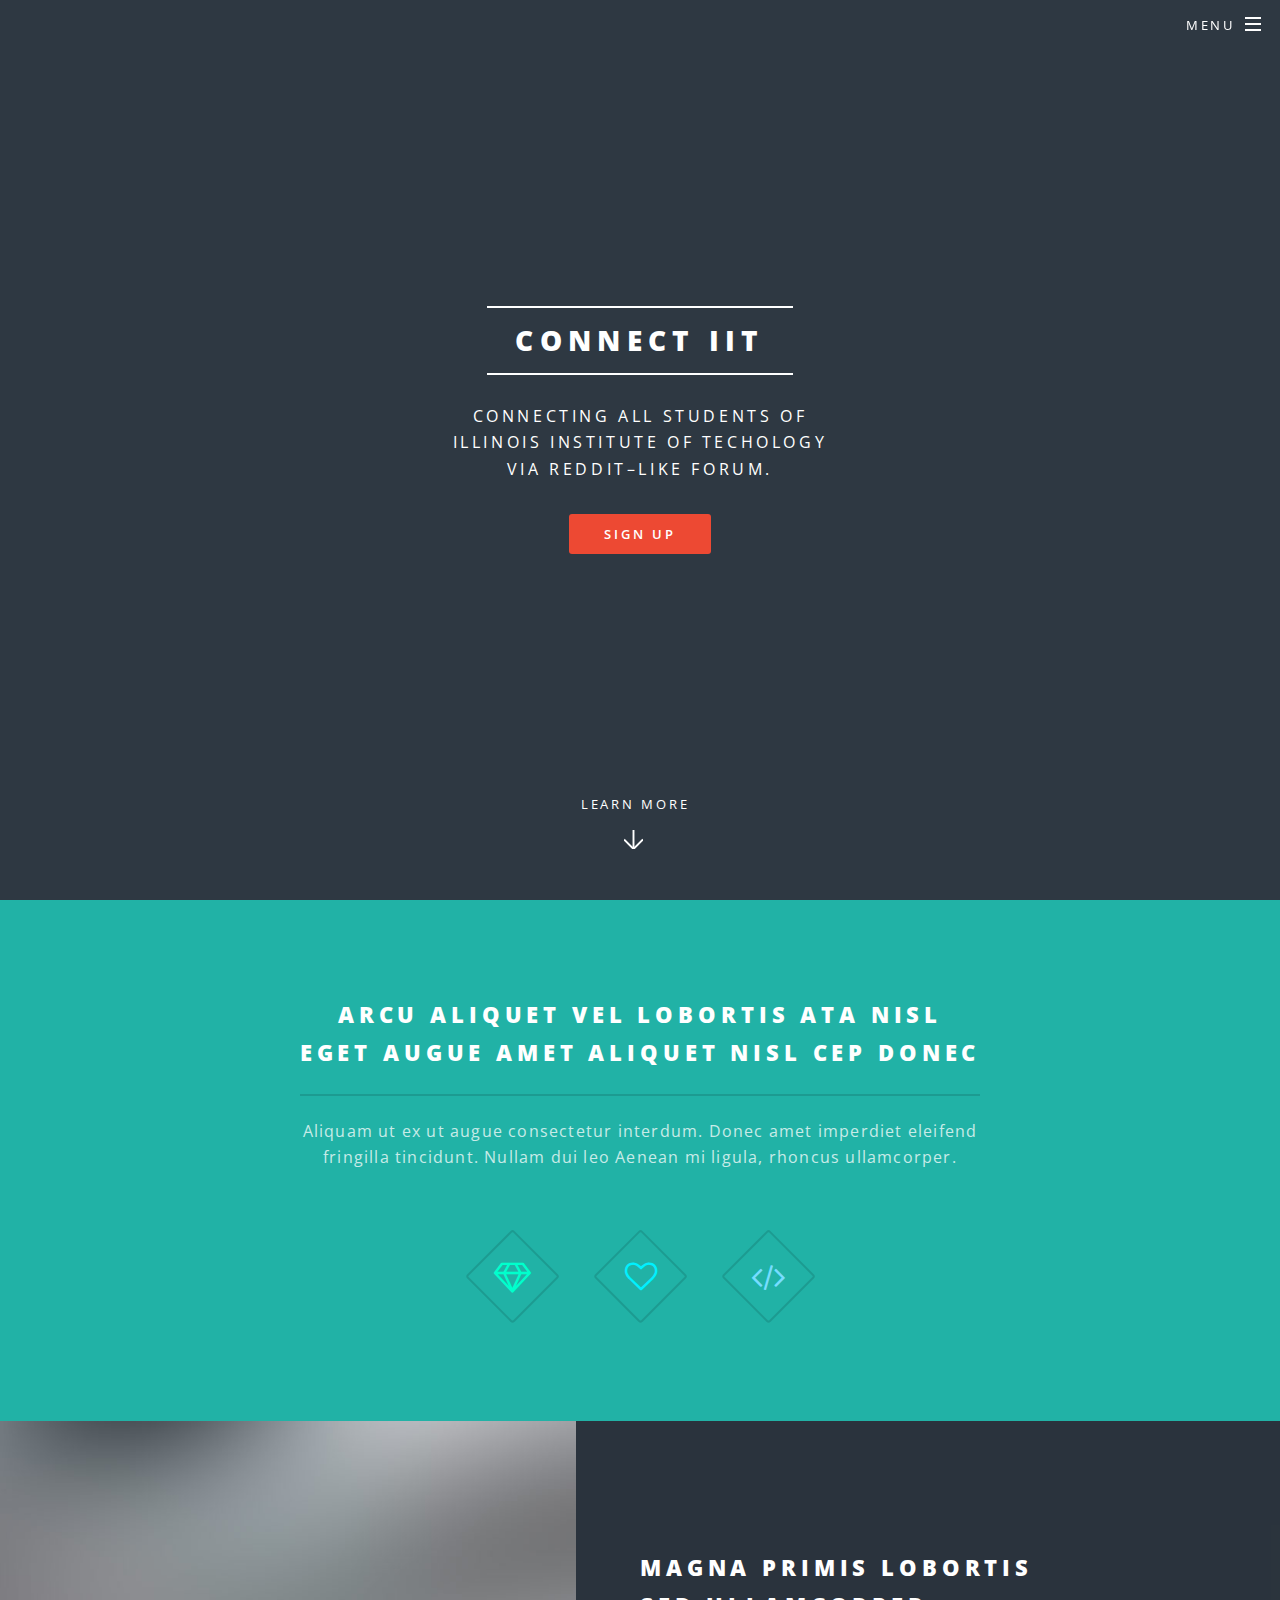
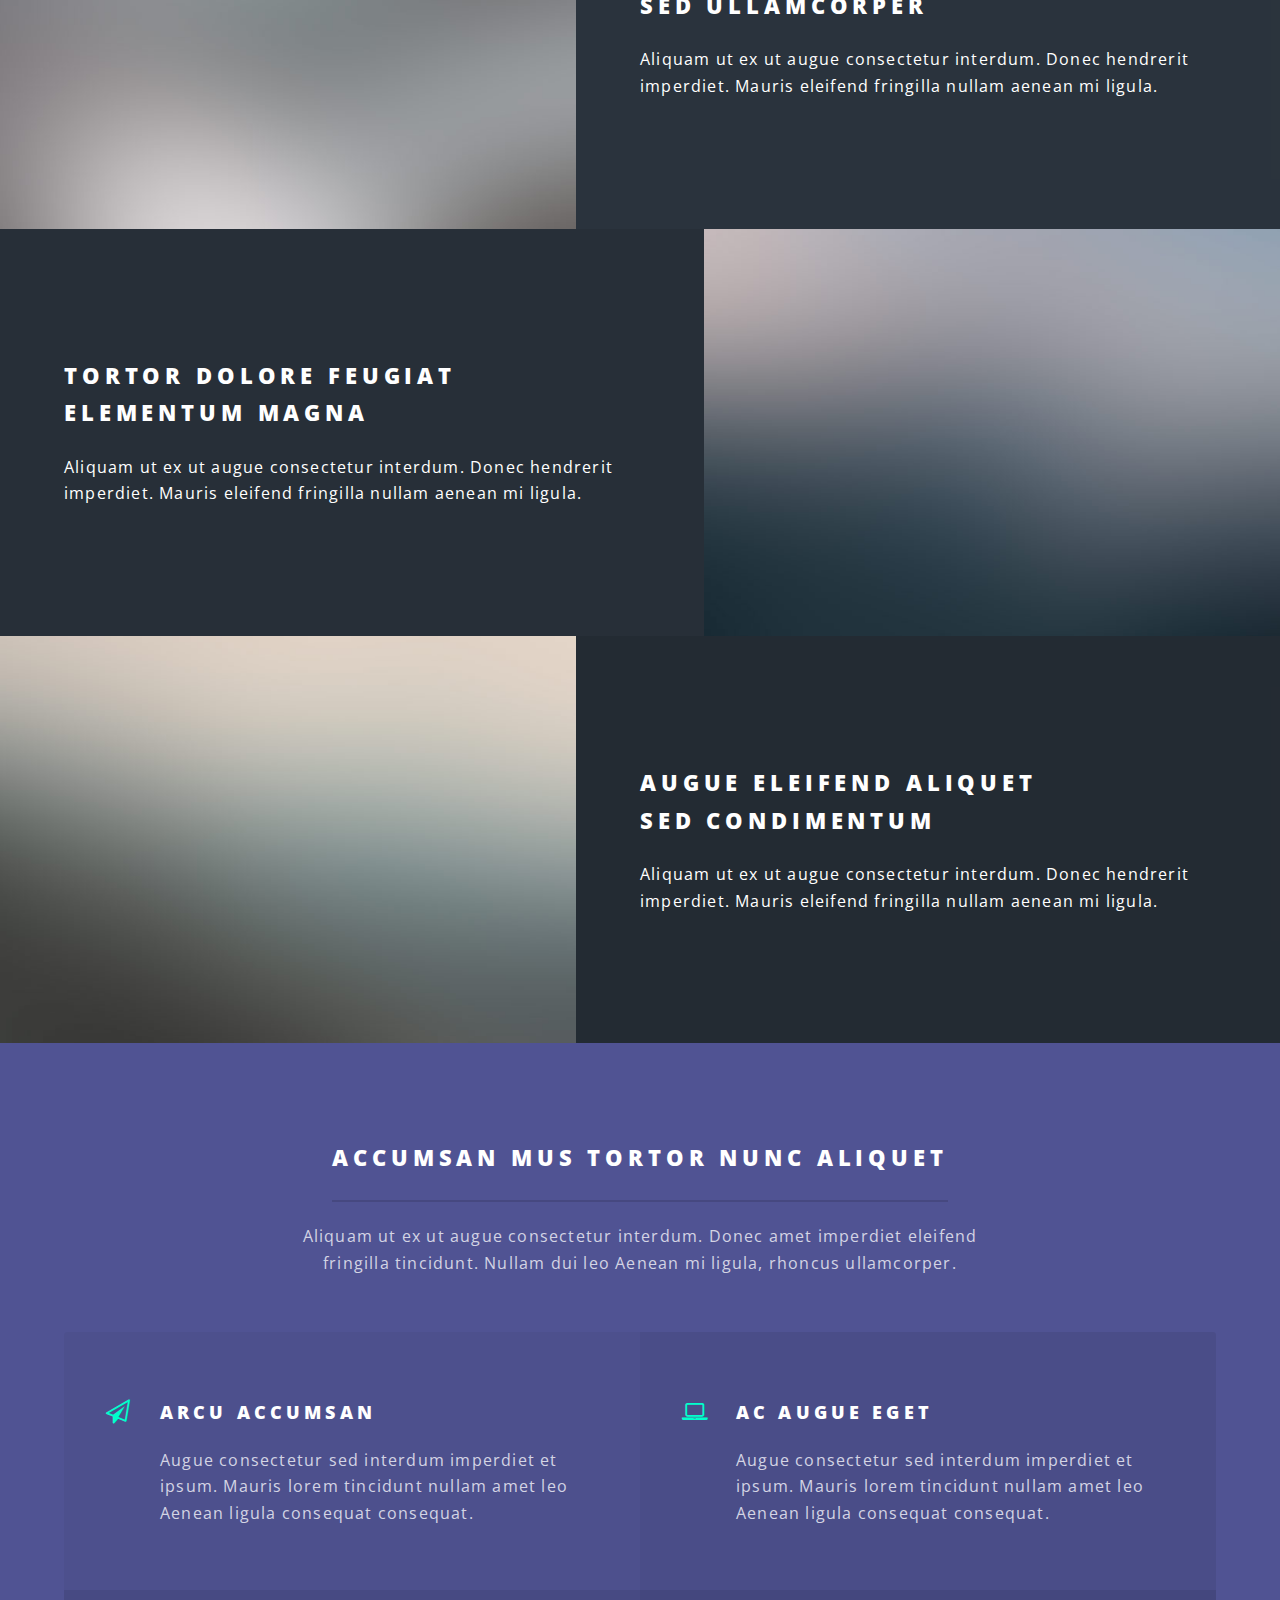
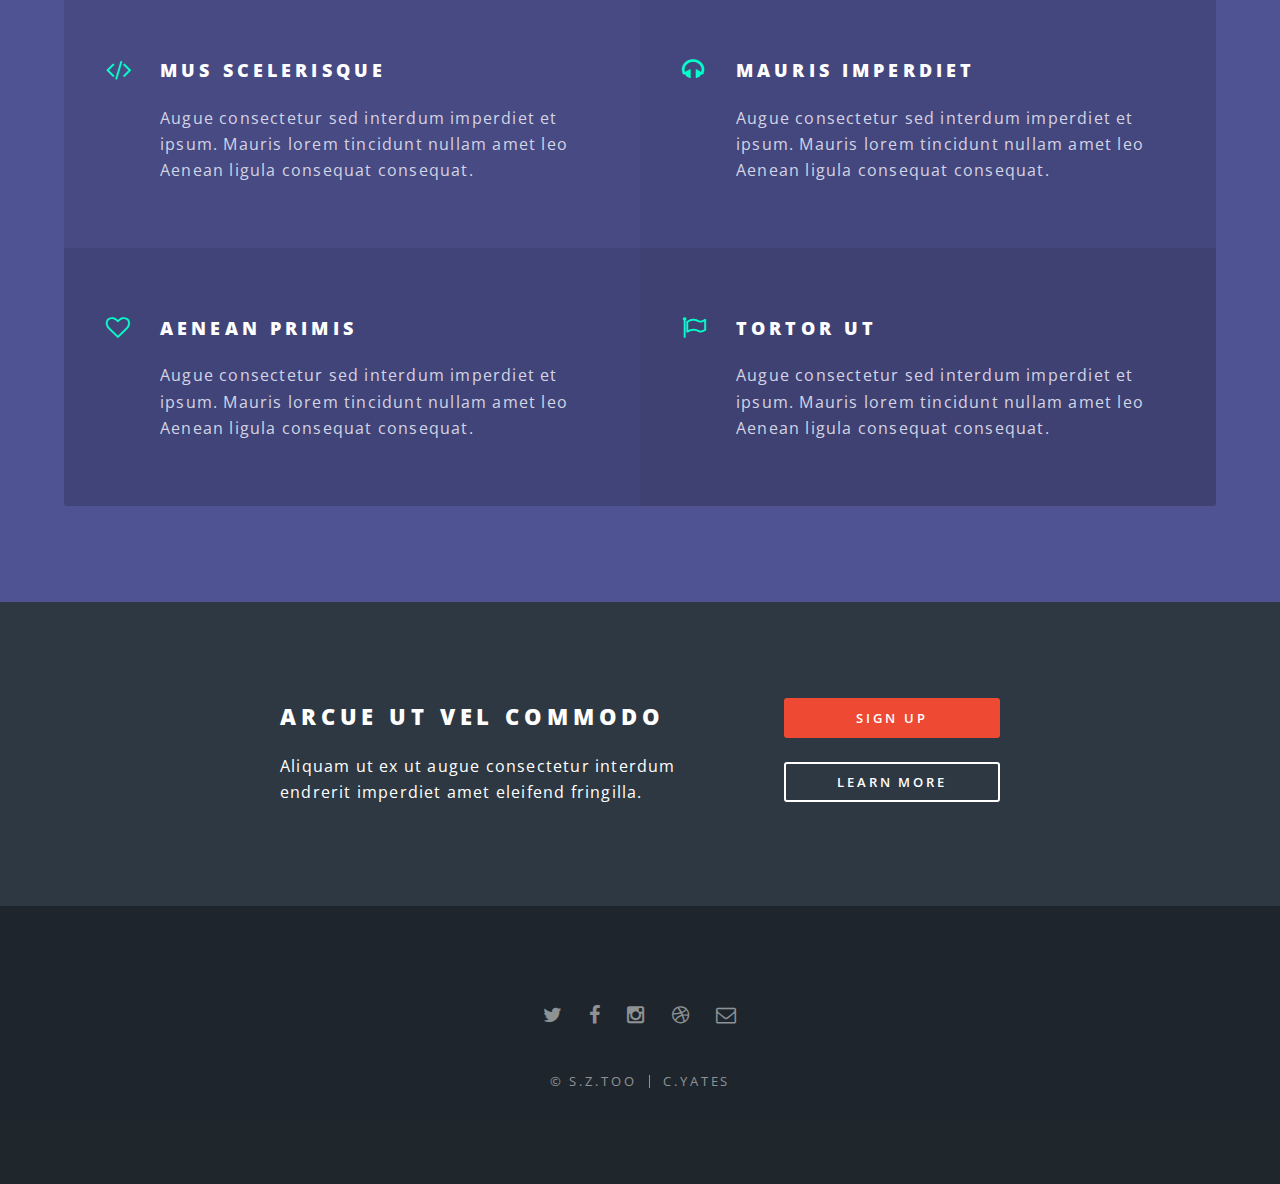
<file: index.html>
<!DOCTYPE HTML>
<html>
	<head>
		<title>Connect</title>
		<meta charset="utf-8" />
		<meta name="viewport" content="width=device-width, initial-scale=1" />
		<!--[if lte IE 8]><script src="assets/js/ie/html5shiv.js"></script><![endif]-->
		<link rel="stylesheet" href="assets/css/main.css"/>
		<!--[if lte IE 8]><link rel="stylesheet" href="assets/css/ie8.css" /><![endif]-->
		<!--[if lte IE 9]><link rel="stylesheet" href="assets/css/ie9.css" /><![endif]-->
	</head>
	<body class="landing">

		<!-- Page Wrapper -->
			<div id="page-wrapper">

				<!-- Header -->
					<header id="header" class="alt">
						<h1><a href="index.html">Connect</a></h1>
						<nav id="nav">
							<ul>
								<li class="special">
									<a href="#menu" class="menuToggle"><span>Menu</span></a>
									<div id="menu">
										<ul>
											<li><a href="index.html">Home</a></li>
											<li><a href="generic.html">Generic</a></li>
											<li><a href="elements.html">Elements</a></li>
											<li><a href="login.html">Log In</a></li>
                                            <li><a href="query.html">Query</a></li>
                                            <li><a href="tables.html">Tables</a></li>
										</ul>
									</div>
								</li>
							</ul>
						</nav>
					</header>

				<!-- Banner -->
					<section id="banner">
						<div class="inner">
							<h2>Connect IIT</h2>
							<p>Connecting all students of<br />
							Illinois Institute of Techology<br />
							via Reddit–like forum.</p>
							<ul class="actions">
								<li><a href="login.html" class="button special">Sign up</a></li>
							</ul>
						</div>
						<a href="#one" class="more scrolly">Learn More</a>
					</section>

				<!-- One -->
					<section id="one" class="wrapper style1 special">
						<div class="inner">
							<header class="major">
								<h2>Arcu aliquet vel lobortis ata nisl<br />
								eget augue amet aliquet nisl cep donec</h2>
								<p>Aliquam ut ex ut augue consectetur interdum. Donec amet imperdiet eleifend<br />
								fringilla tincidunt. Nullam dui leo Aenean mi ligula, rhoncus ullamcorper.</p>
							</header>
							<ul class="icons major">
								<li><span class="icon fa-diamond major style1"><span class="label">Lorem</span></span></li>
								<li><span class="icon fa-heart-o major style2"><span class="label">Ipsum</span></span></li>
								<li><span class="icon fa-code major style3"><span class="label">Dolor</span></span></li>
							</ul>
						</div>
					</section>

				<!-- Two -->
					<section id="two" class="wrapper alt style2">
						<section class="spotlight">
							<div class="image"><img src="images/pic01.jpg" alt="" /></div><div class="content">
								<h2>Magna primis lobortis<br />
								sed ullamcorper</h2>
								<p>Aliquam ut ex ut augue consectetur interdum. Donec hendrerit imperdiet. Mauris eleifend fringilla nullam aenean mi ligula.</p>
							</div>
						</section>
						<section class="spotlight">
							<div class="image"><img src="images/pic02.jpg" alt="" /></div><div class="content">
								<h2>Tortor dolore feugiat<br />
								elementum magna</h2>
								<p>Aliquam ut ex ut augue consectetur interdum. Donec hendrerit imperdiet. Mauris eleifend fringilla nullam aenean mi ligula.</p>
							</div>
						</section>
						<section class="spotlight">
							<div class="image"><img src="images/pic03.jpg" alt="" /></div><div class="content">
								<h2>Augue eleifend aliquet<br />
								sed condimentum</h2>
								<p>Aliquam ut ex ut augue consectetur interdum. Donec hendrerit imperdiet. Mauris eleifend fringilla nullam aenean mi ligula.</p>
							</div>
						</section>
					</section>

				<!-- Three -->
					<section id="three" class="wrapper style3 special">
						<div class="inner">
							<header class="major">
								<h2>Accumsan mus tortor nunc aliquet</h2>
								<p>Aliquam ut ex ut augue consectetur interdum. Donec amet imperdiet eleifend<br />
								fringilla tincidunt. Nullam dui leo Aenean mi ligula, rhoncus ullamcorper.</p>
							</header>
							<ul class="features">
								<li class="icon fa-paper-plane-o">
									<h3>Arcu accumsan</h3>
									<p>Augue consectetur sed interdum imperdiet et ipsum. Mauris lorem tincidunt nullam amet leo Aenean ligula consequat consequat.</p>
								</li>
								<li class="icon fa-laptop">
									<h3>Ac Augue Eget</h3>
									<p>Augue consectetur sed interdum imperdiet et ipsum. Mauris lorem tincidunt nullam amet leo Aenean ligula consequat consequat.</p>
								</li>
								<li class="icon fa-code">
									<h3>Mus Scelerisque</h3>
									<p>Augue consectetur sed interdum imperdiet et ipsum. Mauris lorem tincidunt nullam amet leo Aenean ligula consequat consequat.</p>
								</li>
								<li class="icon fa-headphones">
									<h3>Mauris Imperdiet</h3>
									<p>Augue consectetur sed interdum imperdiet et ipsum. Mauris lorem tincidunt nullam amet leo Aenean ligula consequat consequat.</p>
								</li>
								<li class="icon fa-heart-o">
									<h3>Aenean Primis</h3>
									<p>Augue consectetur sed interdum imperdiet et ipsum. Mauris lorem tincidunt nullam amet leo Aenean ligula consequat consequat.</p>
								</li>
								<li class="icon fa-flag-o">
									<h3>Tortor Ut</h3>
									<p>Augue consectetur sed interdum imperdiet et ipsum. Mauris lorem tincidunt nullam amet leo Aenean ligula consequat consequat.</p>
								</li>
							</ul>
						</div>
					</section>

				<!-- CTA -->
					<section id="cta" class="wrapper style4">
						<div class="inner">
							<header>
								<h2>Arcue ut vel commodo</h2>
								<p>Aliquam ut ex ut augue consectetur interdum endrerit imperdiet amet eleifend fringilla.</p>
							</header>
							<ul class="actions vertical">
								<li><a href="#" class="button fit special">Sign Up</a></li>
								<li><a href="#" class="button fit">Learn More</a></li>
							</ul>
						</div>
					</section>

				<!-- Footer -->
					<footer id="footer">
						<ul class="icons">
							<li><a href="#" class="icon fa-twitter"><span class="label">Twitter</span></a></li>
							<li><a href="#" class="icon fa-facebook"><span class="label">Facebook</span></a></li>
							<li><a href="#" class="icon fa-instagram"><span class="label">Instagram</span></a></li>
							<li><a href="#" class="icon fa-dribbble"><span class="label">Dribbble</span></a></li>
							<li><a href="#" class="icon fa-envelope-o"><span class="label">Email</span></a></li>
						</ul>
						<ul class="copyright">
							<li>&copy; S.Z.Too</li><li>C.Yates</li>
						</ul>
					</footer>

			</div>

		<!-- Scripts -->
			<script src="assets/js/jquery.min.js"></script>
			<script src="assets/js/jquery.scrollex.min.js"></script>
			<script src="assets/js/jquery.scrolly.min.js"></script>
			<script src="assets/js/skel.min.js"></script>
			<script src="assets/js/util.js"></script>
			<!--[if lte IE 8]><script src="assets/js/ie/respond.min.js"></script><![endif]-->
			<script src="assets/js/main.js"></script>

	</body>
</html>
</file>
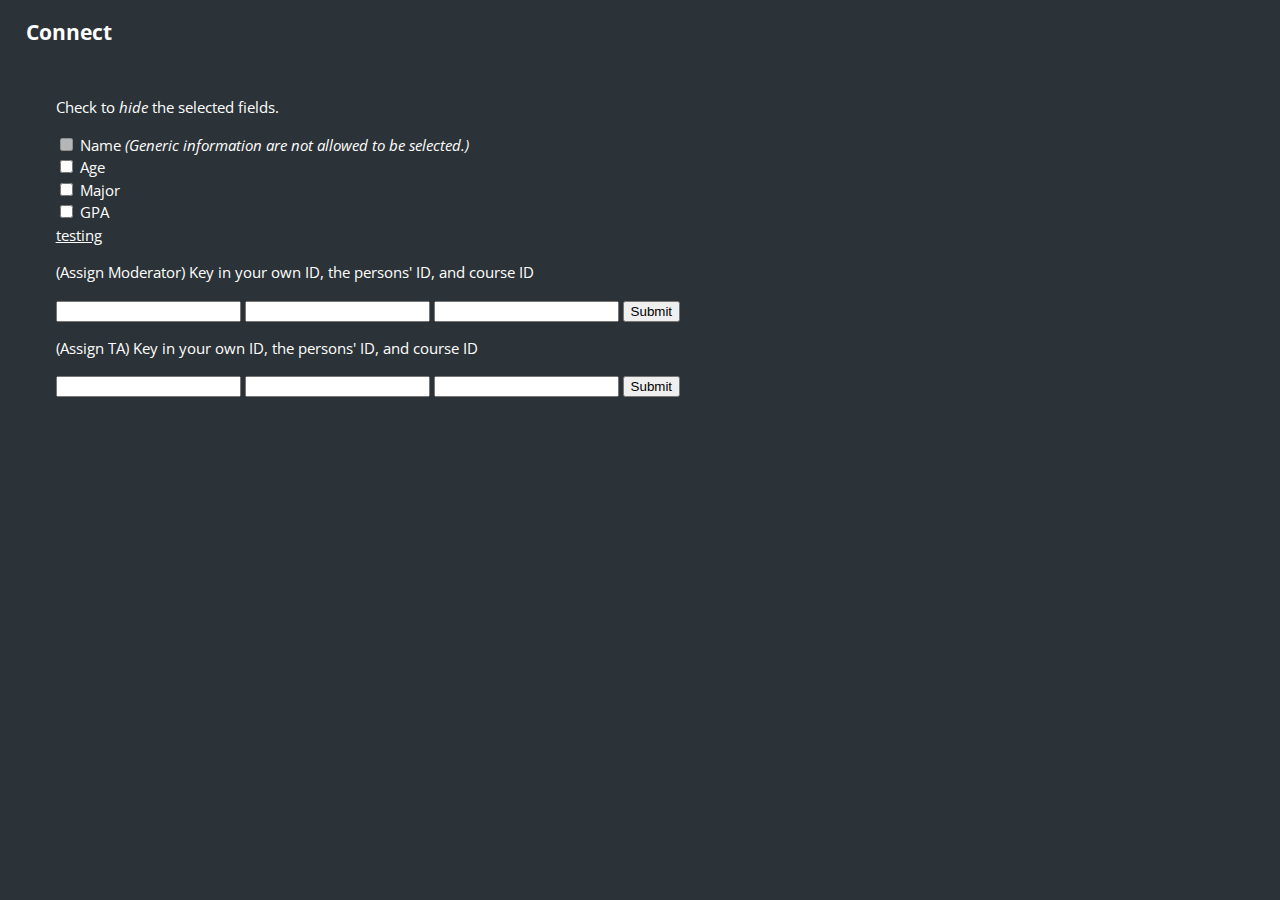
<file: assign.html>
<!-- This HTML focuses on assigning moderators  --> 
<!DOCTYPE HTML>
<html> 
    <head>
        
        <meta charset="UTF-8">
        <title>Login</title>
        <link rel="stylesheet" href="assets/css/profile.css"/>
    </head>
    
    <body> 
        <header>
            <h2>
                <a href="index.html" style = "text-decoration:none;">Connect</a>
            </h2>
        </header>
        <div class="container">
            <p>Check to <em>hide</em> the selected fields.</p>
            
            <!-- Form --> 
            <form action="">
                <input type="checkbox" disabled =""> Name <em>(Generic information are not allowed to be selected.)</em><br>
                <input type="checkbox" > Age <br>
                <input type="checkbox" > Major <br>
                <input type="checkbox" > GPA <br>
            </form>
            
            <form method="post" action="<?=$_SERVER['PHP_SELF'];?>" onclick="">
                <a href="assets/php/te.php">testing</a>
            </form>
            
            <p> (Assign Moderator) Key in your own ID, the persons' ID, and course ID </p>
            <form method="post" action="assets/php/ap3.php">
                <input type="text" name="m_id"> <!-- Current logged in user's ID --> 
                <input type="text" name="p_id"> <!-- Person to be assigned as moderator --> 
                <input type="text" name="course_id">
                <input type="submit" value="Submit" name="submit"> <!-- assign a name for the button -->
            </form>
            
            <p> (Assign TA) Key in your own ID, the persons' ID, and course ID </p>
            <form method="post" action="assets/php/gp3.php">
                <input type="text" name="m_id"> <!-- Current logged in user's ID --> 
                <input type="text" name="p_id"> <!-- Person to be assigned as moderator --> 
                <input type="text" name="course_id">
                <input type="submit" value="Submit" name="submit"> <!-- assign a name for the button -->
            </form>
             
        </div>
    </body>
</html>
</file>
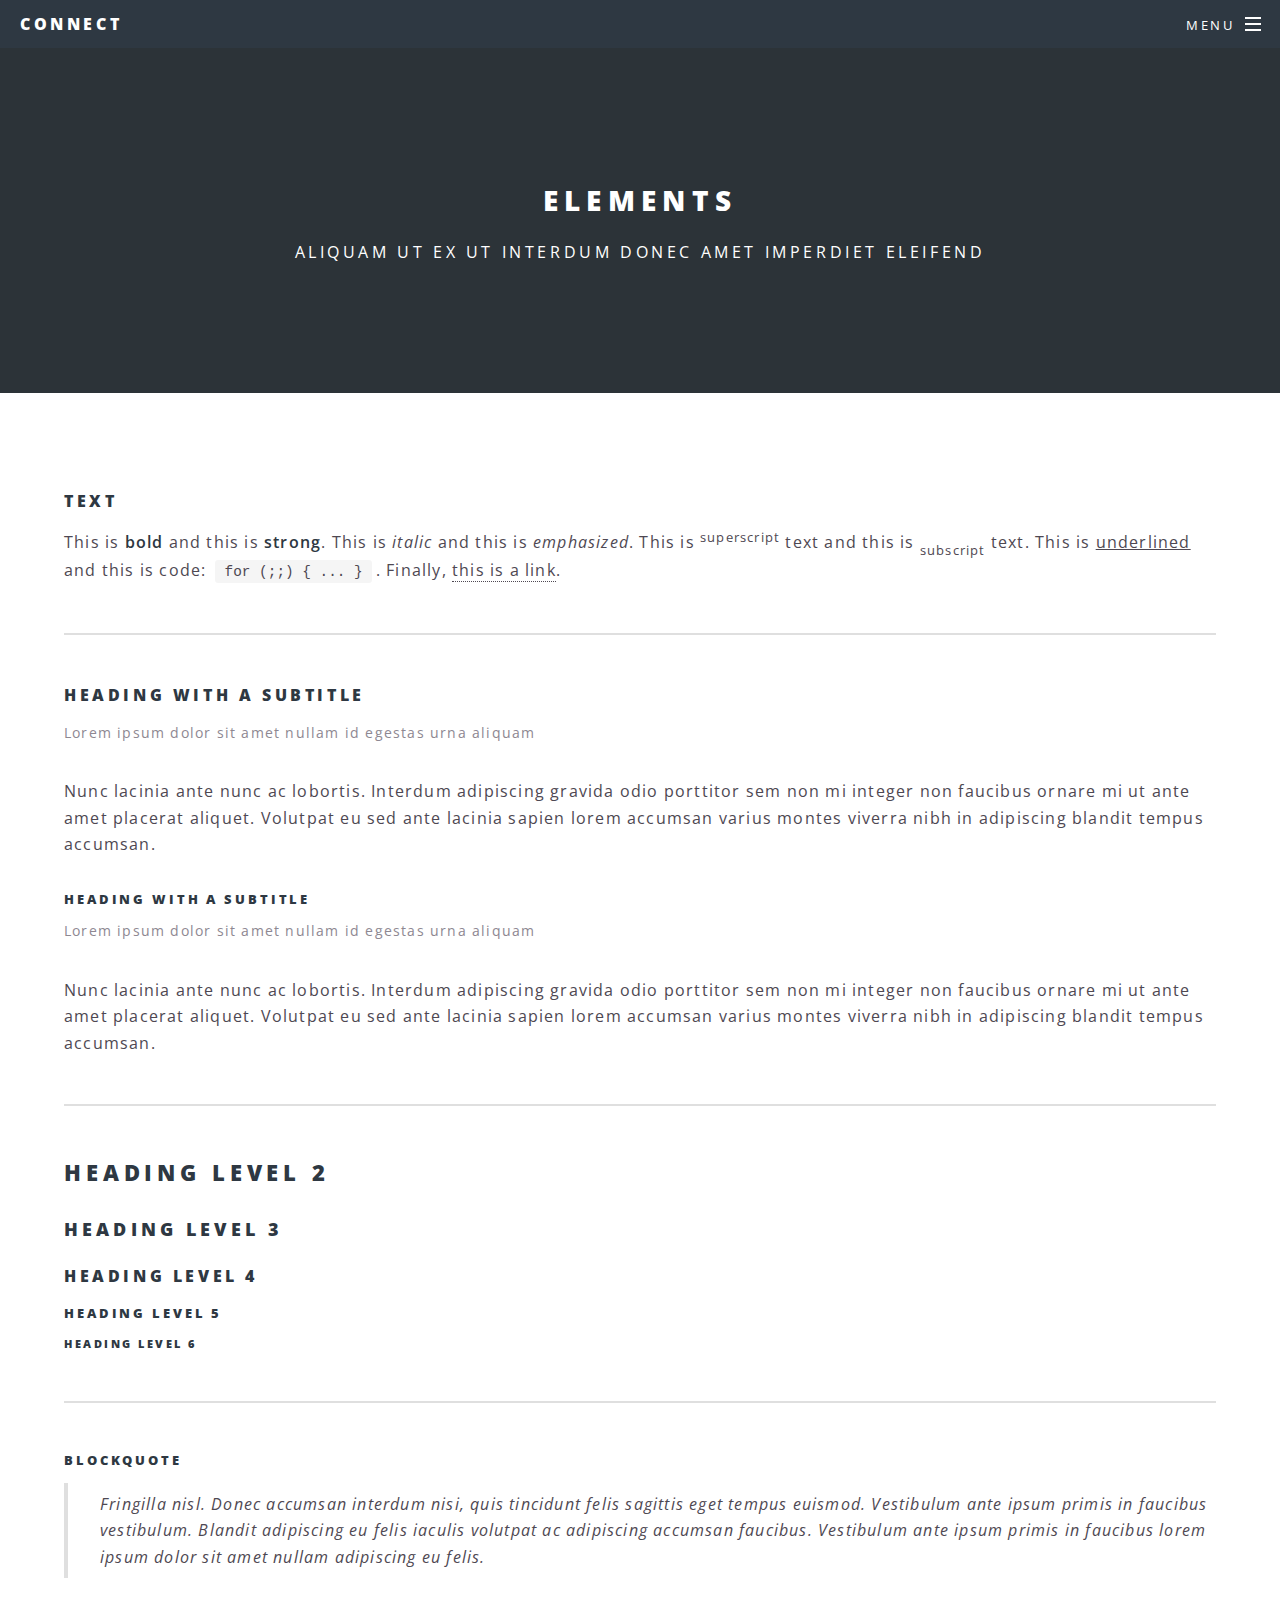
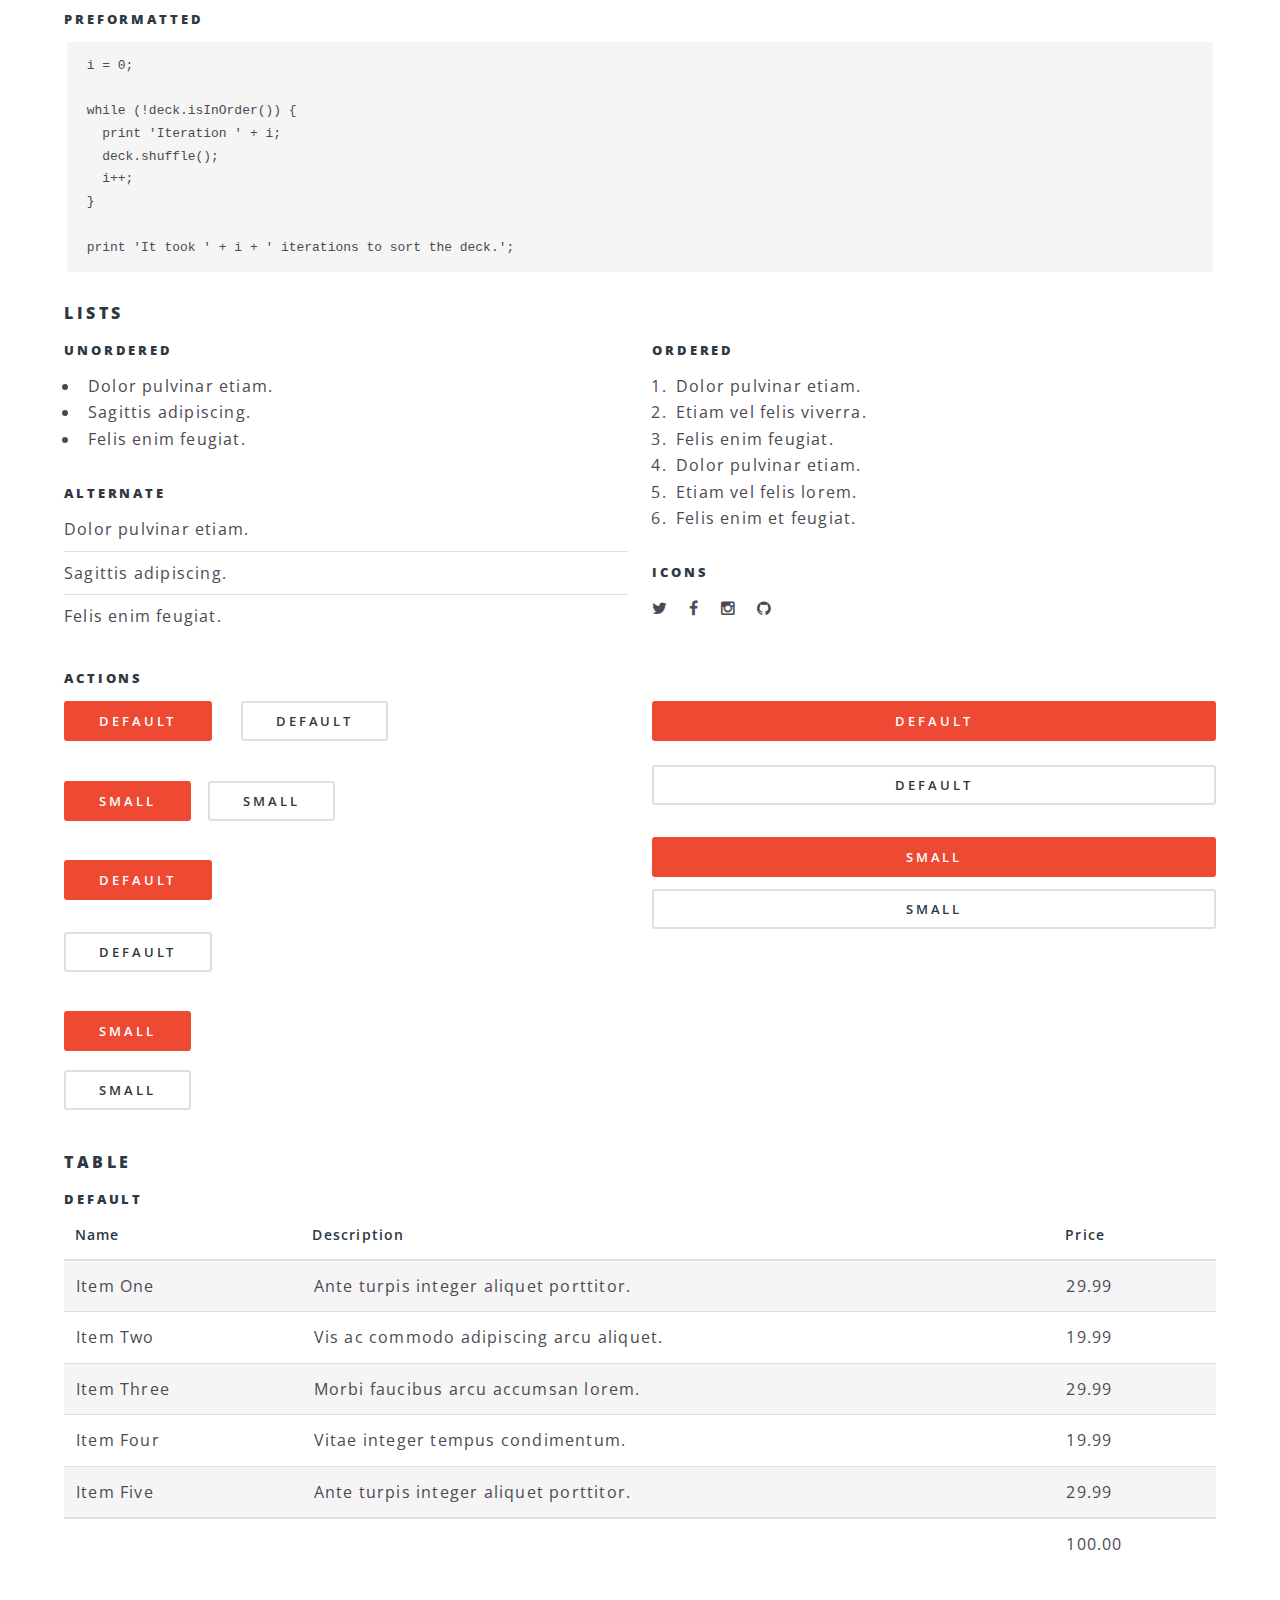
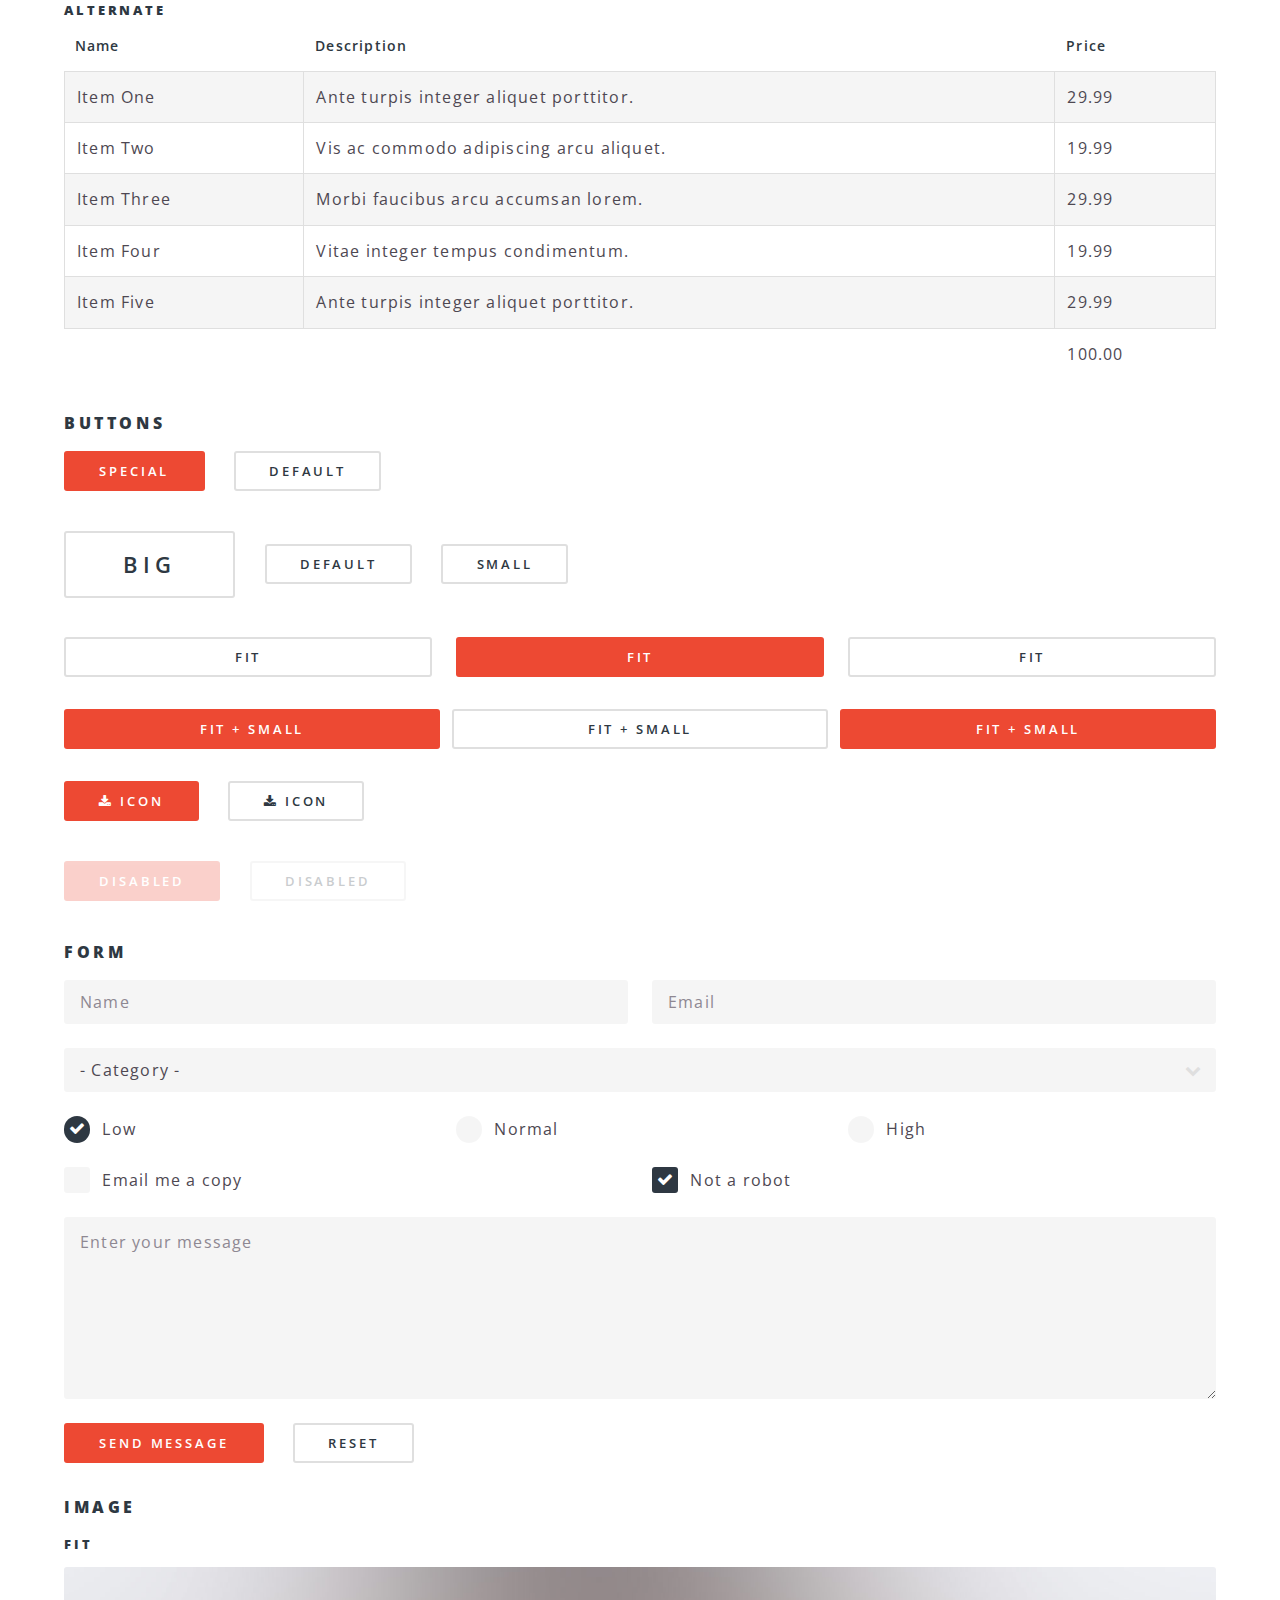
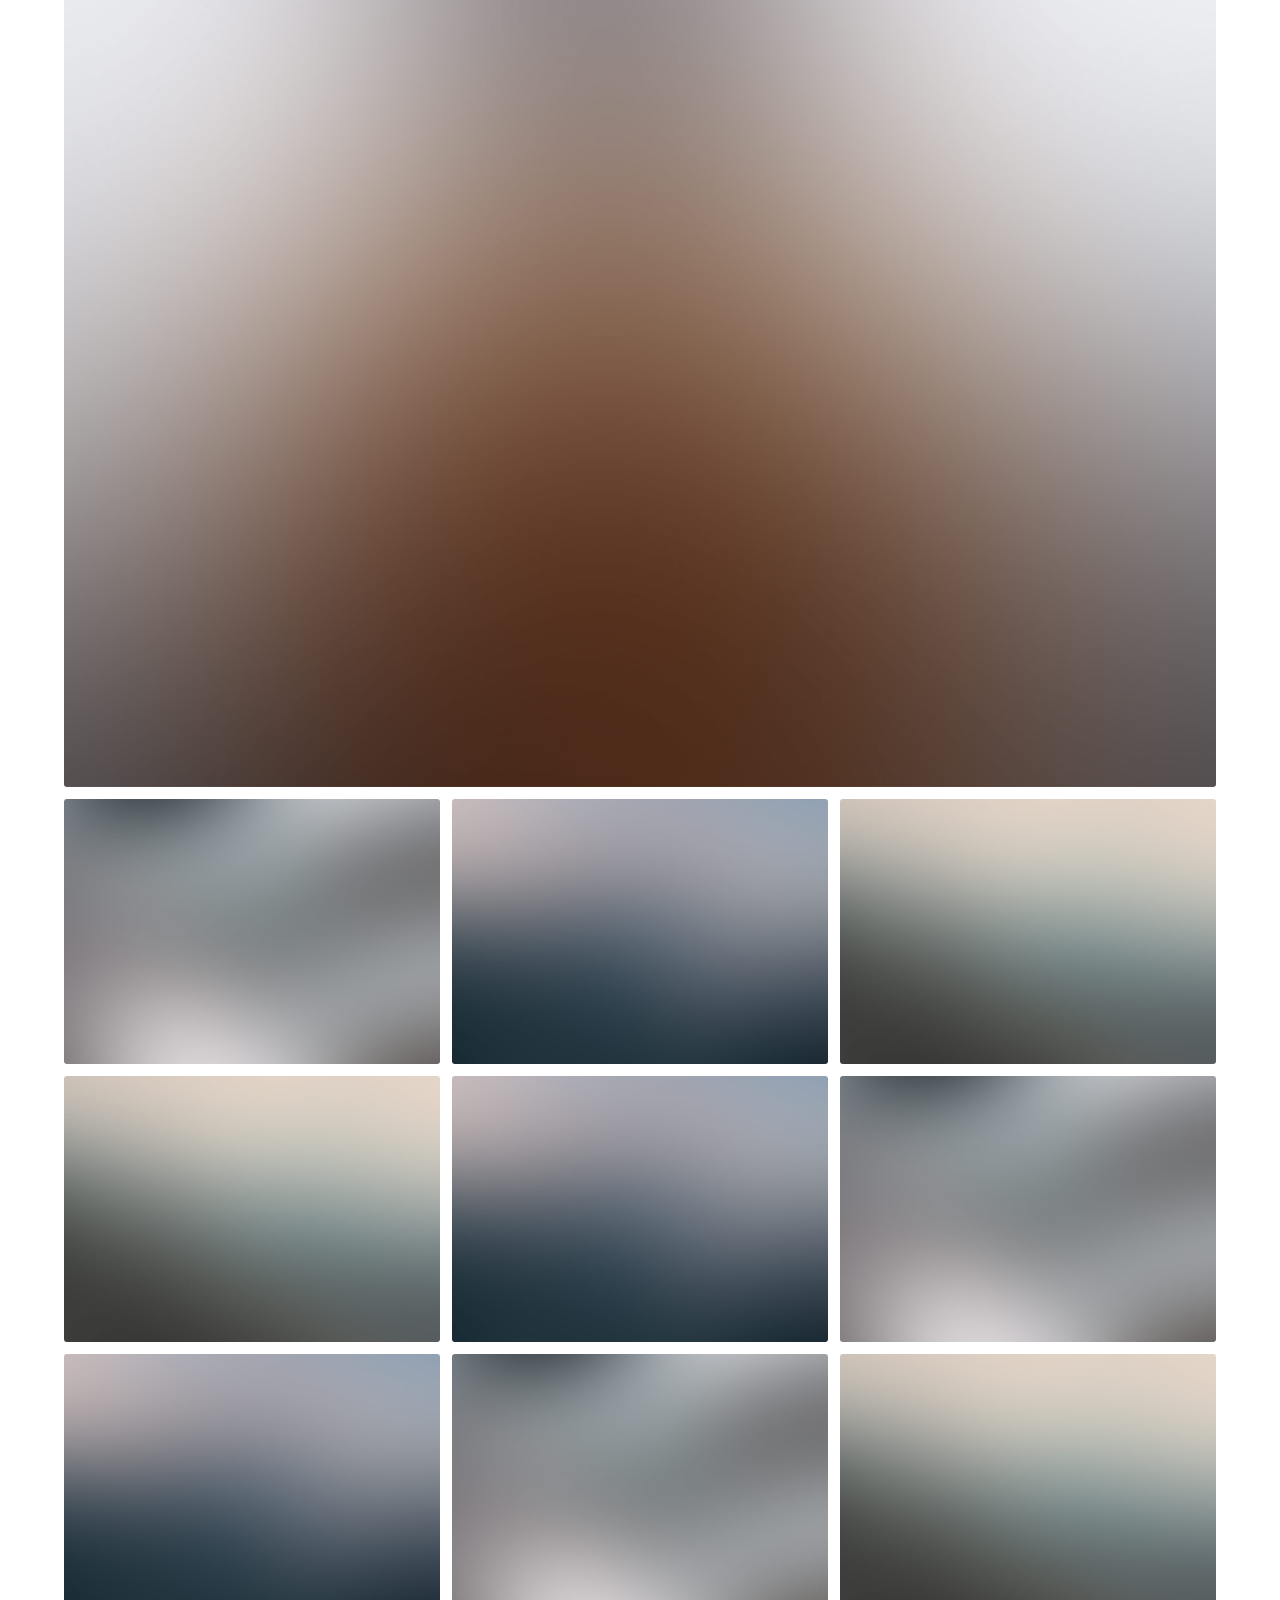
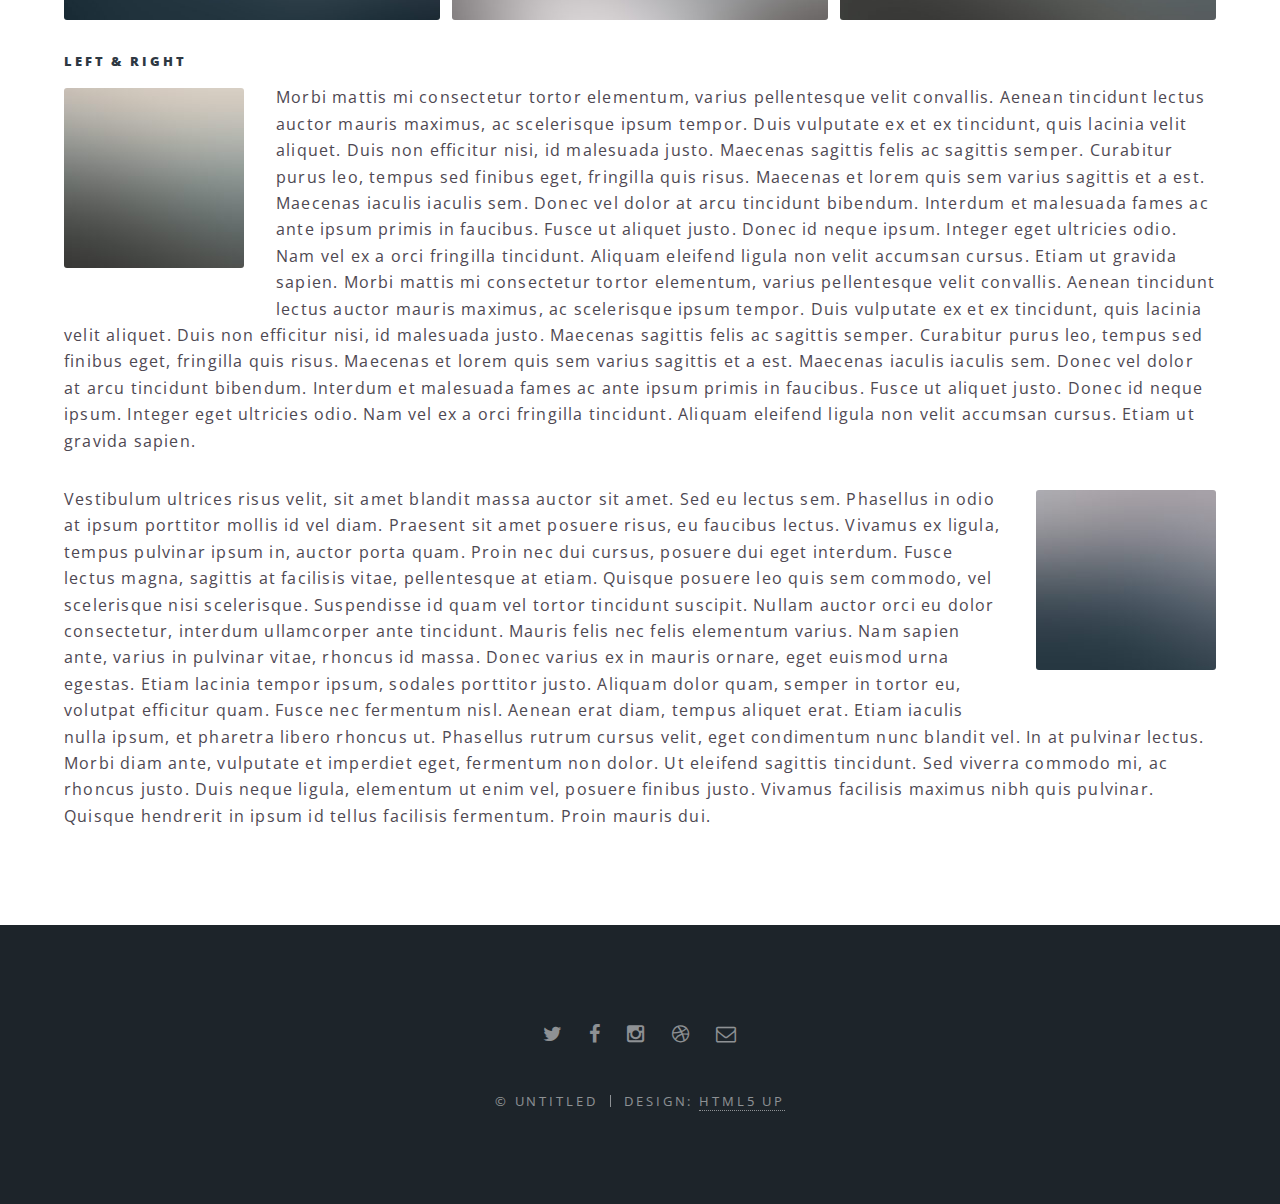
<file: elements.html>
<!DOCTYPE HTML>
<!--
	Spectral by HTML5 UP
	html5up.net | @n33co
	Free for personal and commercial use under the CCA 3.0 license (html5up.net/license)
-->
<html>
	<head>
		<title>Connect</title>
		<meta charset="utf-8" />
		<meta name="viewport" content="width=device-width, initial-scale=1" />
		<!--[if lte IE 8]><script src="assets/js/ie/html5shiv.js"></script><![endif]-->
		<link rel="stylesheet" href="assets/css/main.css" />
		<!--[if lte IE 8]><link rel="stylesheet" href="assets/css/ie8.css" /><![endif]-->
		<!--[if lte IE 9]><link rel="stylesheet" href="assets/css/ie9.css" /><![endif]-->
	</head>
	<body>

		<!-- Page Wrapper -->
			<div id="page-wrapper">

				<!-- Header -->
					<header id="header">
						<h1><a href="index.html">Connect</a></h1>
						<nav id="nav">
							<ul>
								<li class="special">
									<a href="#menu" class="menuToggle"><span>Menu</span></a>
									<div id="menu">
										<ul>
											<li><a href="index.html">Home</a></li>
											<li><a href="generic.html">Generic</a></li>
											<li><a href="elements.html">Elements</a></li>
											<li><a href="#">Sign Up</a></li>
											<li><a href="#">Log In</a></li>
										</ul>
									</div>
								</li>
							</ul>
						</nav>
					</header>

				<!-- Main -->
					<article id="main">
						<header>
							<h2>Elements</h2>
							<p>Aliquam ut ex ut interdum donec amet imperdiet eleifend</p>
						</header>
						<section class="wrapper style5">
							<div class="inner">

								<section>
									<h4>Text</h4>
									<p>This is <b>bold</b> and this is <strong>strong</strong>. This is <i>italic</i> and this is <em>emphasized</em>.
									This is <sup>superscript</sup> text and this is <sub>subscript</sub> text.
									This is <u>underlined</u> and this is code: <code>for (;;) { ... }</code>. Finally, <a href="#">this is a link</a>.</p>
									<hr />
									<header>
										<h4>Heading with a Subtitle</h4>
										<p>Lorem ipsum dolor sit amet nullam id egestas urna aliquam</p>
									</header>
									<p>Nunc lacinia ante nunc ac lobortis. Interdum adipiscing gravida odio porttitor sem non mi integer non faucibus ornare mi ut ante amet placerat aliquet. Volutpat eu sed ante lacinia sapien lorem accumsan varius montes viverra nibh in adipiscing blandit tempus accumsan.</p>
									<header>
										<h5>Heading with a Subtitle</h5>
										<p>Lorem ipsum dolor sit amet nullam id egestas urna aliquam</p>
									</header>
									<p>Nunc lacinia ante nunc ac lobortis. Interdum adipiscing gravida odio porttitor sem non mi integer non faucibus ornare mi ut ante amet placerat aliquet. Volutpat eu sed ante lacinia sapien lorem accumsan varius montes viverra nibh in adipiscing blandit tempus accumsan.</p>
									<hr />
									<h2>Heading Level 2</h2>
									<h3>Heading Level 3</h3>
									<h4>Heading Level 4</h4>
									<h5>Heading Level 5</h5>
									<h6>Heading Level 6</h6>
									<hr />
									<h5>Blockquote</h5>
									<blockquote>Fringilla nisl. Donec accumsan interdum nisi, quis tincidunt felis sagittis eget tempus euismod. Vestibulum ante ipsum primis in faucibus vestibulum. Blandit adipiscing eu felis iaculis volutpat ac adipiscing accumsan faucibus. Vestibulum ante ipsum primis in faucibus lorem ipsum dolor sit amet nullam adipiscing eu felis.</blockquote>
									<h5>Preformatted</h5>
									<pre><code>i = 0;

while (!deck.isInOrder()) {
  print 'Iteration ' + i;
  deck.shuffle();
  i++;
}

print 'It took ' + i + ' iterations to sort the deck.';</code></pre>
								</section>

								<section>
									<h4>Lists</h4>
									<div class="row">
										<div class="6u 12u$(medium)">
											<h5>Unordered</h5>
											<ul>
												<li>Dolor pulvinar etiam.</li>
												<li>Sagittis adipiscing.</li>
												<li>Felis enim feugiat.</li>
											</ul>
											<h5>Alternate</h5>
											<ul class="alt">
												<li>Dolor pulvinar etiam.</li>
												<li>Sagittis adipiscing.</li>
												<li>Felis enim feugiat.</li>
											</ul>
										</div>
										<div class="6u$ 12u$(medium)">
											<h5>Ordered</h5>
											<ol>
												<li>Dolor pulvinar etiam.</li>
												<li>Etiam vel felis viverra.</li>
												<li>Felis enim feugiat.</li>
												<li>Dolor pulvinar etiam.</li>
												<li>Etiam vel felis lorem.</li>
												<li>Felis enim et feugiat.</li>
											</ol>
											<h5>Icons</h5>
											<ul class="icons">
												<li><a href="#" class="icon fa-twitter"><span class="label">Twitter</span></a></li>
												<li><a href="#" class="icon fa-facebook"><span class="label">Facebook</span></a></li>
												<li><a href="#" class="icon fa-instagram"><span class="label">Instagram</span></a></li>
												<li><a href="#" class="icon fa-github"><span class="label">Github</span></a></li>
											</ul>
										</div>
									</div>
									<h5>Actions</h5>
									<div class="row">
										<div class="6u 12u$(medium)">
											<ul class="actions">
												<li><a href="#" class="button special">Default</a></li>
												<li><a href="#" class="button">Default</a></li>
											</ul>
											<ul class="actions small">
												<li><a href="#" class="button special small">Small</a></li>
												<li><a href="#" class="button small">Small</a></li>
											</ul>
											<ul class="actions vertical">
												<li><a href="#" class="button special">Default</a></li>
												<li><a href="#" class="button">Default</a></li>
											</ul>
											<ul class="actions vertical small">
												<li><a href="#" class="button special small">Small</a></li>
												<li><a href="#" class="button small">Small</a></li>
											</ul>
										</div>
										<div class="6u 12u$(medium)">
											<ul class="actions vertical">
												<li><a href="#" class="button special fit">Default</a></li>
												<li><a href="#" class="button fit">Default</a></li>
											</ul>
											<ul class="actions vertical small">
												<li><a href="#" class="button special small fit">Small</a></li>
												<li><a href="#" class="button small fit">Small</a></li>
											</ul>
										</div>
									</div>
								</section>

								<section>
									<h4>Table</h4>
									<h5>Default</h5>
									<div class="table-wrapper">
										<table>
											<thead>
												<tr>
													<th>Name</th>
													<th>Description</th>
													<th>Price</th>
												</tr>
											</thead>
											<tbody>
												<tr>
													<td>Item One</td>
													<td>Ante turpis integer aliquet porttitor.</td>
													<td>29.99</td>
												</tr>
												<tr>
													<td>Item Two</td>
													<td>Vis ac commodo adipiscing arcu aliquet.</td>
													<td>19.99</td>
												</tr>
												<tr>
													<td>Item Three</td>
													<td> Morbi faucibus arcu accumsan lorem.</td>
													<td>29.99</td>
												</tr>
												<tr>
													<td>Item Four</td>
													<td>Vitae integer tempus condimentum.</td>
													<td>19.99</td>
												</tr>
												<tr>
													<td>Item Five</td>
													<td>Ante turpis integer aliquet porttitor.</td>
													<td>29.99</td>
												</tr>
											</tbody>
											<tfoot>
												<tr>
													<td colspan="2"></td>
													<td>100.00</td>
												</tr>
											</tfoot>
										</table>
									</div>

									<h5>Alternate</h5>
									<div class="table-wrapper">
										<table class="alt">
											<thead>
												<tr>
													<th>Name</th>
													<th>Description</th>
													<th>Price</th>
												</tr>
											</thead>
											<tbody>
												<tr>
													<td>Item One</td>
													<td>Ante turpis integer aliquet porttitor.</td>
													<td>29.99</td>
												</tr>
												<tr>
													<td>Item Two</td>
													<td>Vis ac commodo adipiscing arcu aliquet.</td>
													<td>19.99</td>
												</tr>
												<tr>
													<td>Item Three</td>
													<td> Morbi faucibus arcu accumsan lorem.</td>
													<td>29.99</td>
												</tr>
												<tr>
													<td>Item Four</td>
													<td>Vitae integer tempus condimentum.</td>
													<td>19.99</td>
												</tr>
												<tr>
													<td>Item Five</td>
													<td>Ante turpis integer aliquet porttitor.</td>
													<td>29.99</td>
												</tr>
											</tbody>
											<tfoot>
												<tr>
													<td colspan="2"></td>
													<td>100.00</td>
												</tr>
											</tfoot>
										</table>
									</div>
								</section>

								<section>
									<h4>Buttons</h4>
									<ul class="actions">
										<li><a href="#" class="button special">Special</a></li>
										<li><a href="#" class="button">Default</a></li>
									</ul>
									<ul class="actions">
										<li><a href="#" class="button big">Big</a></li>
										<li><a href="#" class="button">Default</a></li>
										<li><a href="#" class="button small">Small</a></li>
									</ul>
									<ul class="actions fit">
										<li><a href="#" class="button fit">Fit</a></li>
										<li><a href="#" class="button special fit">Fit</a></li>
										<li><a href="#" class="button fit">Fit</a></li>
									</ul>
									<ul class="actions fit small">
										<li><a href="#" class="button special fit small">Fit + Small</a></li>
										<li><a href="#" class="button fit small">Fit + Small</a></li>
										<li><a href="#" class="button special fit small">Fit + Small</a></li>
									</ul>
									<ul class="actions">
										<li><a href="#" class="button special icon fa-download">Icon</a></li>
										<li><a href="#" class="button icon fa-download">Icon</a></li>
									</ul>
									<ul class="actions">
										<li><span class="button special disabled">Disabled</span></li>
										<li><span class="button disabled">Disabled</span></li>
									</ul>
								</section>

								<section>
									<h4>Form</h4>
									<form method="post" action="#">
										<div class="row uniform">
											<div class="6u 12u$(xsmall)">
												<input type="text" name="demo-name" id="demo-name" value="" placeholder="Name" />
											</div>
											<div class="6u$ 12u$(xsmall)">
												<input type="email" name="demo-email" id="demo-email" value="" placeholder="Email" />
											</div>
											<div class="12u$">
												<div class="select-wrapper">
													<select name="demo-category" id="demo-category">
														<option value="">- Category -</option>
														<option value="1">Manufacturing</option>
														<option value="1">Shipping</option>
														<option value="1">Administration</option>
														<option value="1">Human Resources</option>
													</select>
												</div>
											</div>
											<div class="4u 12u$(small)">
												<input type="radio" id="demo-priority-low" name="demo-priority" checked>
												<label for="demo-priority-low">Low</label>
											</div>
											<div class="4u 12u$(small)">
												<input type="radio" id="demo-priority-normal" name="demo-priority">
												<label for="demo-priority-normal">Normal</label>
											</div>
											<div class="4u$ 12u$(small)">
												<input type="radio" id="demo-priority-high" name="demo-priority">
												<label for="demo-priority-high">High</label>
											</div>
											<div class="6u 12u$(small)">
												<input type="checkbox" id="demo-copy" name="demo-copy">
												<label for="demo-copy">Email me a copy</label>
											</div>
											<div class="6u$ 12u$(small)">
												<input type="checkbox" id="demo-human" name="demo-human" checked>
												<label for="demo-human">Not a robot</label>
											</div>
											<div class="12u$">
												<textarea name="demo-message" id="demo-message" placeholder="Enter your message" rows="6"></textarea>
											</div>
											<div class="12u$">
												<ul class="actions">
													<li><input type="submit" value="Send Message" class="special" /></li>
													<li><input type="reset" value="Reset" /></li>
												</ul>
											</div>
										</div>
									</form>
								</section>

								<section>
									<h4>Image</h4>
									<h5>Fit</h5>
									<div class="box alt">
										<div class="row uniform 50%">
											<div class="12u"><span class="image fit"><img src="images/banner.jpg" alt="" /></span></div>
											<div class="4u"><span class="image fit"><img src="images/pic01.jpg" alt="" /></span></div>
											<div class="4u"><span class="image fit"><img src="images/pic02.jpg" alt="" /></span></div>
											<div class="4u"><span class="image fit"><img src="images/pic03.jpg" alt="" /></span></div>
											<div class="4u"><span class="image fit"><img src="images/pic03.jpg" alt="" /></span></div>
											<div class="4u"><span class="image fit"><img src="images/pic02.jpg" alt="" /></span></div>
											<div class="4u"><span class="image fit"><img src="images/pic01.jpg" alt="" /></span></div>
											<div class="4u"><span class="image fit"><img src="images/pic02.jpg" alt="" /></span></div>
											<div class="4u"><span class="image fit"><img src="images/pic01.jpg" alt="" /></span></div>
											<div class="4u"><span class="image fit"><img src="images/pic03.jpg" alt="" /></span></div>
										</div>
									</div>
									<h5>Left &amp; Right</h5>
									<p><span class="image left"><img src="images/pic04.jpg" alt="" /></span>Morbi mattis mi consectetur tortor elementum, varius pellentesque velit convallis. Aenean tincidunt lectus auctor mauris maximus, ac scelerisque ipsum tempor. Duis vulputate ex et ex tincidunt, quis lacinia velit aliquet. Duis non efficitur nisi, id malesuada justo. Maecenas sagittis felis ac sagittis semper. Curabitur purus leo, tempus sed finibus eget, fringilla quis risus. Maecenas et lorem quis sem varius sagittis et a est. Maecenas iaculis iaculis sem. Donec vel dolor at arcu tincidunt bibendum. Interdum et malesuada fames ac ante ipsum primis in faucibus. Fusce ut aliquet justo. Donec id neque ipsum. Integer eget ultricies odio. Nam vel ex a orci fringilla tincidunt. Aliquam eleifend ligula non velit accumsan cursus. Etiam ut gravida sapien. Morbi mattis mi consectetur tortor elementum, varius pellentesque velit convallis. Aenean tincidunt lectus auctor mauris maximus, ac scelerisque ipsum tempor. Duis vulputate ex et ex tincidunt, quis lacinia velit aliquet. Duis non efficitur nisi, id malesuada justo. Maecenas sagittis felis ac sagittis semper. Curabitur purus leo, tempus sed finibus eget, fringilla quis risus. Maecenas et lorem quis sem varius sagittis et a est. Maecenas iaculis iaculis sem. Donec vel dolor at arcu tincidunt bibendum. Interdum et malesuada fames ac ante ipsum primis in faucibus. Fusce ut aliquet justo. Donec id neque ipsum. Integer eget ultricies odio. Nam vel ex a orci fringilla tincidunt. Aliquam eleifend ligula non velit accumsan cursus. Etiam ut gravida sapien.</p>
									<p><span class="image right"><img src="images/pic05.jpg" alt="" /></span>Vestibulum ultrices risus velit, sit amet blandit massa auctor sit amet. Sed eu lectus sem. Phasellus in odio at ipsum porttitor mollis id vel diam. Praesent sit amet posuere risus, eu faucibus lectus. Vivamus ex ligula, tempus pulvinar ipsum in, auctor porta quam. Proin nec dui cursus, posuere dui eget interdum. Fusce lectus magna, sagittis at facilisis vitae, pellentesque at etiam. Quisque posuere leo quis sem commodo, vel scelerisque nisi scelerisque. Suspendisse id quam vel tortor tincidunt suscipit. Nullam auctor orci eu dolor consectetur, interdum ullamcorper ante tincidunt. Mauris felis nec felis elementum varius. Nam sapien ante, varius in pulvinar vitae, rhoncus id massa. Donec varius ex in mauris ornare, eget euismod urna egestas. Etiam lacinia tempor ipsum, sodales porttitor justo. Aliquam dolor quam, semper in tortor eu, volutpat efficitur quam. Fusce nec fermentum nisl. Aenean erat diam, tempus aliquet erat. Etiam iaculis nulla ipsum, et pharetra libero rhoncus ut. Phasellus rutrum cursus velit, eget condimentum nunc blandit vel. In at pulvinar lectus. Morbi diam ante, vulputate et imperdiet eget, fermentum non dolor. Ut eleifend sagittis tincidunt. Sed viverra commodo mi, ac rhoncus justo. Duis neque ligula, elementum ut enim vel, posuere finibus justo. Vivamus facilisis maximus nibh quis pulvinar. Quisque hendrerit in ipsum id tellus facilisis fermentum. Proin mauris dui.</p>
								</section>

							</div>
						</section>
					</article>

				<!-- Footer -->
					<footer id="footer">
						<ul class="icons">
							<li><a href="#" class="icon fa-twitter"><span class="label">Twitter</span></a></li>
							<li><a href="#" class="icon fa-facebook"><span class="label">Facebook</span></a></li>
							<li><a href="#" class="icon fa-instagram"><span class="label">Instagram</span></a></li>
							<li><a href="#" class="icon fa-dribbble"><span class="label">Dribbble</span></a></li>
							<li><a href="#" class="icon fa-envelope-o"><span class="label">Email</span></a></li>
						</ul>
						<ul class="copyright">
							<li>&copy; Untitled</li><li>Design: <a href="http://html5up.net">HTML5 UP</a></li>
						</ul>
					</footer>

			</div>

		<!-- Scripts -->
			<script src="assets/js/jquery.min.js"></script>
			<script src="assets/js/jquery.scrollex.min.js"></script>
			<script src="assets/js/jquery.scrolly.min.js"></script>
			<script src="assets/js/skel.min.js"></script>
			<script src="assets/js/util.js"></script>
			<!--[if lte IE 8]><script src="assets/js/ie/respond.min.js"></script><![endif]-->
			<script src="assets/js/main.js"></script>

	</body>
</html>
</file>
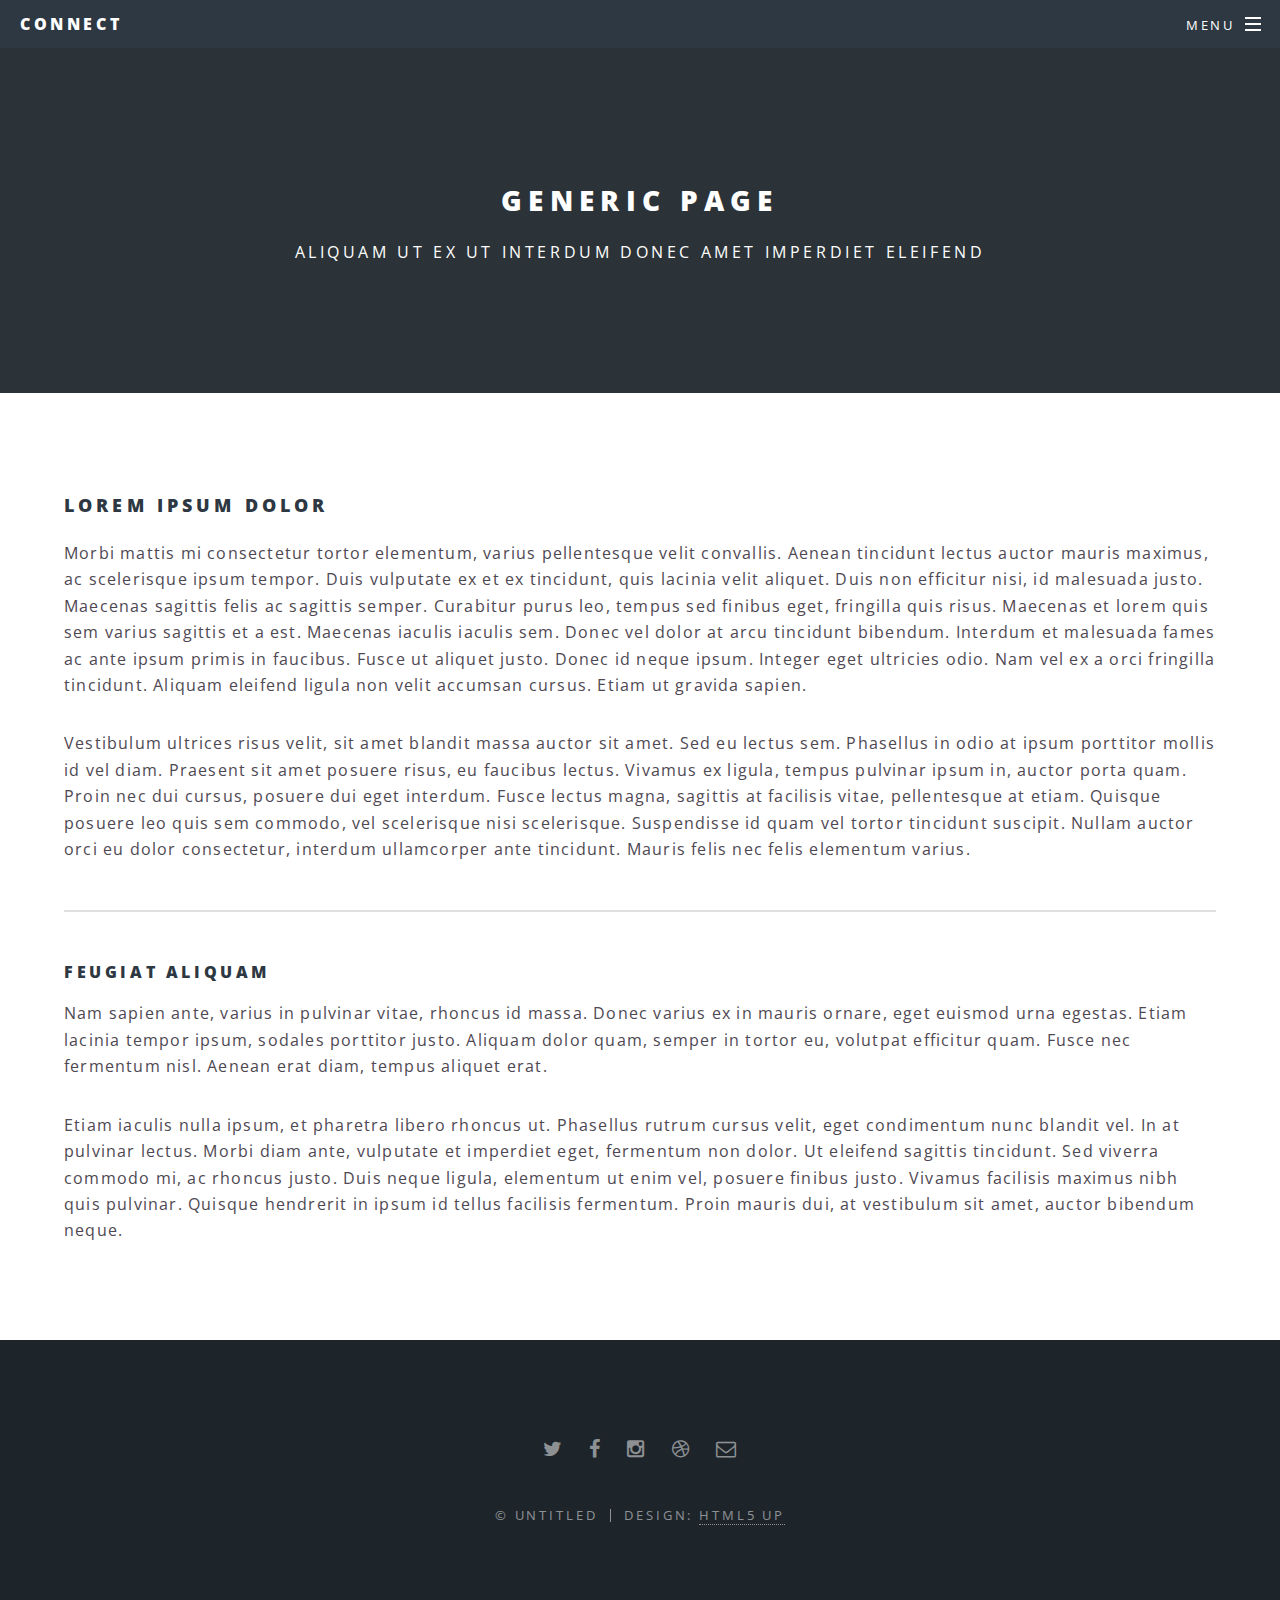
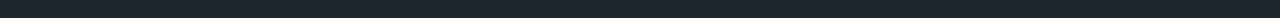
<file: generic.html>
<!DOCTYPE HTML>
<!--
	Spectral by HTML5 UP
	html5up.net | @n33co
	Free for personal and commercial use under the CCA 3.0 license (html5up.net/license)
-->
<html>
	<head>
		<title>Generic - Spectral by HTML5 UP</title>
		<meta charset="utf-8" />
		<meta name="viewport" content="width=device-width, initial-scale=1" />
		<!--[if lte IE 8]><script src="assets/js/ie/html5shiv.js"></script><![endif]-->
		<link rel="stylesheet" href="assets/css/main.css" />
		<!--[if lte IE 8]><link rel="stylesheet" href="assets/css/ie8.css" /><![endif]-->
		<!--[if lte IE 9]><link rel="stylesheet" href="assets/css/ie9.css" /><![endif]-->
	</head>
	<body>

		<!-- Page Wrapper -->
			<div id="page-wrapper">

				<!-- Header -->
					<header id="header">
						<h1><a href="index.html">Connect</a></h1>
						<nav id="nav">
							<ul>
								<li class="special">
									<a href="#menu" class="menuToggle"><span>Menu</span></a>
									<div id="menu">
										<ul>
											<li><a href="index.html">Home</a></li>
											<li><a href="generic.html">Generic</a></li>
											<li><a href="elements.html">Elements</a></li>
											<li><a href="#">Sign Up</a></li>
											<li><a href="#">Log In</a></li>
										</ul>
									</div>
								</li>
							</ul>
						</nav>
					</header>

				<!-- Main -->
					<article id="main">
						<header>
							<h2>Generic Page</h2>
							<p>Aliquam ut ex ut interdum donec amet imperdiet eleifend</p>
						</header>
						<section class="wrapper style5">
							<div class="inner">

								<h3>Lorem ipsum dolor</h3>
								<p>Morbi mattis mi consectetur tortor elementum, varius pellentesque velit convallis. Aenean tincidunt lectus auctor mauris maximus, ac scelerisque ipsum tempor. Duis vulputate ex et ex tincidunt, quis lacinia velit aliquet. Duis non efficitur nisi, id malesuada justo. Maecenas sagittis felis ac sagittis semper. Curabitur purus leo, tempus sed finibus eget, fringilla quis risus. Maecenas et lorem quis sem varius sagittis et a est. Maecenas iaculis iaculis sem. Donec vel dolor at arcu tincidunt bibendum. Interdum et malesuada fames ac ante ipsum primis in faucibus. Fusce ut aliquet justo. Donec id neque ipsum. Integer eget ultricies odio. Nam vel ex a orci fringilla tincidunt. Aliquam eleifend ligula non velit accumsan cursus. Etiam ut gravida sapien.</p>

								<p>Vestibulum ultrices risus velit, sit amet blandit massa auctor sit amet. Sed eu lectus sem. Phasellus in odio at ipsum porttitor mollis id vel diam. Praesent sit amet posuere risus, eu faucibus lectus. Vivamus ex ligula, tempus pulvinar ipsum in, auctor porta quam. Proin nec dui cursus, posuere dui eget interdum. Fusce lectus magna, sagittis at facilisis vitae, pellentesque at etiam. Quisque posuere leo quis sem commodo, vel scelerisque nisi scelerisque. Suspendisse id quam vel tortor tincidunt suscipit. Nullam auctor orci eu dolor consectetur, interdum ullamcorper ante tincidunt. Mauris felis nec felis elementum varius.</p>

								<hr />

								<h4>Feugiat aliquam</h4>
								<p>Nam sapien ante, varius in pulvinar vitae, rhoncus id massa. Donec varius ex in mauris ornare, eget euismod urna egestas. Etiam lacinia tempor ipsum, sodales porttitor justo. Aliquam dolor quam, semper in tortor eu, volutpat efficitur quam. Fusce nec fermentum nisl. Aenean erat diam, tempus aliquet erat.</p>

								<p>Etiam iaculis nulla ipsum, et pharetra libero rhoncus ut. Phasellus rutrum cursus velit, eget condimentum nunc blandit vel. In at pulvinar lectus. Morbi diam ante, vulputate et imperdiet eget, fermentum non dolor. Ut eleifend sagittis tincidunt. Sed viverra commodo mi, ac rhoncus justo. Duis neque ligula, elementum ut enim vel, posuere finibus justo. Vivamus facilisis maximus nibh quis pulvinar. Quisque hendrerit in ipsum id tellus facilisis fermentum. Proin mauris dui, at vestibulum sit amet, auctor bibendum neque.</p>

							</div>
						</section>
					</article>

				<!-- Footer -->
					<footer id="footer">
						<ul class="icons">
							<li><a href="#" class="icon fa-twitter"><span class="label">Twitter</span></a></li>
							<li><a href="#" class="icon fa-facebook"><span class="label">Facebook</span></a></li>
							<li><a href="#" class="icon fa-instagram"><span class="label">Instagram</span></a></li>
							<li><a href="#" class="icon fa-dribbble"><span class="label">Dribbble</span></a></li>
							<li><a href="#" class="icon fa-envelope-o"><span class="label">Email</span></a></li>
						</ul>
						<ul class="copyright">
							<li>&copy; Untitled</li><li>Design: <a href="http://html5up.net">HTML5 UP</a></li>
						</ul>
					</footer>

			</div>

		<!-- Scripts -->
			<script src="assets/js/jquery.min.js"></script>
			<script src="assets/js/jquery.scrollex.min.js"></script>
			<script src="assets/js/jquery.scrolly.min.js"></script>
			<script src="assets/js/skel.min.js"></script>
			<script src="assets/js/util.js"></script>
			<!--[if lte IE 8]><script src="assets/js/ie/respond.min.js"></script><![endif]-->
			<script src="assets/js/main.js"></script>

	</body>
</html>
</file>
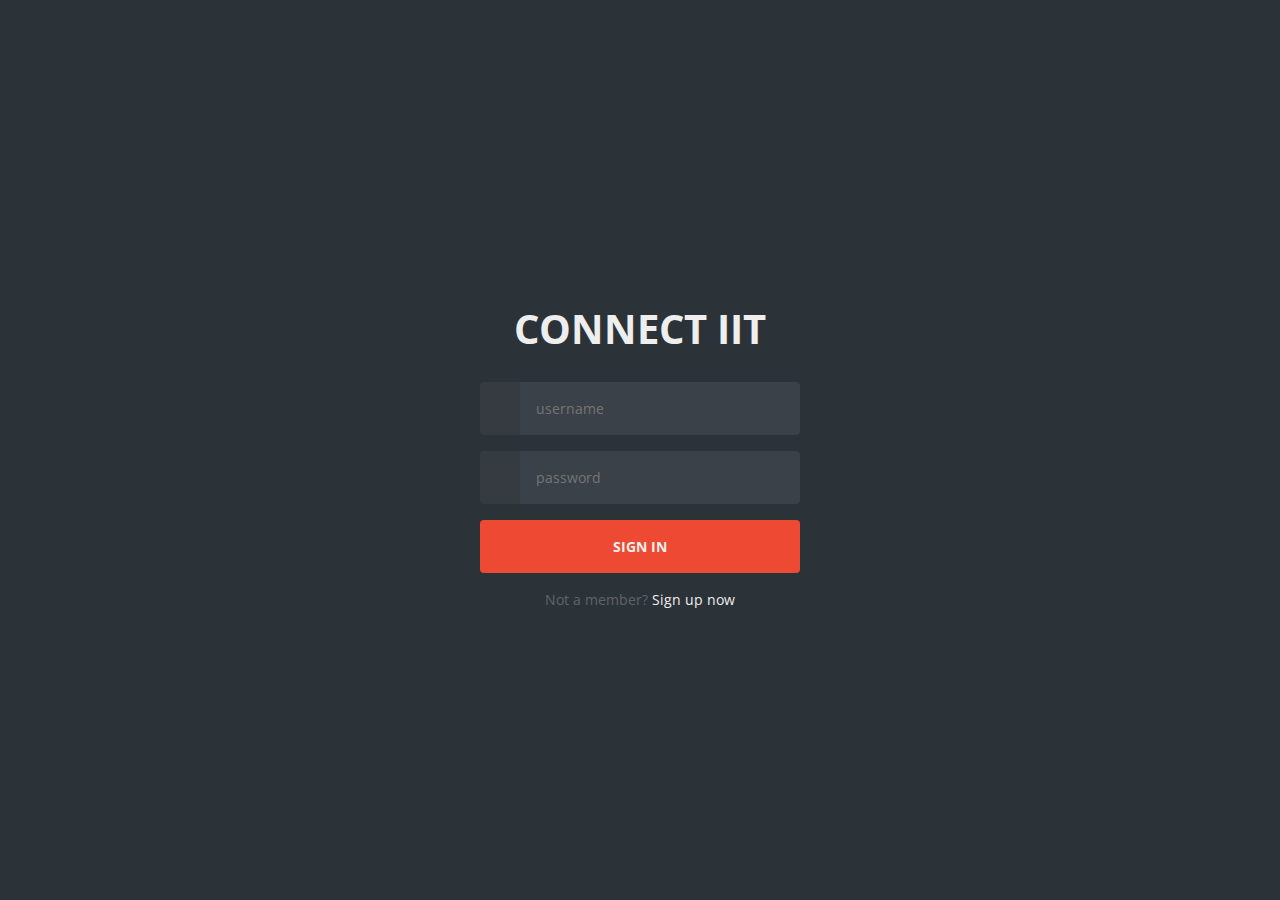
<file: login.html>
<!DOCTYPE html>
<html>
    <head>
        <meta charset="UTF-8">
        <title>Login</title>
        <link rel="stylesheet" href="assets/css/login.css"/>
		<script src="/assets/js/jquery.min.js"></script>
		<script src="/assets/js/signup.js"></script>
    </head>
    
    <body class="align">
        <div class="grid__container">
            <!-- Header --> 
            <header style = "text-align:center; vertical-align:center;">
                <h2>
                    <a href="index.html" style ="text-decoration:none;">Connect IIT</a>
                </h2>
            </header>
            
            <!-- Form -->
            <div>
                <form id="loginForm" class="form form--login">
                    <div class="form__field">
                        <label class="fontawesome-user" for="login__username"><span class="hidden">username</span></label>
                        <input id="login__username" type="text" class="form__input" placeholder="username" name="username" required>
                    </div>

                    <div class="form__field">
                        <label class="fontawesome-lock" for="login__password"><span class="hidden">password</span></label>
                        <input id="login__password" type="password" class="form__input" placeholder="password" name="password" required>
                    </div>

                    <!-- Button -->
                    <div class="form__field">
                        <input type="submit" value="Sign In">
                    </div>
                </form>
            </div>
            
            <p class="text--center">Not a member? <a href="signup.html">Sign up now</a> <span class="fontawesome-arrow-right"></span></p>
      </div>
    </body>
</html>
</file>
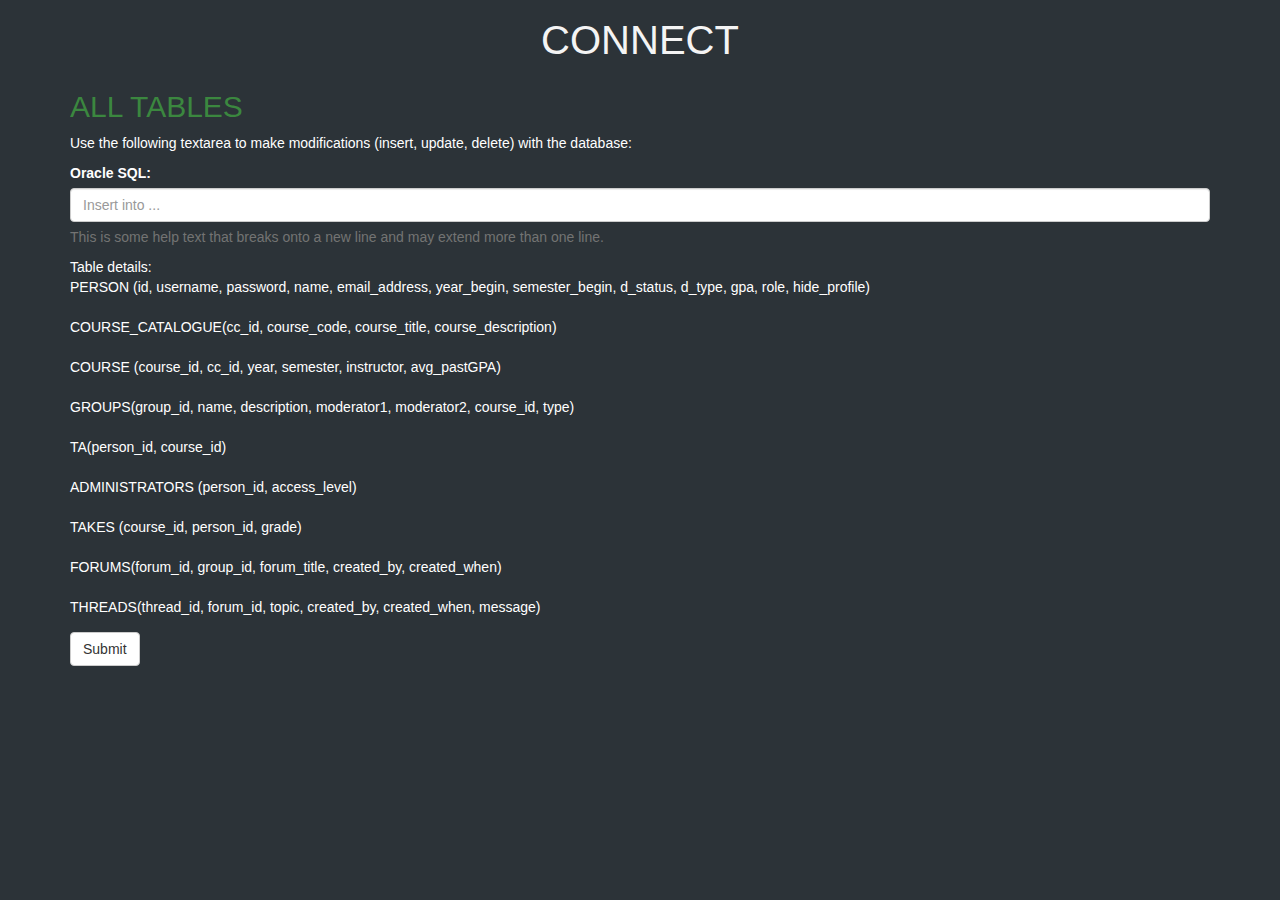
<file: modification.html>
<!-- INSERT UPDATE DELETE -->

<!DOCTYPE html>
<html lang="en">
<head>
  <title>Modification</title>
  <meta charset="utf-8">
  <meta name="viewport" content="width=device-width, initial-scale=1">
  <link rel="stylesheet" href="http://maxcdn.bootstrapcdn.com/bootstrap/3.3.6/css/bootstrap.min.css">
  <script src="https://ajax.googleapis.com/ajax/libs/jquery/1.12.0/jquery.min.js"></script>
  <script src="http://maxcdn.bootstrapcdn.com/bootstrap/3.3.6/js/bootstrap.min.js"></script>
</head>
<body style="">
    <header>
        <h1>
            <a href="index.html" style = "color:white !important;">Connect</a>
        </h1>
    </header>
    
    <div class="container">
        <h2><a href="tables.html">
            <style>
                @import url(http://weloveiconfonts.com/api/?family=fontawesome);
                @import url(http://fonts.googleapis.com/css?family=Open+Sans:400,700);

                body{
                    margin-top: 20px;
                    margin-bottom:20px;
                    background-color:#2c3338 !important;
                    color:white;
                }
                a {
                    text-decoration: none;
                    color: #3C8C40;
                    text-transform: uppercase;
                    opacity: 0.95;
                    -webkit-transition: all 0.3s ease;
                    transition: all 0.3s ease;
                }
                a:focus, a:hover{
                    text-decoration:none;
                    color:#4CAF50;
                    opacity:1.0;
                    -webkit-transition: all 0.3s ease;
                    transition: all 0.3s ease;
                }
                
                h1 {
                    color: white; 
                    line-height: 40px;
                    text-align: center; 
                    text-transform: uppercase; 
                    font-size: 40px; 
                    text-decoration: none; 
                }
            </style>

          All Tables</a></h2>
      <p>Use the following textarea to make modifications (insert, update, delete) with the database:</p>

      <form method="POST" action="/fyp/assets/php/modification.php">
        <div class="form-group">
          <label for="txt">Oracle SQL:</label>
          <input type="text" class="form-control" id="sql" name="sql" placeholder="Insert into ...">
          <span class="help-block">
              This is some help text that breaks onto a new line and may extend more than one line.</span>
            <span>
                Table details:
                <br />
                PERSON (id, username, password, name, email_address, year_begin, semester_begin, d_status, d_type, gpa, role, hide_profile) 
                <br /><br />
                COURSE_CATALOGUE(cc_id, course_code, course_title, course_description)
                <br /><br />
                COURSE (course_id, cc_id, year, semester, instructor, avg_pastGPA)
                <br /><br />
                GROUPS(group_id, name, description, moderator1, moderator2, course_id, type)
                <br /><br />
                TA(person_id, course_id)
                <br /><br />
                ADMINISTRATORS (person_id, access_level)
                <br /><br />
                TAKES (course_id, person_id, grade)
                <br /><br />
                FORUMS(forum_id, group_id, forum_title, created_by, created_when)
                <br /><br />
                THREADS(thread_id, forum_id, topic, created_by, created_when, message)
            </span>
        </div>

        <input type="submit" value="Submit" name="submit" class="btn btn-default">
      </form>
    </div>

    
    
</body>
</html>
</file>
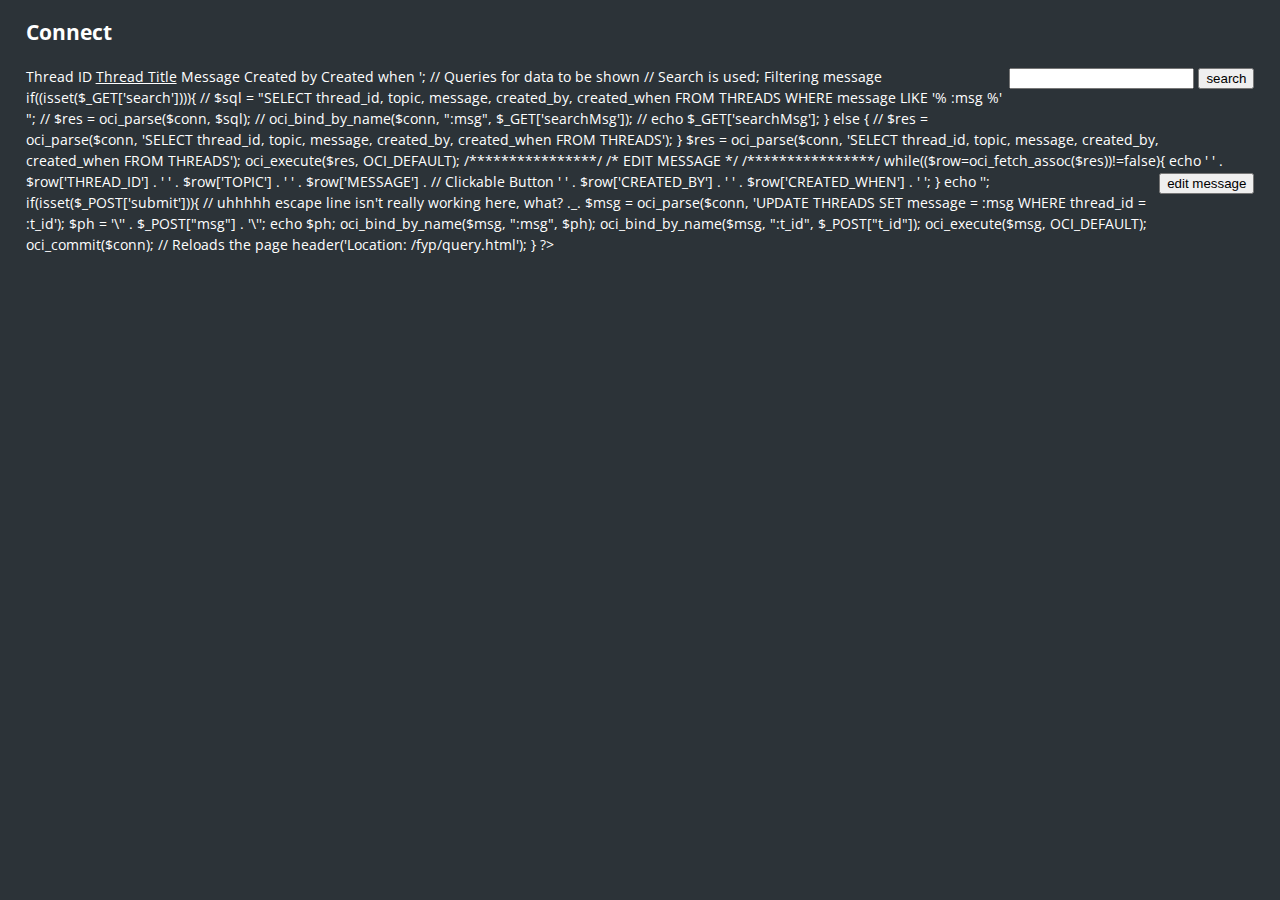
<file: query.html>
<!-- This HTML focuses on assigning moderators  --> 
<!DOCTYPE HTML>
<html> 
    <head>
        
        <meta charset="UTF-8">
        <title>GP5</title>
        <link rel="stylesheet" href="assets/css/profile.css"/>
        
        <!-- Prompts user to edit message --> 
        <script type="text/javascript">
            function modify(id){ 
                var msg = prompt("Please edit your message:");
                document.getElementById("t_id").value = id;
                document.getElementById("msg").value = msg;
                document.getElementById("form").submit();
            }
            
            function search(searchMsg){
                document.getElementById("searchMsg").value = searchMsg;
                document.getElementById("search").submit();
            }
        </script>
    </head>
    
    <body> 
        <header>
            <h2>
                <a href="index.html" style = "text-decoration:none;">Connect</a>
            </h2>
        </header>
        
        
       <form method="POST" action="assets/php/gp5.php" style="float: right; margin-bottom:20px;" id="search" name="search">
            <input type="text" id = "searchMsg" name="searchMsg">
            <input type="submit" value="search" name="search" onclick="search(searchMsg)">
        </form>
        
    <?php
        require('assets/php/connection.php');
        
        echo '<table style = "color:white; width:100%; text-align: center; text-decoration:none; " >
            <!-- Row -->
            <tr> 
                <!-- Columns --> 
                <th>Thread ID</th>
                <th><a href="assets/php/gp5.php?sorting=ASC&field=title">Thread Title</a></th>
                <th>Message</th>
                <th>Created by</th>
                <th>Created when</th>
            </tr>
            ';
        // Queries for data to be shown 

        // Search is used; Filtering message
        if((isset($_GET['search']))){
            // $sql = "SELECT thread_id, topic, message, created_by, created_when FROM THREADS WHERE message LIKE '% :msg %' ";
            // $res = oci_parse($conn, $sql);
            // oci_bind_by_name($conn, ":msg", $_GET['searchMsg']);
            // echo $_GET['searchMsg'];
        } else {
            // $res = oci_parse($conn, 'SELECT thread_id, topic, message, created_by, created_when FROM THREADS');
        }
        $res = oci_parse($conn, 'SELECT thread_id, topic, message, created_by, created_when FROM THREADS');
        oci_execute($res, OCI_DEFAULT);
        
        /****************/
        /* EDIT MESSAGE */
        /****************/
        
        while(($row=oci_fetch_assoc($res))!=false){
            echo
                '<tr>
                    <td>' . $row['THREAD_ID'] . '</td>
                    <td>' . $row['TOPIC'] . '</td>
                    <td style="text-align:left;">' . $row['MESSAGE'] . 
                    // Clickable Button 
                        '<form method="POST" style="float: right; display:inline; appearance:button;" id="form" name="form">
                            <input type="hidden" id = "t_id" name="t_id">
                            <input type="hidden" id = "msg" name="msg">
                            <input type="submit" value="edit message" name="submit" onclick="modify('.$row['THREAD_ID'].')">
                        </form>
                    </td>
                    <td>' . $row['CREATED_BY'] . '</td>
                    <td>' . $row['CREATED_WHEN'] . '</td>
                </tr>';
        }
        echo '</table>';
        if(isset($_POST['submit'])){
            // uhhhhh escape line isn't really working here, what? ._. 
            $msg = oci_parse($conn, 'UPDATE THREADS SET message = :msg WHERE thread_id = :t_id');
            $ph = '\'' . $_POST["msg"] . '\'';
            echo $ph;
            oci_bind_by_name($msg, ":msg", $ph);
            oci_bind_by_name($msg, ":t_id", $_POST["t_id"]);
            oci_execute($msg, OCI_DEFAULT);
            oci_commit($conn);

            // Reloads the page 
            header('Location: /fyp/query.html');
        }

    ?>
    </body>
</html>
</file>
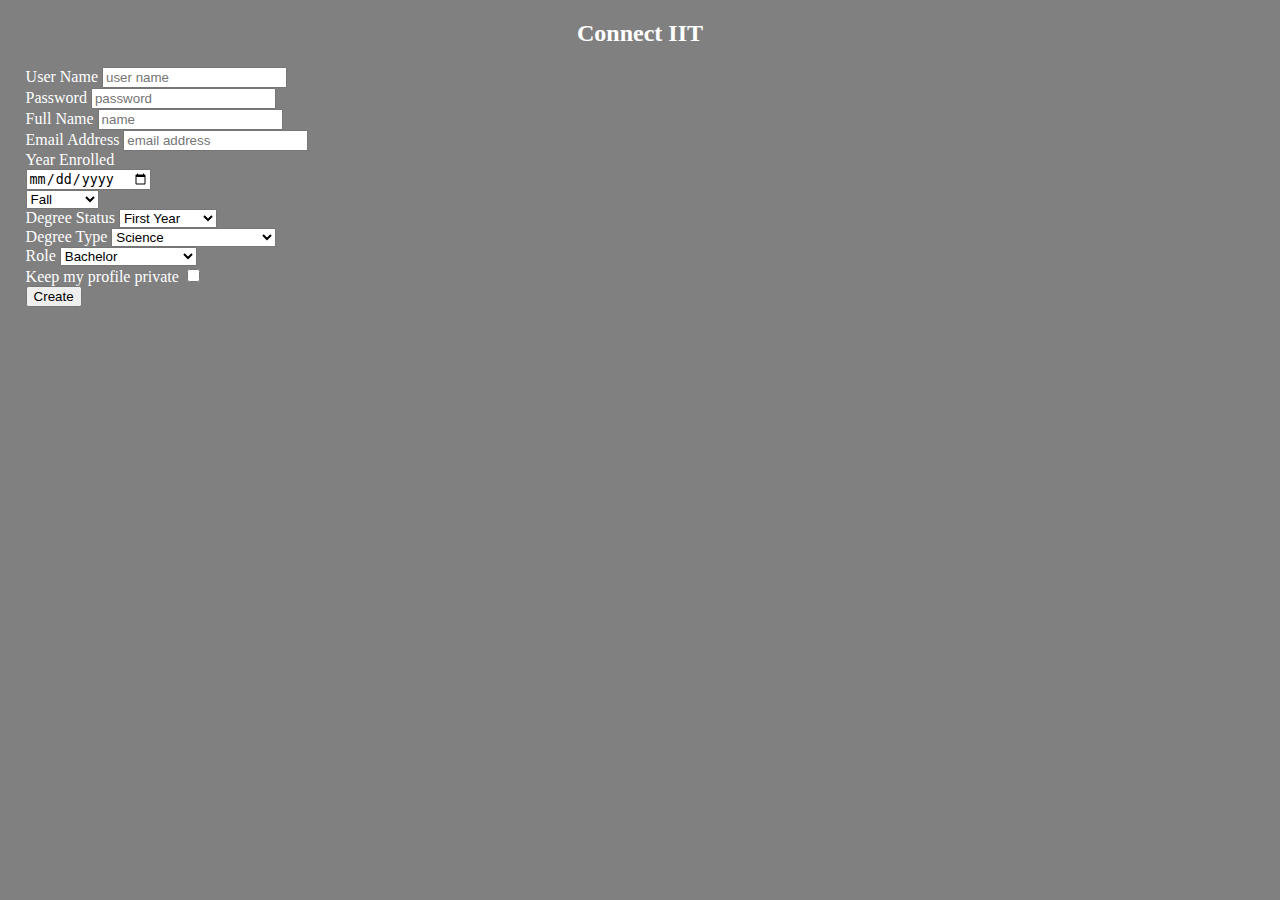
<file: signup.html>
<!DOCTYPE html>
<html>
    <head>
        <meta charset="UTF-8">
        <title>Sign Up</title>
		<script src="/assets/js/jquery.min.js"></script>
		<script src="/assets/js/signup.js"></script>
		<script src='http://cdnjs.cloudflare.com/ajax/libs/jquery/2.1.3/jquery.min.js'></script>
        <script src="assets/js/signup.js"></script>
		<!-- Latest compiled and minified CSS -->
		<link rel="stylesheet" href="https://maxcdn.bootstrapcdn.com/bootstrap/3.3.6/css/bootstrap.min.css" integrity="sha384-1q8mTJOASx8j1Au+a5WDVnPi2lkFfwwEAa8hDDdjZlpLegxhjVME1fgjWPGmkzs7" crossorigin="anonymous">
		<!-- Latest compiled and minified JavaScript -->
		<script src="https://maxcdn.bootstrapcdn.com/bootstrap/3.3.6/js/bootstrap.min.js" integrity="sha384-0mSbJDEHialfmuBBQP6A4Qrprq5OVfW37PRR3j5ELqxss1yVqOtnepnHVP9aJ7xS" crossorigin="anonymous"></script>
    </head>
    
    <body class="align" style = "margin-left: 2%; margin-right: 2%; background-color: grey; color:white;">
        <div class="grid__container">
            <!-- Header --> 
            <header style = "text-align:center; vertical-align:center;">
                <h2>
                    <a href="index.html" style ="text-decoration:none; color:white;">Connect IIT</a>
                </h2>
            </header>
            
            <!-- Form -->
            <div>
                <form id="signupForm">
					<div class="form-group">
								<label for="username">User Name</label>
								<input name="username" class="form-control" type="text" placeholder="user name" required/>
							</div>
							<div class="form-group">
								<label for="password">Password</label>
								<input name="password" class="form-control" type="password" placeholder="password" required/>
							</div>
							<div class="form-group">
								<label for="name">Full Name</label>
								<input name="name" class="form-control" type="text" placeholder="name"/>
							</div>
							<div class="form-group">
								<label>Email Address</label>
								<input name="email" class="form-control" type="email" placeholder="email address"/>
							</div>
							<div class="form-group">
								<label>Year Enrolled</label>
								<div class="row">
									<div class="col-sm-6">
										<input name="enrolledYear" class="form-control" type="date" placeholder="year enrolled into IIT"/>
									</div>
									<div class="col-sm-6">
										<select name="enrolledSemester" class="form-control">
											<option value="Fall">Fall</option>
											<option value="Spring">Spring</option>
											<option value="Summer">Summer</option>
										</select>
									</div>
								</div>
							</div>
							<div class="form-group">
								<label>Degree Status</label>
								<select name="degreeStatus" class="form-control">
									<option value="First Year">First Year</option>
									<option value="Second Year">Second Year</option>
									<option value="Third Year">Third Year</option>
									<option value="Fourth Year">Fourth Year</option>
									<option value="Fifth Year">Fifth Year</option>
								</select>
							</div>
							<div class="form-group">
								<label>Degree Type</label>
								<select name="degreeType" class="form-control">
									<option value="Science">Science</option>
									<option value="Arts">Arts</option>
									<option value="Fine arts">Fine arts</option>
									<option value="Business Administration">Business Administration</option>
									<option value="Architecture">Architecture</option>
								</select>
							</div>
							<div class="form-group">
								<label>Role</label>
								<select name="role" class="form-control">
									<option value="Bachelor">Bachelor</option>
									<option value="Masters">Masters</option>
									<option value="Doctoral">Doctoral</option>
									<option value="Faculty Member">Faculty Member</option>
									<option value="Assistant Professor">Assistant Professor</option>
									<option value="Professor">Professor</option>
								</select>
							</div>
							<div class="form-group">
								<label class="check-inline">
									Keep my profile private
									<input name="hideProfile" type="checkbox"> 
								</label>
							</div>
                    <!-- Button -->
                    <div class="form__field" style="color:black;">
                        <input type="submit" value="Create">
                    </div>
                </form>
            </div>
      </div>
    </body>
    
    <footer>
        <div style ="margin-bottom: 2%;"></div>
    </footer>
</html>
</file>
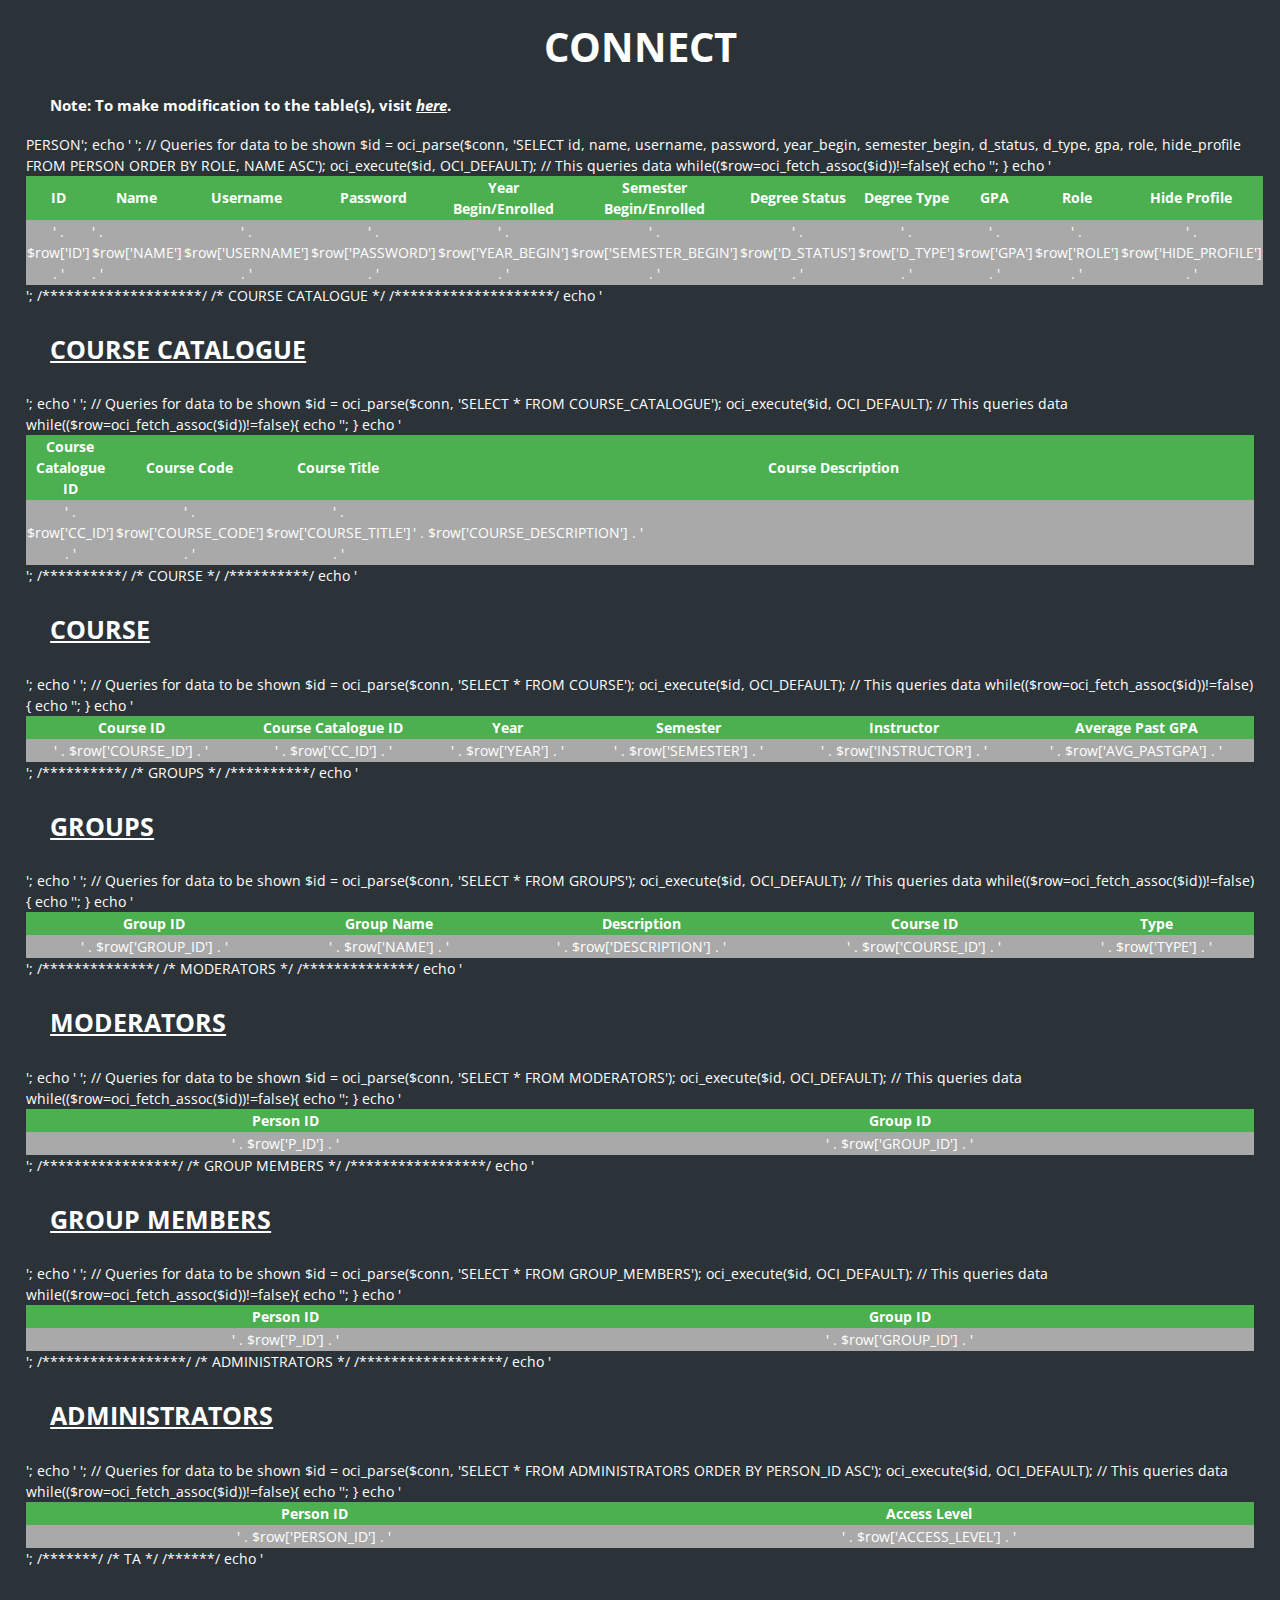
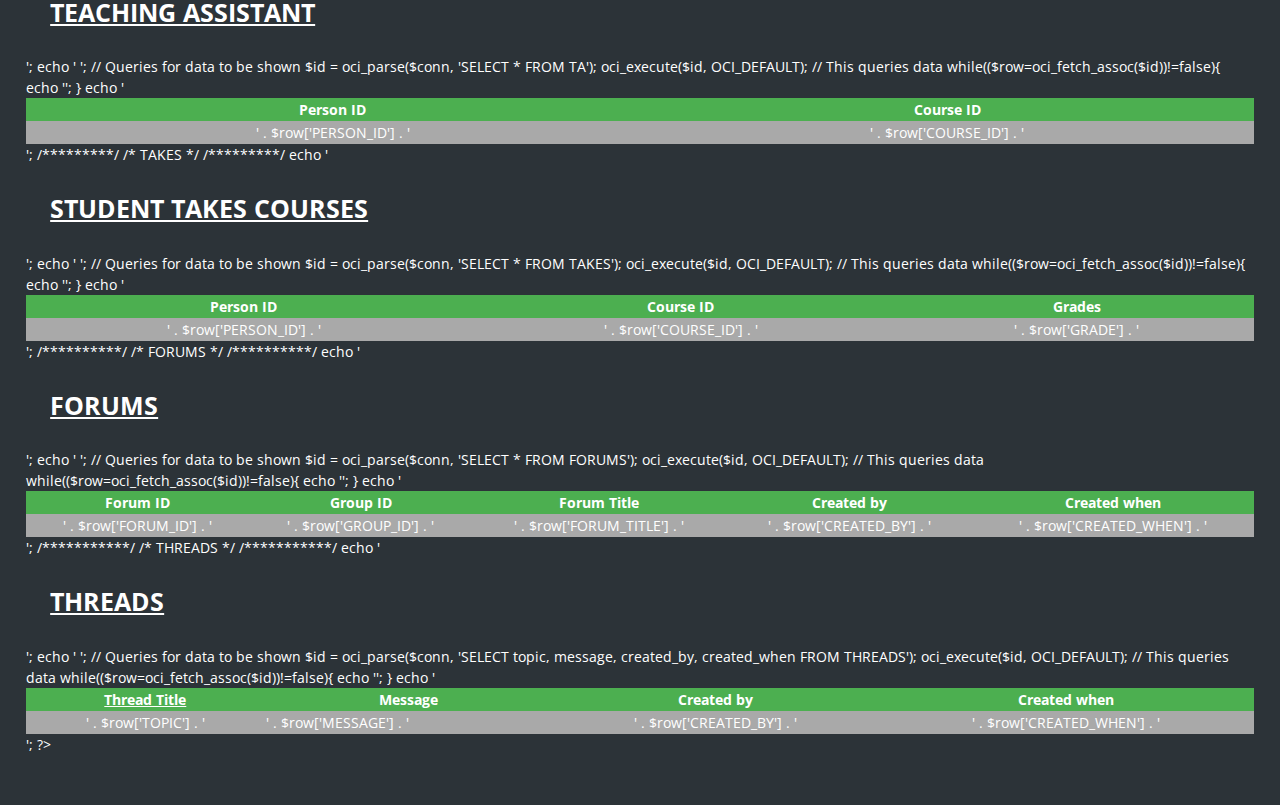
<file: tables.html>
<!-- This HTML focuses on showing all the tables --> 
<!DOCTYPE HTML>
<html> 
    <head>
        
        <meta charset="UTF-8">
        <title>Tables</title>
        <link rel="stylesheet" href="assets/css/profile.css"/>
    </head>
    
    <body> 
        <header>
            <h1>
                <a href="index.html" style = "text-decoration:none;">Connect</a>
            </h1>
        </header>
        
        <h2>
            <p style="margin-left:2%">Note: To make modification to the table(s), visit <em><a href="modification.html">here</a></em>.</p>
        </h2>
        
    <?php
        require_once('assets/php/connection.php');
        
        /**********/
        /* PERSON */
        /**********/
        echo '<h3 style="color:white; margin-left:2%; font-size: 25px; text-decoration: underline;">PERSON</h3>';
        echo '<table style = "color:white; width:100%; text-align: center; text-decoration:none;  " >
            <!-- Row -->
            <tr> 
                <!-- Columns --> 
                <th>ID</th>
                <th>Name</th>
                <th>Username</th>
                <th>Password</th>
                <th>Year Begin/Enrolled</th>
                <th>Semester Begin/Enrolled</th>
                <th>Degree Status</th>
                <th>Degree Type</th>
                <th>GPA</th>
                <th>Role</th>
                <th>Hide Profile</th>
            </tr>
            ';
        
        // Queries for data to be shown 
        $id = oci_parse($conn, 'SELECT id, name, username, password, year_begin, semester_begin, d_status, d_type, gpa, role, hide_profile FROM PERSON ORDER BY ROLE, NAME ASC');
        oci_execute($id, OCI_DEFAULT);

        // This queries data 
        while(($row=oci_fetch_assoc($id))!=false){
            echo
                '<tr>
                    <td>' . $row['ID'] . '</td>
                    <td style ="text-align:left;">' . $row['NAME'] . '</td>
                    <td>' . $row['USERNAME'] . '</td>
                    <td>' . $row['PASSWORD'] . '</td>
                    <td>' . $row['YEAR_BEGIN'] . '</td>
                    <td>' . $row['SEMESTER_BEGIN'] . '</td>
                    <td>' . $row['D_STATUS'] . '</td>
                    <td>' . $row['D_TYPE'] . '</td>
                    <td>' . $row['GPA'] . '</td>
                    <td>' . $row['ROLE'] . '</td>
                    <td>' . $row['HIDE_PROFILE'] . '</td>
                </tr>';
        }
        echo '</table>';

        /********************/
        /* COURSE CATALOGUE */
        /********************/

        echo '<h3 style="color:white; margin-left:2%; font-size: 25px; text-decoration: underline;">COURSE CATALOGUE</h3>';
        echo '<table style = "color:white; width:100%; text-align: center; text-decoration:none; " >
            <!-- Row -->
            <tr> 
                <!-- Columns --> 
                <th>Course Catalogue ID</th>
                <th>Course Code</th>
                <th>Course Title</th>
                <th>Course Description</th>
            </tr>
            ';
        
        // Queries for data to be shown 
        $id = oci_parse($conn, 'SELECT * FROM COURSE_CATALOGUE');
        oci_execute($id, OCI_DEFAULT);

        // This queries data 
        while(($row=oci_fetch_assoc($id))!=false){
            echo
                '<tr>
                    <td>' . $row['CC_ID'] . '</td>
                    <td>' . $row['COURSE_CODE'] . '</td>
                    <td>' . $row['COURSE_TITLE'] . '</td>
                    <td style="text-align:left; width: 75%;">' . $row['COURSE_DESCRIPTION'] . '</td>
                </tr>';
        }
        echo '</table>';

        /**********/
        /* COURSE */
        /**********/ 
        echo '<h3 style="color:white; margin-left:2%; font-size: 25px; text-decoration: underline;">COURSE</h3>';
        echo '<table style = "color:white; width:100%; text-align: center; text-decoration:none; " >
            <!-- Row -->
            <tr> 
                <!-- Columns --> 
                <th>Course ID</th>
                <th>Course Catalogue ID</th>
                <th>Year</th>
                <th>Semester</th>
                <th>Instructor</th>
                <th>Average Past GPA</th>
            </tr>
            ';
        
        // Queries for data to be shown 
        $id = oci_parse($conn, 'SELECT * FROM COURSE');
        oci_execute($id, OCI_DEFAULT);

        // This queries data 
        while(($row=oci_fetch_assoc($id))!=false){
            echo
                '<tr>
                    <td>' . $row['COURSE_ID'] . '</td>
                    <td>' . $row['CC_ID'] . '</td>
                    <td>' . $row['YEAR'] . '</td>
                    <td>' . $row['SEMESTER'] . '</td>
                    <td>' . $row['INSTRUCTOR'] . '</td>
                    <td>' . $row['AVG_PASTGPA'] . '</td>
                </tr>';
        }
        echo '</table>';

        /**********/
        /* GROUPS */
        /**********/

        echo '<h3 style="color:white; margin-left:2%; font-size: 25px; text-decoration: underline;">GROUPS</h3>';
        echo '<table style = "color:white; width:100%; text-align: center; text-decoration:none; " >
            <!-- Row -->
            <tr> 
                <!-- Columns --> 
                <th>Group ID</th>
                <th>Group Name</th>
                <th>Description</th>
                <th>Course ID</th>
                <th>Type</th>  
            </tr>
            ';
        
        // Queries for data to be shown 
        $id = oci_parse($conn, 'SELECT * FROM GROUPS');
        oci_execute($id, OCI_DEFAULT);

        // This queries data 
        while(($row=oci_fetch_assoc($id))!=false){
            echo
                '<tr>
                    <td>' . $row['GROUP_ID'] . '</td>
                    <td>' . $row['NAME'] . '</td>
                    <td>' . $row['DESCRIPTION'] . '</td>
                    <td>' . $row['COURSE_ID'] . '</td>
                    <td>' . $row['TYPE'] . '</td>
                </tr>';
        }
        echo '</table>';

        /**************/
        /* MODERATORS */
        /**************/
        
        echo '<h3 style="color:white; margin-left:2%; font-size: 25px; text-decoration: underline;">MODERATORS</h3>';
        echo '<table style = "color:white; width:100%; text-align: center; text-decoration:none; " >
            <!-- Row -->
            <tr> 
                <!-- Columns --> 
                <th>Person ID</th>
                <th>Group ID</th>
            </tr>
            ';
        
        // Queries for data to be shown 
        $id = oci_parse($conn, 'SELECT * FROM MODERATORS');
        oci_execute($id, OCI_DEFAULT);

        // This queries data 
        while(($row=oci_fetch_assoc($id))!=false){
            echo
                '<tr>
                    <td>' . $row['P_ID'] . '</td>
                    <td>' . $row['GROUP_ID'] . '</td>
                </tr>';
        }
        echo '</table>';

        /*****************/
        /* GROUP MEMBERS */
        /*****************/
        
        echo '<h3 style="color:white; margin-left:2%; font-size: 25px; text-decoration: underline;">GROUP MEMBERS</h3>';
        echo '<table style = "color:white; width:100%; text-align: center; text-decoration:none; " >
            <!-- Row -->
            <tr> 
                <!-- Columns --> 
                <th>Person ID</th>
                <th>Group ID</th>
            </tr>
            ';
        
        // Queries for data to be shown 
        $id = oci_parse($conn, 'SELECT * FROM GROUP_MEMBERS');
        oci_execute($id, OCI_DEFAULT);

        // This queries data 
        while(($row=oci_fetch_assoc($id))!=false){
            echo
                '<tr>
                    <td>' . $row['P_ID'] . '</td>
                    <td>' . $row['GROUP_ID'] . '</td>
                </tr>';
        }
        echo '</table>';


        /******************/
        /* ADMINISTRATORS */
        /******************/

        echo '<h3 style="color:white; margin-left:2%; font-size: 25px; text-decoration: underline;">ADMINISTRATORS</h3>';
        echo '<table style = "color:white; width:100%; text-align: center; text-decoration:none; " >
            <!-- Row -->
            <tr> 
                <!-- Columns --> 
                <th>Person ID</th>
                <th>Access Level</th>
                
            </tr>
            ';
        
        // Queries for data to be shown 
        $id = oci_parse($conn, 'SELECT * FROM ADMINISTRATORS ORDER BY PERSON_ID ASC');
        oci_execute($id, OCI_DEFAULT);

        // This queries data 
        while(($row=oci_fetch_assoc($id))!=false){
            echo
                '<tr>
                    <td>' . $row['PERSON_ID'] . '</td>
                    <td>' . $row['ACCESS_LEVEL'] . '</td>
                </tr>';
        }
        echo '</table>';

        /*******/
        /* TA */
        /******/

        echo '<h3 style="color:white; margin-left:2%; font-size: 25px; text-decoration: underline;">TEACHING ASSISTANT</h3>';
        echo '<table style = "color:white; width:100%; text-align: center; text-decoration:none; " >
            <!-- Row -->
            <tr> 
                <!-- Columns --> 
                <th>Person ID</th>
                <th>Course ID</th>
            </tr>
            ';
        
        // Queries for data to be shown 
        $id = oci_parse($conn, 'SELECT * FROM TA');
        oci_execute($id, OCI_DEFAULT);

        // This queries data 
        while(($row=oci_fetch_assoc($id))!=false){
            echo
                '<tr>
                    <td>' . $row['PERSON_ID'] . '</td>
                    <td>' . $row['COURSE_ID'] . '</td>
                </tr>';
        }
        echo '</table>';
        
        /*********/
        /* TAKES */
        /*********/

        echo '<h3 style="color:white; margin-left:2%; font-size: 25px; text-decoration: underline;">STUDENT TAKES COURSES</h3>';
        echo '<table style = "color:white; width:100%; text-align: center; text-decoration:none; " >
            <!-- Row -->
            <tr> 
                <!-- Columns --> 
                <th>Person ID</th>
                <th>Course ID</th>
                <th>Grades</th>
            </tr>
            ';
        
        // Queries for data to be shown 
        $id = oci_parse($conn, 'SELECT * FROM TAKES');
        oci_execute($id, OCI_DEFAULT);

        // This queries data 
        while(($row=oci_fetch_assoc($id))!=false){
            echo
                '<tr>
                    <td>' . $row['PERSON_ID'] . '</td>
                    <td>' . $row['COURSE_ID'] . '</td>
                    <td>' . $row['GRADE'] . '</td>
                </tr>';
        }
        echo '</table>';


        /**********/
        /* FORUMS */
        /**********/

        echo '<h3 style="color:white; margin-left:2%; font-size: 25px; text-decoration: underline;">FORUMS</h3>';
        echo '<table style = "color:white; width:100%; text-align: center; text-decoration:none; " >
            <!-- Row -->
            <tr> 
                <!-- Columns --> 
                <th>Forum ID</th>
                <th>Group ID</th>
                <th>Forum Title</th>
                <th>Created by</th>
                <th>Created when</th>
            </tr>
            ';
        
        // Queries for data to be shown 
        $id = oci_parse($conn, 'SELECT * FROM FORUMS');
        oci_execute($id, OCI_DEFAULT);

        // This queries data 
        while(($row=oci_fetch_assoc($id))!=false){
            echo
                '<tr>
                    <td>' . $row['FORUM_ID'] . '</td>
                    <td>' . $row['GROUP_ID'] . '</td>
                    <td>' . $row['FORUM_TITLE'] . '</td>
                    <td>' . $row['CREATED_BY'] . '</td>
                    <td>' . $row['CREATED_WHEN'] . '</td>
                </tr>';
        }
        echo '</table>';

        /***********/
        /* THREADS */
        /***********/
    
        echo '<h3 style="color:white; margin-left:2%; font-size: 25px; text-decoration: underline;">THREADS</h3>';
        echo '<table style = "color:white; width:100%; text-align: center; text-decoration:none;" >
            <!-- Row -->
            <tr> 
                <!-- Columns --> 
                <th><a href="assets/php/gp5.php?sorting=ASC&field=title">Thread Title</a></th>
                <th>Message</th>
                <th>Created by</th>
                <th>Created when</th>
            </tr>
            ';
        
        // Queries for data to be shown 
        $id = oci_parse($conn, 'SELECT topic, message, created_by, created_when FROM THREADS');
        oci_execute($id, OCI_DEFAULT);

        // This queries data 
        while(($row=oci_fetch_assoc($id))!=false){
            echo
                '<tr>
                    <td>' . $row['TOPIC'] . '</td>
                    <td style="text-align:left; margin-left: inherit;">' . $row['MESSAGE'] . '</td>
                    <td>' . $row['CREATED_BY'] . '</td>
                    <td>' . $row['CREATED_WHEN'] . '</td>
                </tr>';
        }
        echo '</table>';
    ?>
    </body>
    
    <footer>
        <div style = "margin: 50px;">
        </div>
    </footer>
</html>
</file>
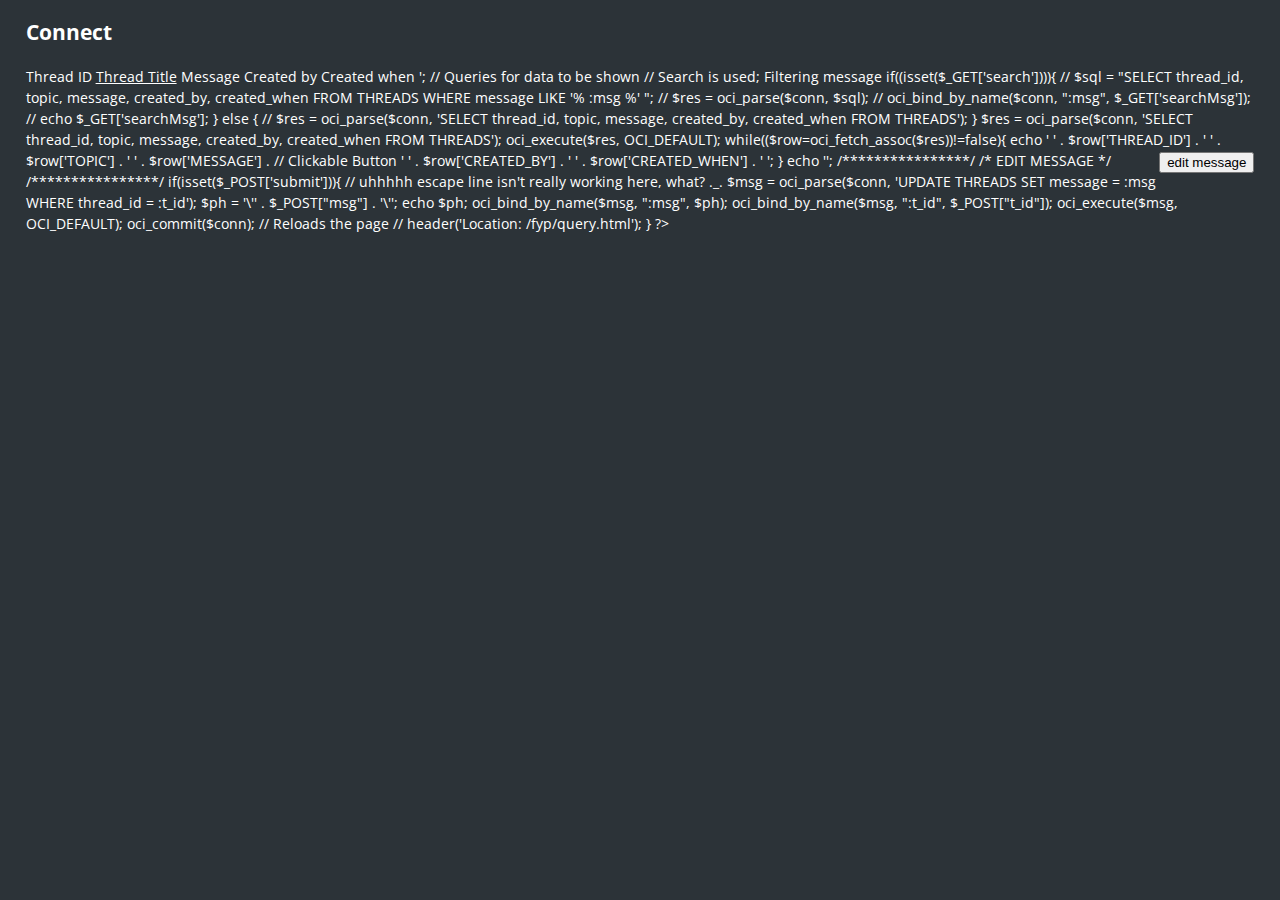
<file: test.html>
<!-- This HTML focuses on editing message --> 
<!DOCTYPE HTML>
<html> 
    <head>
        
        <meta charset="UTF-8">
        <title>GP5</title>
        <link rel="stylesheet" href="assets/css/profile.css"/>
        
        <!-- Prompts user to edit message --> 
        <script type="text/javascript">
            function modify(id){ 
                var msg = prompt("Please edit your message:");
                window.alert(id);
                document.getElementById("t_id").value = id;
                document.getElementById("msg").value = msg;
                document.getElementById("form").submit();
            }
        </script>
    </head>
    
    <body> 
        <header>
            <h2>
                <a href="index.html" style = "text-decoration:none;">Connect</a>
            </h2>
        </header>
  
    <?php
        require_once('assets/php/connection.php');
        
        echo '<table style = "color:white; width:100%; text-align: center; text-decoration:none; " >
            <!-- Row -->
            <tr> 
                <!-- Columns --> 
                <th>Thread ID</th>
                <th><a href="assets/php/gp5.php?sorting=ASC&field=title">Thread Title</a></th>
                <th>Message</th>
                <th>Created by</th>
                <th>Created when</th>
            </tr>
            ';
        // Queries for data to be shown 

        // Search is used; Filtering message
        if((isset($_GET['search']))){
            // $sql = "SELECT thread_id, topic, message, created_by, created_when FROM THREADS WHERE message LIKE '% :msg %' ";
            // $res = oci_parse($conn, $sql);
            // oci_bind_by_name($conn, ":msg", $_GET['searchMsg']);
            // echo $_GET['searchMsg'];
        } else {
            // $res = oci_parse($conn, 'SELECT thread_id, topic, message, created_by, created_when FROM THREADS');
        }
        $res = oci_parse($conn, 'SELECT thread_id, topic, message, created_by, created_when FROM THREADS');
        oci_execute($res, OCI_DEFAULT);
        
        while(($row=oci_fetch_assoc($res))!=false){
            echo
                '<tr>
                    <td>' . $row['THREAD_ID'] . '</td>
                    <td>' . $row['TOPIC'] . '</td>
                    <td style="text-align:left;">' . $row['MESSAGE'] . 
                    // Clickable Button 
                        '<form method="POST" style="float: right; display:inline; appearance:button;" id="form" name="form">
                            <input type="hidden" id = "t_id" name="t_id">
                            <input type="hidden" id = "msg" name="msg">
                            <input type="submit" value="edit message" name="submit" onclick="modify('.$row['THREAD_ID'].')">
                        </form>
                    </td>
                    <td>' . $row['CREATED_BY'] . '</td>
                    <td>' . $row['CREATED_WHEN'] . '</td>
                </tr>';
        }
        
        echo '</table>';
                
        /****************/
        /* EDIT MESSAGE */
        /****************/

        if(isset($_POST['submit'])){
            // uhhhhh escape line isn't really working here, what? ._. 
            $msg = oci_parse($conn, 'UPDATE THREADS SET message = :msg WHERE thread_id = :t_id');
            $ph = '\'' . $_POST["msg"] . '\'';
            echo $ph;
            oci_bind_by_name($msg, ":msg", $ph);
            oci_bind_by_name($msg, ":t_id", $_POST["t_id"]);
            oci_execute($msg, OCI_DEFAULT);
            oci_commit($conn);

            // Reloads the page 
            // header('Location: /fyp/query.html');
        }

    ?>
    </body>
</html>
</file>
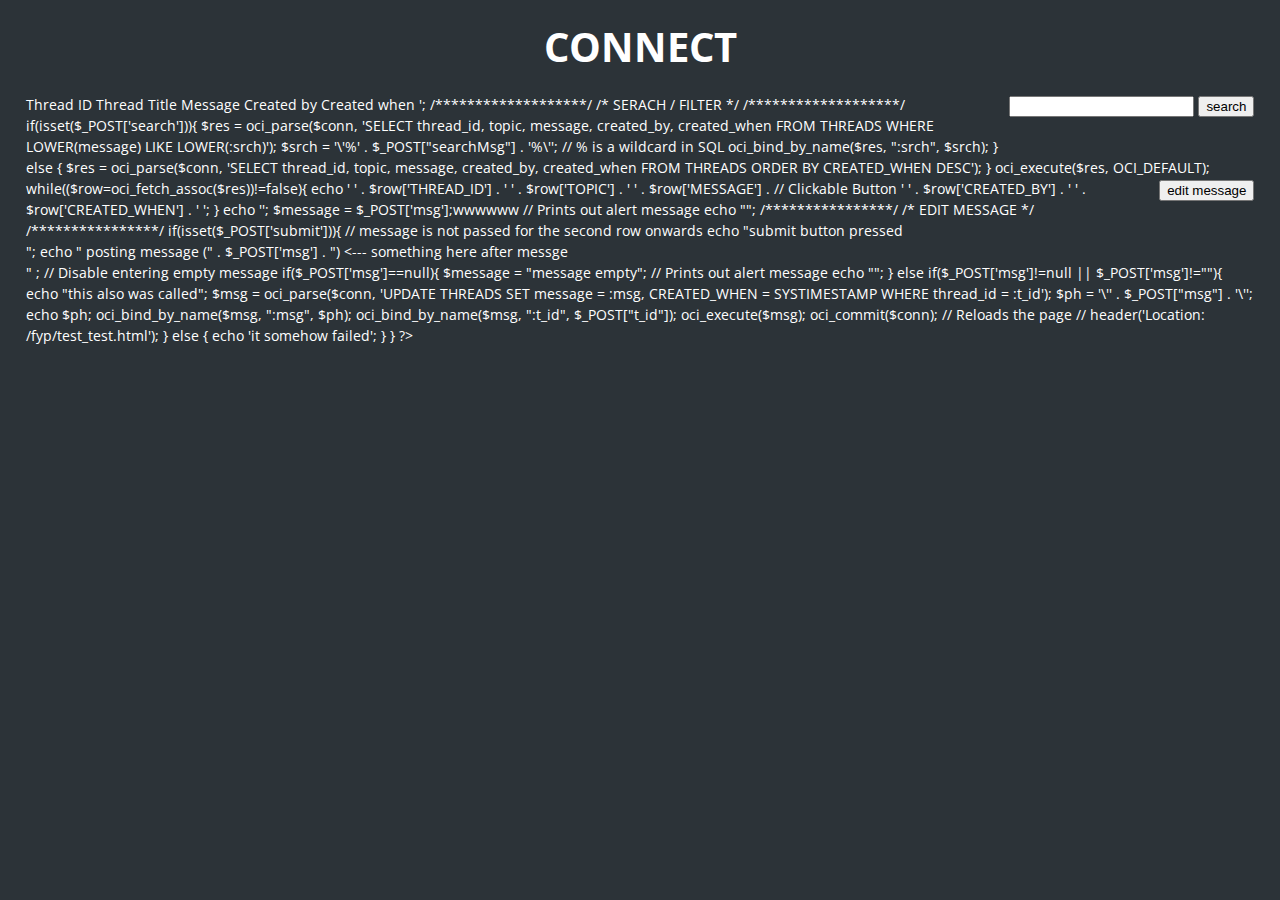
<file: test_test.html>
<!-- This HTML focuses on editing message and searchs --> 
<!DOCTYPE HTML>
<html> 
    <head>
        
        <meta charset="UTF-8">
        <title>GP5</title>
        <link rel="stylesheet" href="assets/css/profile.css"/>
        
        <!-- Prompts user to edit message --> 
        <script type="text/javascript">
            function modify(id){
                var msg = prompt("Please edit your message:");
                document.getElementById("t_id").value = id;
                window.alert(id);
                document.getElementById("msg").value = msg;
                window.alert(msg);
                document.getElementById("form").submit();
            }
        </script>
    </head>
    
    <body> 
        <header>
            <h1>
                <a href="index.html" style = "text-decoration:none;">Connect</a>
            </h1>
        </header>
        
        <form method="POST" style="float: right; margin-bottom:20px;" id="search" name="search">
            <input type="text" id = "searchMsg" name="searchMsg">
            <input type="submit" value="search" name="search">
        </form>
        
    <?php
        require('assets/php/connection.php');
        
        echo '<table style = "color:white; width:100%; text-align: center; text-decoration:none; " >
            <!-- Row -->
            <tr> 
                <!-- Columns --> 
                <th>Thread ID</th>
                <th>Thread Title</th>
                <th>Message</th>
                <th>Created by</th>
                <th>Created when</th>
            </tr>
            ';

        /*******************/
        /* SERACH / FILTER */
        /*******************/

        if(isset($_POST['search'])){
            $res = oci_parse($conn, 'SELECT thread_id, topic, message, created_by, created_when FROM THREADS WHERE LOWER(message) LIKE LOWER(:srch)');
            $srch = '\'%' . $_POST["searchMsg"] . '%\''; // % is a wildcard in SQL

            oci_bind_by_name($res, ":srch", $srch);
        } else {
            $res = oci_parse($conn, 'SELECT thread_id, topic, message, created_by, created_when FROM THREADS ORDER BY CREATED_WHEN DESC');
        }
        oci_execute($res, OCI_DEFAULT);
        
        while(($row=oci_fetch_assoc($res))!=false){
            echo
                '<tr>
                    <td>' . $row['THREAD_ID'] . '</td>
                    <td>' . $row['TOPIC'] . '</td>
                    <td style="text-align:left;">' . $row['MESSAGE'] . 
                    // Clickable Button 
                        '<form method="POST" style="float: right; display:inline; appearance:button;" id="form" name="form">
                            <input type="hidden" id = "t_id" name="t_id">
                            <input type="hidden" id = "msg" name="msg">
                            <input type="submit" value="edit message" name="submit" onclick="modify('.$row['THREAD_ID'].')">
                        </form>
                    </td>
                    <td>' . $row['CREATED_BY'] . '</td>
                    <td>' . $row['CREATED_WHEN'] . '</td>
                </tr>';
        }
        
        echo '</table>';
                
        $message = $_POST['msg'];wwwwww
        // Prints out alert message
        echo "<script type='text/javascript'>alert('$message');</script>";


        /****************/
        /* EDIT MESSAGE */
        /****************/

        if(isset($_POST['submit'])){
            // message is not passed for the second row onwards 

            echo "submit button pressed <br />";
            echo " posting message (" . $_POST['msg'] . ") <--- something here after messge <br /> " ;

            // Disable entering empty message 
            if($_POST['msg']==null){
                $message =  "message empty";

                // Prints out alert message
                echo "<script type='text/javascript'>alert('$message');</script>";
            } else if($_POST['msg']!=null || $_POST['msg']!=""){
                echo "this also was called";
                $msg = oci_parse($conn, 'UPDATE THREADS SET message = :msg, CREATED_WHEN = SYSTIMESTAMP WHERE thread_id = :t_id');
                $ph = '\'' . $_POST["msg"] . '\'';
                echo $ph;
                oci_bind_by_name($msg, ":msg", $ph);
                oci_bind_by_name($msg, ":t_id", $_POST["t_id"]);
                oci_execute($msg);
                oci_commit($conn);

                // Reloads the page 
                // header('Location: /fyp/test_test.html');
            } else {
                echo 'it somehow failed';
            }
        }
    ?>
    </body>
</html>
</file>
<file: assets/css/ie8.css>
/*
	Spectral by HTML5 UP
	html5up.net | @n33co
	Free for personal and commercial use under the CCA 3.0 license (html5up.net/license)
*/

/* Icon */

	.icon.major {
		border: none;
	}

		.icon.major:before {
			font-size: 3em;
		}

/* Form */

	label {
		color: #2E3842;
	}

	input[type="text"],
	input[type="password"],
	input[type="email"],
	select,
	textarea {
		border: solid 1px #dfdfdf;
	}

/* Button */

	input[type="submit"],
	input[type="reset"],
	input[type="button"],
	button,
	.button {
		border: solid 2px #dfdfdf;
	}

		input[type="submit"].special,
		input[type="reset"].special,
		input[type="button"].special,
		button.special,
		.button.special {
			border: 0 !important;
		}

/* Page Wrapper + Menu */

	#menu {
		display: none;
	}

	body.is-menu-visible #menu {
		display: block;
	}

/* Header */

	#header nav > ul > li > a.menuToggle:after {
		display: none;
	}

/* Banner + Wrapper (style4) */

	#banner,
	.wrapper.style4 {
		-ms-behavior: url("assets/js/ie/backgroundsize.min.htc");
	}

		#banner:before,
		.wrapper.style4:before {
			display: none;
		}

/* Banner */

	#banner .more {
		height: 4em;
	}

		#banner .more:after {
			display: none;
		}

/* Main */

	#main > header {
		-ms-behavior: url("assets/js/ie/backgroundsize.min.htc");
	}

		#main > header:before {
			display: none;
		}
</file>
<file: assets/css/ie9.css>
/*
	Spectral by HTML5 UP
	html5up.net | @n33co
	Free for personal and commercial use under the CCA 3.0 license (html5up.net/license)
*/

/* Spotlight */

	.spotlight {
		display: block;
	}

		.spotlight .image {
			display: inline-block;
			vertical-align: top;
		}

		.spotlight .content {
			padding: 4em 4em 2em 4em ;
			display: inline-block;
		}

		.spotlight:after {
			clear: both;
			content: '';
			display: block;
		}

/* Features */

	.features {
		display: block;
	}

		.features li {
			float: left;
		}

		.features:after {
			content: '';
			display: block;
			clear: both;
		}

/* Banner + Wrapper (style4) */

	#banner,
	.wrapper.style4 {
		background-image: url("../../images/banner.jpg");
		background-position: center center;
		background-repeat: no-repeat;
		background-size: cover;
		position: relative;
	}

		#banner:before,
		.wrapper.style4:before {
			background: #000000;
			content: '';
			height: 100%;
			left: 0;
			opacity: 0.5;
			position: absolute;
			top: 0;
			width: 100%;
		}

		#banner .inner,
		.wrapper.style4 .inner {
			position: relative;
			z-index: 1;
		}

/* Banner */

	#banner {
		padding: 14em 0 12em 0 ;
		height: auto;
	}

		#banner:after {
			display: none;
		}

/* CTA */

	#cta .inner header {
		float: left;
	}

	#cta .inner .actions {
		float: left;
	}

	#cta .inner:after {
		clear: both;
		content: '';
		display: block;
	}

/* Main */

	#main > header {
		background-image: url("../../images/banner.jpg");
		background-position: center center;
		background-repeat: no-repeat;
		background-size: cover;
		position: relative;
	}

		#main > header:before {
			background: #000000;
			content: '';
			height: 100%;
			left: 0;
			opacity: 0.5;
			position: absolute;
			top: 0;
			width: 100%;
		}

		#main > header > * {
			position: relative;
			z-index: 1;
		}
</file>
<file: assets/css/main.css>
@import url(font-awesome.min.css);
@import url("http://fonts.googleapis.com/css?family=Open+Sans:400,400italic,600,600italic,800,800italic");

/*
	Spectral by HTML5 UP
	html5up.net | @n33co
	Free for personal and commercial use under the CCA 3.0 license (html5up.net/license)
*/

/* Reset */

	html, body, div, span, applet, object, iframe, h1, h2, h3, h4, h5, h6, p, blockquote, pre, a, abbr, acronym, address, big, cite, code, del, dfn, em, img, ins, kbd, q, s, samp, small, strike, strong, sub, sup, tt, var, b, u, i, center, dl, dt, dd, ol, ul, li, fieldset, form, label, legend, table, caption, tbody, tfoot, thead, tr, th, td, article, aside, canvas, details, embed, figure, figcaption, footer, header, hgroup, menu, nav, output, ruby, section, summary, time, mark, audio, video {
		margin: 0;
		padding: 0;
		border: 0;
		font-size: 100%;
		font: inherit;
		vertical-align: baseline;
	}

	article, aside, details, figcaption, figure, footer, header, hgroup, menu, nav, section {
		display: block;
	}

	body {
		line-height: 1;
	}

	ol, ul {
		list-style: none;
	}

	blockquote, q {
		quotes: none;
	}

	blockquote:before, blockquote:after, q:before, q:after {
		content: '';
		content: none;
	}

	table {
		border-collapse: collapse;
		border-spacing: 0;
	}

	body {
		-webkit-text-size-adjust: none;
	}

/* Box Model */

	*, *:before, *:after {
		-moz-box-sizing: border-box;
		-webkit-box-sizing: border-box;
		box-sizing: border-box;
	}

/* Grid */

	.row {
		border-bottom: solid 1px transparent;
		-moz-box-sizing: border-box;
		-webkit-box-sizing: border-box;
		box-sizing: border-box;
	}

	.row > * {
		float: left;
		-moz-box-sizing: border-box;
		-webkit-box-sizing: border-box;
		box-sizing: border-box;
	}

	.row:after, .row:before {
		content: '';
		display: block;
		clear: both;
		height: 0;
	}

	.row.uniform > * > :first-child {
		margin-top: 0;
	}

	.row.uniform > * > :last-child {
		margin-bottom: 0;
	}

	.row.\30 \25 > * {
		padding: 0 0 0 0em;
	}

	.row.\30 \25 {
		margin: 0 0 -1px 0em;
	}

	.row.uniform.\30 \25 > * {
		padding: 0em 0 0 0em;
	}

	.row.uniform.\30 \25 {
		margin: 0em 0 -1px 0em;
	}

	.row > * {
		padding: 0 0 0 1.5em;
	}

	.row {
		margin: 0 0 -1px -1.5em;
	}

	.row.uniform > * {
		padding: 1.5em 0 0 1.5em;
	}

	.row.uniform {
		margin: -1.5em 0 -1px -1.5em;
	}

	.row.\32 00\25 > * {
		padding: 0 0 0 3em;
	}

	.row.\32 00\25 {
		margin: 0 0 -1px -3em;
	}

	.row.uniform.\32 00\25 > * {
		padding: 3em 0 0 3em;
	}

	.row.uniform.\32 00\25 {
		margin: -3em 0 -1px -3em;
	}

	.row.\31 50\25 > * {
		padding: 0 0 0 2.25em;
	}

	.row.\31 50\25 {
		margin: 0 0 -1px -2.25em;
	}

	.row.uniform.\31 50\25 > * {
		padding: 2.25em 0 0 2.25em;
	}

	.row.uniform.\31 50\25 {
		margin: -2.25em 0 -1px -2.25em;
	}

	.row.\35 0\25 > * {
		padding: 0 0 0 0.75em;
	}

	.row.\35 0\25 {
		margin: 0 0 -1px -0.75em;
	}

	.row.uniform.\35 0\25 > * {
		padding: 0.75em 0 0 0.75em;
	}

	.row.uniform.\35 0\25 {
		margin: -0.75em 0 -1px -0.75em;
	}

	.row.\32 5\25 > * {
		padding: 0 0 0 0.375em;
	}

	.row.\32 5\25 {
		margin: 0 0 -1px -0.375em;
	}

	.row.uniform.\32 5\25 > * {
		padding: 0.375em 0 0 0.375em;
	}

	.row.uniform.\32 5\25 {
		margin: -0.375em 0 -1px -0.375em;
	}

	.\31 2u, .\31 2u\24 {
		width: 100%;
		clear: none;
		margin-left: 0;
	}

	.\31 1u, .\31 1u\24 {
		width: 91.6666666667%;
		clear: none;
		margin-left: 0;
	}

	.\31 0u, .\31 0u\24 {
		width: 83.3333333333%;
		clear: none;
		margin-left: 0;
	}

	.\39 u, .\39 u\24 {
		width: 75%;
		clear: none;
		margin-left: 0;
	}

	.\38 u, .\38 u\24 {
		width: 66.6666666667%;
		clear: none;
		margin-left: 0;
	}

	.\37 u, .\37 u\24 {
		width: 58.3333333333%;
		clear: none;
		margin-left: 0;
	}

	.\36 u, .\36 u\24 {
		width: 50%;
		clear: none;
		margin-left: 0;
	}

	.\35 u, .\35 u\24 {
		width: 41.6666666667%;
		clear: none;
		margin-left: 0;
	}

	.\34 u, .\34 u\24 {
		width: 33.3333333333%;
		clear: none;
		margin-left: 0;
	}

	.\33 u, .\33 u\24 {
		width: 25%;
		clear: none;
		margin-left: 0;
	}

	.\32 u, .\32 u\24 {
		width: 16.6666666667%;
		clear: none;
		margin-left: 0;
	}

	.\31 u, .\31 u\24 {
		width: 8.3333333333%;
		clear: none;
		margin-left: 0;
	}

	.\31 2u\24 + *,
	.\31 1u\24 + *,
	.\31 0u\24 + *,
	.\39 u\24 + *,
	.\38 u\24 + *,
	.\37 u\24 + *,
	.\36 u\24 + *,
	.\35 u\24 + *,
	.\34 u\24 + *,
	.\33 u\24 + *,
	.\32 u\24 + *,
	.\31 u\24 + * {
		clear: left;
	}

	.\-11u {
		margin-left: 91.66667%;
	}

	.\-10u {
		margin-left: 83.33333%;
	}

	.\-9u {
		margin-left: 75%;
	}

	.\-8u {
		margin-left: 66.66667%;
	}

	.\-7u {
		margin-left: 58.33333%;
	}

	.\-6u {
		margin-left: 50%;
	}

	.\-5u {
		margin-left: 41.66667%;
	}

	.\-4u {
		margin-left: 33.33333%;
	}

	.\-3u {
		margin-left: 25%;
	}

	.\-2u {
		margin-left: 16.66667%;
	}

	.\-1u {
		margin-left: 8.33333%;
	}

	@media screen and (max-width: 1680px) {

		.row > * {
			padding: 0 0 0 1.5em;
		}

		.row {
			margin: 0 0 -1px -1.5em;
		}

		.row.uniform > * {
			padding: 1.5em 0 0 1.5em;
		}

		.row.uniform {
			margin: -1.5em 0 -1px -1.5em;
		}

		.row.\32 00\25 > * {
			padding: 0 0 0 3em;
		}

		.row.\32 00\25 {
			margin: 0 0 -1px -3em;
		}

		.row.uniform.\32 00\25 > * {
			padding: 3em 0 0 3em;
		}

		.row.uniform.\32 00\25 {
			margin: -3em 0 -1px -3em;
		}

		.row.\31 50\25 > * {
			padding: 0 0 0 2.25em;
		}

		.row.\31 50\25 {
			margin: 0 0 -1px -2.25em;
		}

		.row.uniform.\31 50\25 > * {
			padding: 2.25em 0 0 2.25em;
		}

		.row.uniform.\31 50\25 {
			margin: -2.25em 0 -1px -2.25em;
		}

		.row.\35 0\25 > * {
			padding: 0 0 0 0.75em;
		}

		.row.\35 0\25 {
			margin: 0 0 -1px -0.75em;
		}

		.row.uniform.\35 0\25 > * {
			padding: 0.75em 0 0 0.75em;
		}

		.row.uniform.\35 0\25 {
			margin: -0.75em 0 -1px -0.75em;
		}

		.row.\32 5\25 > * {
			padding: 0 0 0 0.375em;
		}

		.row.\32 5\25 {
			margin: 0 0 -1px -0.375em;
		}

		.row.uniform.\32 5\25 > * {
			padding: 0.375em 0 0 0.375em;
		}

		.row.uniform.\32 5\25 {
			margin: -0.375em 0 -1px -0.375em;
		}

		.\31 2u\28xlarge\29, .\31 2u\24\28xlarge\29 {
			width: 100%;
			clear: none;
			margin-left: 0;
		}

		.\31 1u\28xlarge\29, .\31 1u\24\28xlarge\29 {
			width: 91.6666666667%;
			clear: none;
			margin-left: 0;
		}

		.\31 0u\28xlarge\29, .\31 0u\24\28xlarge\29 {
			width: 83.3333333333%;
			clear: none;
			margin-left: 0;
		}

		.\39 u\28xlarge\29, .\39 u\24\28xlarge\29 {
			width: 75%;
			clear: none;
			margin-left: 0;
		}

		.\38 u\28xlarge\29, .\38 u\24\28xlarge\29 {
			width: 66.6666666667%;
			clear: none;
			margin-left: 0;
		}

		.\37 u\28xlarge\29, .\37 u\24\28xlarge\29 {
			width: 58.3333333333%;
			clear: none;
			margin-left: 0;
		}

		.\36 u\28xlarge\29, .\36 u\24\28xlarge\29 {
			width: 50%;
			clear: none;
			margin-left: 0;
		}

		.\35 u\28xlarge\29, .\35 u\24\28xlarge\29 {
			width: 41.6666666667%;
			clear: none;
			margin-left: 0;
		}

		.\34 u\28xlarge\29, .\34 u\24\28xlarge\29 {
			width: 33.3333333333%;
			clear: none;
			margin-left: 0;
		}

		.\33 u\28xlarge\29, .\33 u\24\28xlarge\29 {
			width: 25%;
			clear: none;
			margin-left: 0;
		}

		.\32 u\28xlarge\29, .\32 u\24\28xlarge\29 {
			width: 16.6666666667%;
			clear: none;
			margin-left: 0;
		}

		.\31 u\28xlarge\29, .\31 u\24\28xlarge\29 {
			width: 8.3333333333%;
			clear: none;
			margin-left: 0;
		}

		.\31 2u\24\28xlarge\29 + *,
		.\31 1u\24\28xlarge\29 + *,
		.\31 0u\24\28xlarge\29 + *,
		.\39 u\24\28xlarge\29 + *,
		.\38 u\24\28xlarge\29 + *,
		.\37 u\24\28xlarge\29 + *,
		.\36 u\24\28xlarge\29 + *,
		.\35 u\24\28xlarge\29 + *,
		.\34 u\24\28xlarge\29 + *,
		.\33 u\24\28xlarge\29 + *,
		.\32 u\24\28xlarge\29 + *,
		.\31 u\24\28xlarge\29 + * {
			clear: left;
		}

		.\-11u\28xlarge\29 {
			margin-left: 91.66667%;
		}

		.\-10u\28xlarge\29 {
			margin-left: 83.33333%;
		}

		.\-9u\28xlarge\29 {
			margin-left: 75%;
		}

		.\-8u\28xlarge\29 {
			margin-left: 66.66667%;
		}

		.\-7u\28xlarge\29 {
			margin-left: 58.33333%;
		}

		.\-6u\28xlarge\29 {
			margin-left: 50%;
		}

		.\-5u\28xlarge\29 {
			margin-left: 41.66667%;
		}

		.\-4u\28xlarge\29 {
			margin-left: 33.33333%;
		}

		.\-3u\28xlarge\29 {
			margin-left: 25%;
		}

		.\-2u\28xlarge\29 {
			margin-left: 16.66667%;
		}

		.\-1u\28xlarge\29 {
			margin-left: 8.33333%;
		}

	}

	@media screen and (max-width: 1280px) {

		.row > * {
			padding: 0 0 0 1.5em;
		}

		.row {
			margin: 0 0 -1px -1.5em;
		}

		.row.uniform > * {
			padding: 1.5em 0 0 1.5em;
		}

		.row.uniform {
			margin: -1.5em 0 -1px -1.5em;
		}

		.row.\32 00\25 > * {
			padding: 0 0 0 3em;
		}

		.row.\32 00\25 {
			margin: 0 0 -1px -3em;
		}

		.row.uniform.\32 00\25 > * {
			padding: 3em 0 0 3em;
		}

		.row.uniform.\32 00\25 {
			margin: -3em 0 -1px -3em;
		}

		.row.\31 50\25 > * {
			padding: 0 0 0 2.25em;
		}

		.row.\31 50\25 {
			margin: 0 0 -1px -2.25em;
		}

		.row.uniform.\31 50\25 > * {
			padding: 2.25em 0 0 2.25em;
		}

		.row.uniform.\31 50\25 {
			margin: -2.25em 0 -1px -2.25em;
		}

		.row.\35 0\25 > * {
			padding: 0 0 0 0.75em;
		}

		.row.\35 0\25 {
			margin: 0 0 -1px -0.75em;
		}

		.row.uniform.\35 0\25 > * {
			padding: 0.75em 0 0 0.75em;
		}

		.row.uniform.\35 0\25 {
			margin: -0.75em 0 -1px -0.75em;
		}

		.row.\32 5\25 > * {
			padding: 0 0 0 0.375em;
		}

		.row.\32 5\25 {
			margin: 0 0 -1px -0.375em;
		}

		.row.uniform.\32 5\25 > * {
			padding: 0.375em 0 0 0.375em;
		}

		.row.uniform.\32 5\25 {
			margin: -0.375em 0 -1px -0.375em;
		}

		.\31 2u\28large\29, .\31 2u\24\28large\29 {
			width: 100%;
			clear: none;
			margin-left: 0;
		}

		.\31 1u\28large\29, .\31 1u\24\28large\29 {
			width: 91.6666666667%;
			clear: none;
			margin-left: 0;
		}

		.\31 0u\28large\29, .\31 0u\24\28large\29 {
			width: 83.3333333333%;
			clear: none;
			margin-left: 0;
		}

		.\39 u\28large\29, .\39 u\24\28large\29 {
			width: 75%;
			clear: none;
			margin-left: 0;
		}

		.\38 u\28large\29, .\38 u\24\28large\29 {
			width: 66.6666666667%;
			clear: none;
			margin-left: 0;
		}

		.\37 u\28large\29, .\37 u\24\28large\29 {
			width: 58.3333333333%;
			clear: none;
			margin-left: 0;
		}

		.\36 u\28large\29, .\36 u\24\28large\29 {
			width: 50%;
			clear: none;
			margin-left: 0;
		}

		.\35 u\28large\29, .\35 u\24\28large\29 {
			width: 41.6666666667%;
			clear: none;
			margin-left: 0;
		}

		.\34 u\28large\29, .\34 u\24\28large\29 {
			width: 33.3333333333%;
			clear: none;
			margin-left: 0;
		}

		.\33 u\28large\29, .\33 u\24\28large\29 {
			width: 25%;
			clear: none;
			margin-left: 0;
		}

		.\32 u\28large\29, .\32 u\24\28large\29 {
			width: 16.6666666667%;
			clear: none;
			margin-left: 0;
		}

		.\31 u\28large\29, .\31 u\24\28large\29 {
			width: 8.3333333333%;
			clear: none;
			margin-left: 0;
		}

		.\31 2u\24\28large\29 + *,
		.\31 1u\24\28large\29 + *,
		.\31 0u\24\28large\29 + *,
		.\39 u\24\28large\29 + *,
		.\38 u\24\28large\29 + *,
		.\37 u\24\28large\29 + *,
		.\36 u\24\28large\29 + *,
		.\35 u\24\28large\29 + *,
		.\34 u\24\28large\29 + *,
		.\33 u\24\28large\29 + *,
		.\32 u\24\28large\29 + *,
		.\31 u\24\28large\29 + * {
			clear: left;
		}

		.\-11u\28large\29 {
			margin-left: 91.66667%;
		}

		.\-10u\28large\29 {
			margin-left: 83.33333%;
		}

		.\-9u\28large\29 {
			margin-left: 75%;
		}

		.\-8u\28large\29 {
			margin-left: 66.66667%;
		}

		.\-7u\28large\29 {
			margin-left: 58.33333%;
		}

		.\-6u\28large\29 {
			margin-left: 50%;
		}

		.\-5u\28large\29 {
			margin-left: 41.66667%;
		}

		.\-4u\28large\29 {
			margin-left: 33.33333%;
		}

		.\-3u\28large\29 {
			margin-left: 25%;
		}

		.\-2u\28large\29 {
			margin-left: 16.66667%;
		}

		.\-1u\28large\29 {
			margin-left: 8.33333%;
		}

	}

	@media screen and (max-width: 980px) {

		.row > * {
			padding: 0 0 0 1.5em;
		}

		.row {
			margin: 0 0 -1px -1.5em;
		}

		.row.uniform > * {
			padding: 1.5em 0 0 1.5em;
		}

		.row.uniform {
			margin: -1.5em 0 -1px -1.5em;
		}

		.row.\32 00\25 > * {
			padding: 0 0 0 3em;
		}

		.row.\32 00\25 {
			margin: 0 0 -1px -3em;
		}

		.row.uniform.\32 00\25 > * {
			padding: 3em 0 0 3em;
		}

		.row.uniform.\32 00\25 {
			margin: -3em 0 -1px -3em;
		}

		.row.\31 50\25 > * {
			padding: 0 0 0 2.25em;
		}

		.row.\31 50\25 {
			margin: 0 0 -1px -2.25em;
		}

		.row.uniform.\31 50\25 > * {
			padding: 2.25em 0 0 2.25em;
		}

		.row.uniform.\31 50\25 {
			margin: -2.25em 0 -1px -2.25em;
		}

		.row.\35 0\25 > * {
			padding: 0 0 0 0.75em;
		}

		.row.\35 0\25 {
			margin: 0 0 -1px -0.75em;
		}

		.row.uniform.\35 0\25 > * {
			padding: 0.75em 0 0 0.75em;
		}

		.row.uniform.\35 0\25 {
			margin: -0.75em 0 -1px -0.75em;
		}

		.row.\32 5\25 > * {
			padding: 0 0 0 0.375em;
		}

		.row.\32 5\25 {
			margin: 0 0 -1px -0.375em;
		}

		.row.uniform.\32 5\25 > * {
			padding: 0.375em 0 0 0.375em;
		}

		.row.uniform.\32 5\25 {
			margin: -0.375em 0 -1px -0.375em;
		}

		.\31 2u\28medium\29, .\31 2u\24\28medium\29 {
			width: 100%;
			clear: none;
			margin-left: 0;
		}

		.\31 1u\28medium\29, .\31 1u\24\28medium\29 {
			width: 91.6666666667%;
			clear: none;
			margin-left: 0;
		}

		.\31 0u\28medium\29, .\31 0u\24\28medium\29 {
			width: 83.3333333333%;
			clear: none;
			margin-left: 0;
		}

		.\39 u\28medium\29, .\39 u\24\28medium\29 {
			width: 75%;
			clear: none;
			margin-left: 0;
		}

		.\38 u\28medium\29, .\38 u\24\28medium\29 {
			width: 66.6666666667%;
			clear: none;
			margin-left: 0;
		}

		.\37 u\28medium\29, .\37 u\24\28medium\29 {
			width: 58.3333333333%;
			clear: none;
			margin-left: 0;
		}

		.\36 u\28medium\29, .\36 u\24\28medium\29 {
			width: 50%;
			clear: none;
			margin-left: 0;
		}

		.\35 u\28medium\29, .\35 u\24\28medium\29 {
			width: 41.6666666667%;
			clear: none;
			margin-left: 0;
		}

		.\34 u\28medium\29, .\34 u\24\28medium\29 {
			width: 33.3333333333%;
			clear: none;
			margin-left: 0;
		}

		.\33 u\28medium\29, .\33 u\24\28medium\29 {
			width: 25%;
			clear: none;
			margin-left: 0;
		}

		.\32 u\28medium\29, .\32 u\24\28medium\29 {
			width: 16.6666666667%;
			clear: none;
			margin-left: 0;
		}

		.\31 u\28medium\29, .\31 u\24\28medium\29 {
			width: 8.3333333333%;
			clear: none;
			margin-left: 0;
		}

		.\31 2u\24\28medium\29 + *,
		.\31 1u\24\28medium\29 + *,
		.\31 0u\24\28medium\29 + *,
		.\39 u\24\28medium\29 + *,
		.\38 u\24\28medium\29 + *,
		.\37 u\24\28medium\29 + *,
		.\36 u\24\28medium\29 + *,
		.\35 u\24\28medium\29 + *,
		.\34 u\24\28medium\29 + *,
		.\33 u\24\28medium\29 + *,
		.\32 u\24\28medium\29 + *,
		.\31 u\24\28medium\29 + * {
			clear: left;
		}

		.\-11u\28medium\29 {
			margin-left: 91.66667%;
		}

		.\-10u\28medium\29 {
			margin-left: 83.33333%;
		}

		.\-9u\28medium\29 {
			margin-left: 75%;
		}

		.\-8u\28medium\29 {
			margin-left: 66.66667%;
		}

		.\-7u\28medium\29 {
			margin-left: 58.33333%;
		}

		.\-6u\28medium\29 {
			margin-left: 50%;
		}

		.\-5u\28medium\29 {
			margin-left: 41.66667%;
		}

		.\-4u\28medium\29 {
			margin-left: 33.33333%;
		}

		.\-3u\28medium\29 {
			margin-left: 25%;
		}

		.\-2u\28medium\29 {
			margin-left: 16.66667%;
		}

		.\-1u\28medium\29 {
			margin-left: 8.33333%;
		}

	}

	@media screen and (max-width: 736px) {

		.row > * {
			padding: 0 0 0 1.5em;
		}

		.row {
			margin: 0 0 -1px -1.5em;
		}

		.row.uniform > * {
			padding: 1.5em 0 0 1.5em;
		}

		.row.uniform {
			margin: -1.5em 0 -1px -1.5em;
		}

		.row.\32 00\25 > * {
			padding: 0 0 0 3em;
		}

		.row.\32 00\25 {
			margin: 0 0 -1px -3em;
		}

		.row.uniform.\32 00\25 > * {
			padding: 3em 0 0 3em;
		}

		.row.uniform.\32 00\25 {
			margin: -3em 0 -1px -3em;
		}

		.row.\31 50\25 > * {
			padding: 0 0 0 2.25em;
		}

		.row.\31 50\25 {
			margin: 0 0 -1px -2.25em;
		}

		.row.uniform.\31 50\25 > * {
			padding: 2.25em 0 0 2.25em;
		}

		.row.uniform.\31 50\25 {
			margin: -2.25em 0 -1px -2.25em;
		}

		.row.\35 0\25 > * {
			padding: 0 0 0 0.75em;
		}

		.row.\35 0\25 {
			margin: 0 0 -1px -0.75em;
		}

		.row.uniform.\35 0\25 > * {
			padding: 0.75em 0 0 0.75em;
		}

		.row.uniform.\35 0\25 {
			margin: -0.75em 0 -1px -0.75em;
		}

		.row.\32 5\25 > * {
			padding: 0 0 0 0.375em;
		}

		.row.\32 5\25 {
			margin: 0 0 -1px -0.375em;
		}

		.row.uniform.\32 5\25 > * {
			padding: 0.375em 0 0 0.375em;
		}

		.row.uniform.\32 5\25 {
			margin: -0.375em 0 -1px -0.375em;
		}

		.\31 2u\28small\29, .\31 2u\24\28small\29 {
			width: 100%;
			clear: none;
			margin-left: 0;
		}

		.\31 1u\28small\29, .\31 1u\24\28small\29 {
			width: 91.6666666667%;
			clear: none;
			margin-left: 0;
		}

		.\31 0u\28small\29, .\31 0u\24\28small\29 {
			width: 83.3333333333%;
			clear: none;
			margin-left: 0;
		}

		.\39 u\28small\29, .\39 u\24\28small\29 {
			width: 75%;
			clear: none;
			margin-left: 0;
		}

		.\38 u\28small\29, .\38 u\24\28small\29 {
			width: 66.6666666667%;
			clear: none;
			margin-left: 0;
		}

		.\37 u\28small\29, .\37 u\24\28small\29 {
			width: 58.3333333333%;
			clear: none;
			margin-left: 0;
		}

		.\36 u\28small\29, .\36 u\24\28small\29 {
			width: 50%;
			clear: none;
			margin-left: 0;
		}

		.\35 u\28small\29, .\35 u\24\28small\29 {
			width: 41.6666666667%;
			clear: none;
			margin-left: 0;
		}

		.\34 u\28small\29, .\34 u\24\28small\29 {
			width: 33.3333333333%;
			clear: none;
			margin-left: 0;
		}

		.\33 u\28small\29, .\33 u\24\28small\29 {
			width: 25%;
			clear: none;
			margin-left: 0;
		}

		.\32 u\28small\29, .\32 u\24\28small\29 {
			width: 16.6666666667%;
			clear: none;
			margin-left: 0;
		}

		.\31 u\28small\29, .\31 u\24\28small\29 {
			width: 8.3333333333%;
			clear: none;
			margin-left: 0;
		}

		.\31 2u\24\28small\29 + *,
		.\31 1u\24\28small\29 + *,
		.\31 0u\24\28small\29 + *,
		.\39 u\24\28small\29 + *,
		.\38 u\24\28small\29 + *,
		.\37 u\24\28small\29 + *,
		.\36 u\24\28small\29 + *,
		.\35 u\24\28small\29 + *,
		.\34 u\24\28small\29 + *,
		.\33 u\24\28small\29 + *,
		.\32 u\24\28small\29 + *,
		.\31 u\24\28small\29 + * {
			clear: left;
		}

		.\-11u\28small\29 {
			margin-left: 91.66667%;
		}

		.\-10u\28small\29 {
			margin-left: 83.33333%;
		}

		.\-9u\28small\29 {
			margin-left: 75%;
		}

		.\-8u\28small\29 {
			margin-left: 66.66667%;
		}

		.\-7u\28small\29 {
			margin-left: 58.33333%;
		}

		.\-6u\28small\29 {
			margin-left: 50%;
		}

		.\-5u\28small\29 {
			margin-left: 41.66667%;
		}

		.\-4u\28small\29 {
			margin-left: 33.33333%;
		}

		.\-3u\28small\29 {
			margin-left: 25%;
		}

		.\-2u\28small\29 {
			margin-left: 16.66667%;
		}

		.\-1u\28small\29 {
			margin-left: 8.33333%;
		}

	}

	@media screen and (max-width: 480px) {

		.row > * {
			padding: 0 0 0 1.5em;
		}

		.row {
			margin: 0 0 -1px -1.5em;
		}

		.row.uniform > * {
			padding: 1.5em 0 0 1.5em;
		}

		.row.uniform {
			margin: -1.5em 0 -1px -1.5em;
		}

		.row.\32 00\25 > * {
			padding: 0 0 0 3em;
		}

		.row.\32 00\25 {
			margin: 0 0 -1px -3em;
		}

		.row.uniform.\32 00\25 > * {
			padding: 3em 0 0 3em;
		}

		.row.uniform.\32 00\25 {
			margin: -3em 0 -1px -3em;
		}

		.row.\31 50\25 > * {
			padding: 0 0 0 2.25em;
		}

		.row.\31 50\25 {
			margin: 0 0 -1px -2.25em;
		}

		.row.uniform.\31 50\25 > * {
			padding: 2.25em 0 0 2.25em;
		}

		.row.uniform.\31 50\25 {
			margin: -2.25em 0 -1px -2.25em;
		}

		.row.\35 0\25 > * {
			padding: 0 0 0 0.75em;
		}

		.row.\35 0\25 {
			margin: 0 0 -1px -0.75em;
		}

		.row.uniform.\35 0\25 > * {
			padding: 0.75em 0 0 0.75em;
		}

		.row.uniform.\35 0\25 {
			margin: -0.75em 0 -1px -0.75em;
		}

		.row.\32 5\25 > * {
			padding: 0 0 0 0.375em;
		}

		.row.\32 5\25 {
			margin: 0 0 -1px -0.375em;
		}

		.row.uniform.\32 5\25 > * {
			padding: 0.375em 0 0 0.375em;
		}

		.row.uniform.\32 5\25 {
			margin: -0.375em 0 -1px -0.375em;
		}

		.\31 2u\28xsmall\29, .\31 2u\24\28xsmall\29 {
			width: 100%;
			clear: none;
			margin-left: 0;
		}

		.\31 1u\28xsmall\29, .\31 1u\24\28xsmall\29 {
			width: 91.6666666667%;
			clear: none;
			margin-left: 0;
		}

		.\31 0u\28xsmall\29, .\31 0u\24\28xsmall\29 {
			width: 83.3333333333%;
			clear: none;
			margin-left: 0;
		}

		.\39 u\28xsmall\29, .\39 u\24\28xsmall\29 {
			width: 75%;
			clear: none;
			margin-left: 0;
		}

		.\38 u\28xsmall\29, .\38 u\24\28xsmall\29 {
			width: 66.6666666667%;
			clear: none;
			margin-left: 0;
		}

		.\37 u\28xsmall\29, .\37 u\24\28xsmall\29 {
			width: 58.3333333333%;
			clear: none;
			margin-left: 0;
		}

		.\36 u\28xsmall\29, .\36 u\24\28xsmall\29 {
			width: 50%;
			clear: none;
			margin-left: 0;
		}

		.\35 u\28xsmall\29, .\35 u\24\28xsmall\29 {
			width: 41.6666666667%;
			clear: none;
			margin-left: 0;
		}

		.\34 u\28xsmall\29, .\34 u\24\28xsmall\29 {
			width: 33.3333333333%;
			clear: none;
			margin-left: 0;
		}

		.\33 u\28xsmall\29, .\33 u\24\28xsmall\29 {
			width: 25%;
			clear: none;
			margin-left: 0;
		}

		.\32 u\28xsmall\29, .\32 u\24\28xsmall\29 {
			width: 16.6666666667%;
			clear: none;
			margin-left: 0;
		}

		.\31 u\28xsmall\29, .\31 u\24\28xsmall\29 {
			width: 8.3333333333%;
			clear: none;
			margin-left: 0;
		}

		.\31 2u\24\28xsmall\29 + *,
		.\31 1u\24\28xsmall\29 + *,
		.\31 0u\24\28xsmall\29 + *,
		.\39 u\24\28xsmall\29 + *,
		.\38 u\24\28xsmall\29 + *,
		.\37 u\24\28xsmall\29 + *,
		.\36 u\24\28xsmall\29 + *,
		.\35 u\24\28xsmall\29 + *,
		.\34 u\24\28xsmall\29 + *,
		.\33 u\24\28xsmall\29 + *,
		.\32 u\24\28xsmall\29 + *,
		.\31 u\24\28xsmall\29 + * {
			clear: left;
		}

		.\-11u\28xsmall\29 {
			margin-left: 91.66667%;
		}

		.\-10u\28xsmall\29 {
			margin-left: 83.33333%;
		}

		.\-9u\28xsmall\29 {
			margin-left: 75%;
		}

		.\-8u\28xsmall\29 {
			margin-left: 66.66667%;
		}

		.\-7u\28xsmall\29 {
			margin-left: 58.33333%;
		}

		.\-6u\28xsmall\29 {
			margin-left: 50%;
		}

		.\-5u\28xsmall\29 {
			margin-left: 41.66667%;
		}

		.\-4u\28xsmall\29 {
			margin-left: 33.33333%;
		}

		.\-3u\28xsmall\29 {
			margin-left: 25%;
		}

		.\-2u\28xsmall\29 {
			margin-left: 16.66667%;
		}

		.\-1u\28xsmall\29 {
			margin-left: 8.33333%;
		}

	}

/* Basic */

	@-ms-viewport {
		width: device-width;
	}

	body {
		background: #2e3842;
	}

		body.is-loading *, body.is-loading *:before, body.is-loading *:after {
			-moz-animation: none !important;
			-webkit-animation: none !important;
			-ms-animation: none !important;
			animation: none !important;
			-moz-transition: none !important;
			-webkit-transition: none !important;
			-ms-transition: none !important;
			transition: none !important;
		}

	body, input, select, textarea {
		color: #fff;
		font-family: "Open Sans", Helvetica, sans-serif;
		font-size: 15pt;
		font-weight: 400;
		letter-spacing: 0.075em;
		line-height: 1.65em;
	}

		@media screen and (max-width: 1680px) {

			body, input, select, textarea {
				font-size: 13pt;
			}

		}

		@media screen and (max-width: 1280px) {

			body, input, select, textarea {
				font-size: 12pt;
			}

		}

		@media screen and (max-width: 736px) {

			body, input, select, textarea {
				font-size: 11pt;
				letter-spacing: 0.0375em;
			}

		}

	a {
		-moz-transition: color 0.2s ease, border-bottom-color 0.2s ease;
		-webkit-transition: color 0.2s ease, border-bottom-color 0.2s ease;
		-ms-transition: color 0.2s ease, border-bottom-color 0.2s ease;
		transition: color 0.2s ease, border-bottom-color 0.2s ease;
		border-bottom: dotted 1px;
		color: inherit;
		text-decoration: none;
	}

		a:hover {
			border-bottom-color: transparent;
		}

	strong, b {
		color: #fff;
		font-weight: 600;
	}

	em, i {
		font-style: italic;
	}

	p {
		margin: 0 0 2em 0;
	}

	h1, h2, h3, h4, h5, h6 {
		color: #fff;
		font-weight: 800;
		letter-spacing: 0.225em;
		line-height: 1em;
		margin: 0 0 1em 0;
		text-transform: uppercase;
	}

		h1 a, h2 a, h3 a, h4 a, h5 a, h6 a {
			color: inherit;
			text-decoration: none;
		}

	h2 {
		font-size: 1.35em;
		line-height: 1.75em;
	}

		@media screen and (max-width: 736px) {

			h2 {
				font-size: 1.1em;
				line-height: 1.65em;
			}

		}

	h3 {
		font-size: 1.15em;
		line-height: 1.75em;
	}

		@media screen and (max-width: 736px) {

			h3 {
				font-size: 1em;
				line-height: 1.65em;
			}

		}

	h4 {
		font-size: 1em;
		line-height: 1.5em;
	}

	h5 {
		font-size: 0.8em;
		line-height: 1.5em;
	}

	h6 {
		font-size: 0.7em;
		line-height: 1.5em;
	}

	sub {
		font-size: 0.8em;
		position: relative;
		top: 0.5em;
	}

	sup {
		font-size: 0.8em;
		position: relative;
		top: -0.5em;
	}

	hr {
		border: 0;
		border-bottom: solid 2px #fff;
		margin: 3em 0;
	}

		hr.major {
			margin: 4.5em 0;
		}

	blockquote {
		border-left: solid 4px #fff;
		font-style: italic;
		margin: 0 0 2em 0;
		padding: 0.5em 0 0.5em 2em;
	}

	code {
		background: rgba(144, 144, 144, 0.25);
		border-radius: 3px;
		font-family: "Courier New", monospace;
		font-size: 0.9em;
		letter-spacing: 0;
		margin: 0 0.25em;
		padding: 0.25em 0.65em;
	}

	pre {
		-webkit-overflow-scrolling: touch;
		font-family: "Courier New", monospace;
		font-size: 0.9em;
		margin: 0 0 2em 0;
	}

		pre code {
			display: block;
			line-height: 1.75em;
			padding: 1em 1.5em;
			overflow-x: auto;
		}

	.align-left {
		text-align: left;
	}

	.align-center {
		text-align: center;
	}

	.align-right {
		text-align: right;
	}

/* Section/Article */

	section.special, article.special {
		text-align: center;
	}

	header p {
		color: rgba(255, 255, 255, 0.5);
		position: relative;
		top: -0.25em;
	}

	header h3 + p {
		font-size: 1.1em;
	}

	header h4 + p,
	header h5 + p,
	header h6 + p {
		font-size: 0.9em;
	}

	header.major {
		margin: 0 0 3.5em 0;
	}

		header.major h2, header.major h3, header.major h4, header.major h5, header.major h6 {
			border-bottom: solid 2px #fff;
			display: inline-block;
			padding-bottom: 1em;
			position: relative;
		}

			header.major h2:after, header.major h3:after, header.major h4:after, header.major h5:after, header.major h6:after {
				content: '';
				display: block;
				height: 1px;
			}

		header.major p {
			color: #fff;
			top: 0;
		}

		@media screen and (max-width: 736px) {

			header.major {
				margin: 0 0 2em 0;
			}

		}

	@media screen and (max-width: 980px) {

		header br {
			display: none;
		}

	}

/* Form */

	form {
		margin: 0 0 2em 0;
	}

	label {
		color: #fff;
		display: block;
		font-size: 0.9em;
		font-weight: 600;
		margin: 0 0 1em 0;
	}

	input[type="text"],
	input[type="password"],
	input[type="email"],
	select,
	textarea {
		-moz-appearance: none;
		-webkit-appearance: none;
		-ms-appearance: none;
		appearance: none;
		background: rgba(144, 144, 144, 0.25);
		border-radius: 3px;
		border: none;
		color: inherit;
		display: block;
		outline: 0;
		padding: 0 1em;
		text-decoration: none;
		width: 100%;
	}

		input[type="text"]:invalid,
		input[type="password"]:invalid,
		input[type="email"]:invalid,
		select:invalid,
		textarea:invalid {
			box-shadow: none;
		}

		input[type="text"]:focus,
		input[type="password"]:focus,
		input[type="email"]:focus,
		select:focus,
		textarea:focus {
			box-shadow: 0 0 0 2px #21b2a6;
		}

	.select-wrapper {
		text-decoration: none;
		display: block;
		position: relative;
	}

		.select-wrapper:before {
			-moz-osx-font-smoothing: grayscale;
			-webkit-font-smoothing: antialiased;
			font-family: FontAwesome;
			font-style: normal;
			font-weight: normal;
			text-transform: none !important;
		}

		.select-wrapper:before {
			-moz-pointer-events: none;
			-webkit-pointer-events: none;
			-ms-pointer-events: none;
			pointer-events: none;
			color: #fff;
			content: '\f078';
			display: block;
			height: 2.75em;
			line-height: 2.75em;
			position: absolute;
			right: 0;
			text-align: center;
			top: 0;
			width: 2.75em;
		}

		.select-wrapper select::-ms-expand {
			display: none;
		}

	input[type="text"],
	input[type="password"],
	input[type="email"],
	select {
		height: 2.75em;
	}

	textarea {
		padding: 0.75em 1em;
	}

	input[type="checkbox"],
	input[type="radio"] {
		-moz-appearance: none;
		-webkit-appearance: none;
		-ms-appearance: none;
		appearance: none;
		display: block;
		float: left;
		margin-right: -2em;
		opacity: 0;
		width: 1em;
		z-index: -1;
	}

		input[type="checkbox"] + label,
		input[type="radio"] + label {
			text-decoration: none;
			color: #fff;
			cursor: pointer;
			display: inline-block;
			font-size: 1em;
			font-weight: 400;
			padding-left: 2.4em;
			padding-right: 0.75em;
			position: relative;
		}

			input[type="checkbox"] + label:before,
			input[type="radio"] + label:before {
				-moz-osx-font-smoothing: grayscale;
				-webkit-font-smoothing: antialiased;
				font-family: FontAwesome;
				font-style: normal;
				font-weight: normal;
				text-transform: none !important;
			}

			input[type="checkbox"] + label:before,
			input[type="radio"] + label:before {
				background: rgba(144, 144, 144, 0.25);
				border-radius: 3px;
				content: '';
				display: inline-block;
				height: 1.65em;
				left: 0;
				line-height: 1.58125em;
				position: absolute;
				text-align: center;
				top: 0;
				width: 1.65em;
			}

		input[type="checkbox"]:checked + label:before,
		input[type="radio"]:checked + label:before {
			background: #2e3842;
			color: #fff;
			content: '\f00c';
		}

		input[type="checkbox"]:focus + label:before,
		input[type="radio"]:focus + label:before {
			box-shadow: 0 0 0 2px #21b2a6;
		}

	input[type="checkbox"] + label:before {
		border-radius: 3px;
	}

	input[type="radio"] + label:before {
		border-radius: 100%;
	}

	::-webkit-input-placeholder {
		color: rgba(255, 255, 255, 0.5) !important;
		opacity: 1.0;
	}

	:-moz-placeholder {
		color: rgba(255, 255, 255, 0.5) !important;
		opacity: 1.0;
	}

	::-moz-placeholder {
		color: rgba(255, 255, 255, 0.5) !important;
		opacity: 1.0;
	}

	:-ms-input-placeholder {
		color: rgba(255, 255, 255, 0.5) !important;
		opacity: 1.0;
	}

	.formerize-placeholder {
		color: rgba(255, 255, 255, 0.5) !important;
		opacity: 1.0;
	}

/* Box */

	.box {
		border-radius: 3px;
		border: solid 2px #fff;
		margin-bottom: 2em;
		padding: 1.5em;
	}

		.box > :last-child,
		.box > :last-child > :last-child,
		.box > :last-child > :last-child > :last-child {
			margin-bottom: 0;
		}

		.box.alt {
			border: 0;
			border-radius: 0;
			padding: 0;
		}

/* Icon */

	.icon {
		text-decoration: none;
		border-bottom: none;
		position: relative;
	}

		.icon:before {
			-moz-osx-font-smoothing: grayscale;
			-webkit-font-smoothing: antialiased;
			font-family: FontAwesome;
			font-style: normal;
			font-weight: normal;
			text-transform: none !important;
		}

		.icon > .label {
			display: none;
		}

		.icon.major {
			-moz-transform: rotate(-45deg);
			-webkit-transform: rotate(-45deg);
			-ms-transform: rotate(-45deg);
			transform: rotate(-45deg);
			border-radius: 3px;
			border: solid 2px #fff;
			display: inline-block;
			font-size: 1.35em;
			height: calc(3em + 2px);
			line-height: 3em;
			text-align: center;
			width: calc(3em + 2px);
		}

			.icon.major:before {
				-moz-transform: rotate(45deg);
				-webkit-transform: rotate(45deg);
				-ms-transform: rotate(45deg);
				transform: rotate(45deg);
				display: inline-block;
				font-size: 1.5em;
			}

			@media screen and (max-width: 736px) {

				.icon.major {
					font-size: 1em;
				}

			}

		.icon.style1 {
			color: #00ffcc;
		}

		.icon.style2 {
			color: #00f0ff;
		}

		.icon.style3 {
			color: #76ddff;
		}

/* Image */

	.image {
		border-radius: 3px;
		border: 0;
		display: inline-block;
		position: relative;
	}

		.image img {
			border-radius: 3px;
			display: block;
		}

		.image.left {
			float: left;
			margin: 0 2em 2em 0;
			top: 0.25em;
		}

		.image.right {
			float: right;
			margin: 0 0 2em 2em;
			top: 0.25em;
		}

		.image.left, .image.right {
			max-width: 40%;
		}

			.image.left img, .image.right img {
				width: 100%;
			}

		.image.fit {
			display: block;
			margin: 0 0 2em 0;
			width: 100%;
		}

			.image.fit img {
				width: 100%;
			}

/* List */

	ol {
		list-style: decimal;
		margin: 0 0 2em 0;
		padding-left: 1.25em;
	}

		ol li {
			padding-left: 0.25em;
		}

	ul {
		list-style: disc;
		margin: 0 0 2em 0;
		padding-left: 1em;
	}

		ul li {
			padding-left: 0.5em;
		}

		ul.alt {
			list-style: none;
			padding-left: 0;
		}

			ul.alt li {
				border-top: solid 1px #fff;
				padding: 0.5em 0;
			}

				ul.alt li:first-child {
					border-top: 0;
					padding-top: 0;
				}

		ul.icons {
			cursor: default;
			list-style: none;
			padding-left: 0;
		}

			ul.icons li {
				display: inline-block;
				padding: 0 1em 0 0;
			}

				ul.icons li:last-child {
					padding-right: 0 !important;
				}

			ul.icons.major {
				padding: 1em 0;
			}

				ul.icons.major li {
					padding-right: 3.5em;
				}

					@media screen and (max-width: 736px) {

						ul.icons.major li {
							padding: 0 1em !important;
						}

					}

		ul.actions {
			cursor: default;
			list-style: none;
			padding-left: 0;
		}

			ul.actions li {
				display: inline-block;
				padding: 0 1.5em 0 0;
				vertical-align: middle;
			}

				ul.actions li:last-child {
					padding-right: 0;
				}

			ul.actions.small li {
				padding: 0 0.75em 0 0;
			}

			ul.actions.vertical li {
				display: block;
				padding: 1.5em 0 0 0;
			}

				ul.actions.vertical li:first-child {
					padding-top: 0;
				}

				ul.actions.vertical li > * {
					margin-bottom: 0;
				}

			ul.actions.vertical.small li {
				padding: 0.75em 0 0 0;
			}

				ul.actions.vertical.small li:first-child {
					padding-top: 0;
				}

			ul.actions.fit {
				display: table;
				margin-left: -1.5em;
				padding: 0;
				table-layout: fixed;
				width: calc(100% + 1.5em);
			}

				ul.actions.fit li {
					display: table-cell;
					padding: 0 0 0 1.5em;
				}

					ul.actions.fit li > * {
						margin-bottom: 0;
					}

				ul.actions.fit.small {
					margin-left: -0.75em;
					width: calc(100% + 0.75em);
				}

					ul.actions.fit.small li {
						padding: 0 0 0 0.75em;
					}

			@media screen and (max-width: 736px) {

				ul.actions li {
					display: block;
					padding: 1em 0 0 0;
					text-align: center;
					width: 100%;
				}

					ul.actions li:first-child {
						padding-top: 0;
					}

					ul.actions li > * {
						margin: 0 auto !important;
						max-width: 30em;
						width: 100%;
					}

						ul.actions li > *.icon:before {
							margin-left: -1em;
						}

				ul.actions.small li {
					padding: 0.5em 0 0 0;
				}

					ul.actions.small li:first-child {
						padding-top: 0;
					}

			}

	dl {
		margin: 0 0 2em 0;
	}

/* Table */

	.table-wrapper {
		-webkit-overflow-scrolling: touch;
		overflow-x: auto;
	}

	table {
		margin: 0 0 2em 0;
		width: 100%;
	}

		table tbody tr {
			border: solid 1px #fff;
			border-left: 0;
			border-right: 0;
		}

			table tbody tr:nth-child(2n + 1) {
				background-color: rgba(144, 144, 144, 0.25);
			}

		table td {
			padding: 0.75em 0.75em;
		}

		table th {
			color: #fff;
			font-size: 0.9em;
			font-weight: 600;
			padding: 0 0.75em 0.75em 0.75em;
			text-align: left;
		}

		table thead {
			border-bottom: solid 2px #fff;
		}

		table tfoot {
			border-top: solid 2px #fff;
		}

		table.alt {
			border-collapse: separate;
		}

			table.alt tbody tr td {
				border: solid 1px #fff;
				border-left-width: 0;
				border-top-width: 0;
			}

				table.alt tbody tr td:first-child {
					border-left-width: 1px;
				}

			table.alt tbody tr:first-child td {
				border-top-width: 1px;
			}

			table.alt thead {
				border-bottom: 0;
			}

			table.alt tfoot {
				border-top: 0;
			}

/* Button */

	input[type="submit"],
	input[type="reset"],
	input[type="button"],
	button,
	.button {
		-moz-appearance: none;
		-webkit-appearance: none;
		-ms-appearance: none;
		appearance: none;
		-moz-transition: background-color 0.2s ease-in-out, color 0.2s ease-in-out;
		-webkit-transition: background-color 0.2s ease-in-out, color 0.2s ease-in-out;
		-ms-transition: background-color 0.2s ease-in-out, color 0.2s ease-in-out;
		transition: background-color 0.2s ease-in-out, color 0.2s ease-in-out;
		background-color: transparent;
		border-radius: 3px;
		border: 0;
		box-shadow: inset 0 0 0 2px #fff;
		color: #fff;
		cursor: pointer;
		display: inline-block;
		font-size: 0.8em;
		font-weight: 600;
		height: 3.125em;
		letter-spacing: 0.225em;
		line-height: 3.125em;
		padding: 0 2.75em;
		text-align: center;
		text-decoration: none;
		text-transform: uppercase;
		white-space: nowrap;
		overflow: hidden;
		text-overflow: ellipsis;
	}

		input[type="submit"]:hover,
		input[type="reset"]:hover,
		input[type="button"]:hover,
		button:hover,
		.button:hover {
			background-color: rgba(144, 144, 144, 0.25);
		}

		input[type="submit"]:active,
		input[type="reset"]:active,
		input[type="button"]:active,
		button:active,
		.button:active {
			background-color: rgba(144, 144, 144, 0.5);
		}

		input[type="submit"].icon:before,
		input[type="reset"].icon:before,
		input[type="button"].icon:before,
		button.icon:before,
		.button.icon:before {
			margin-right: 0.5em;
		}

		input[type="submit"].fit,
		input[type="reset"].fit,
		input[type="button"].fit,
		button.fit,
		.button.fit {
			display: block;
			margin: 0 0 1em 0;
			width: 100%;
		}

		input[type="submit"].small,
		input[type="reset"].small,
		input[type="button"].small,
		button.small,
		.button.small {
			font-size: 0.8em;
		}

		input[type="submit"].big,
		input[type="reset"].big,
		input[type="button"].big,
		button.big,
		.button.big {
			font-size: 1.35em;
		}

		input[type="submit"].special,
		input[type="reset"].special,
		input[type="button"].special,
		button.special,
		.button.special {
			background-color: #ed4933;
			box-shadow: none !important;
			color: #ffffff !important;
		}

			input[type="submit"].special:hover,
			input[type="reset"].special:hover,
			input[type="button"].special:hover,
			button.special:hover,
			.button.special:hover {
				background-color: #ef5e4a !important;
			}

			input[type="submit"].special:active,
			input[type="reset"].special:active,
			input[type="button"].special:active,
			button.special:active,
			.button.special:active {
				background-color: #eb341c !important;
			}

		input[type="submit"].disabled, input[type="submit"]:disabled,
		input[type="reset"].disabled,
		input[type="reset"]:disabled,
		input[type="button"].disabled,
		input[type="button"]:disabled,
		button.disabled,
		button:disabled,
		.button.disabled,
		.button:disabled {
			-moz-pointer-events: none;
			-webkit-pointer-events: none;
			-ms-pointer-events: none;
			pointer-events: none;
			opacity: 0.25;
		}

		@media screen and (max-width: 736px) {

			input[type="submit"],
			input[type="reset"],
			input[type="button"],
			button,
			.button {
				height: 3.75em;
				line-height: 3.75em;
			}

		}

/* Features */

	.features {
		display: -moz-flex;
		display: -webkit-flex;
		display: -ms-flex;
		display: flex;
		-moz-flex-wrap: wrap;
		-webkit-flex-wrap: wrap;
		-ms-flex-wrap: wrap;
		flex-wrap: wrap;
		-moz-justify-content: center;
		-webkit-justify-content: center;
		-ms-justify-content: center;
		justify-content: center;
		list-style: none;
		padding: 0;
		width: 100%;
	}

		.features li {
			padding: 4em 4em 2em 6em ;
			display: block;
			position: relative;
			text-align: left;
			width: 50%;
		}

			.features li:nth-child(1) {
				background-color: rgba(0, 0, 0, 0.035);
			}

			.features li:nth-child(2) {
				background-color: rgba(0, 0, 0, 0.07);
			}

			.features li:nth-child(3) {
				background-color: rgba(0, 0, 0, 0.105);
			}

			.features li:nth-child(4) {
				background-color: rgba(0, 0, 0, 0.14);
			}

			.features li:nth-child(5) {
				background-color: rgba(0, 0, 0, 0.175);
			}

			.features li:nth-child(6) {
				background-color: rgba(0, 0, 0, 0.21);
			}

			.features li:nth-child(7) {
				background-color: rgba(0, 0, 0, 0.245);
			}

			.features li:nth-child(8) {
				background-color: rgba(0, 0, 0, 0.28);
			}

			.features li:nth-child(9) {
				background-color: rgba(0, 0, 0, 0.315);
			}

			.features li:nth-child(10) {
				background-color: rgba(0, 0, 0, 0.35);
			}

			.features li:before {
				display: block;
				color: #00ffcc;
				position: absolute;
				left: 1.75em;
				top: 2.75em;
				font-size: 1.5em;
			}

			.features li:nth-child(1) {
				border-top-left-radius: 3px;
			}

			.features li:nth-child(2) {
				border-top-right-radius: 3px;
			}

			.features li:nth-last-child(1) {
				border-bottom-right-radius: 3px;
			}

			.features li:nth-last-child(2) {
				border-bottom-left-radius: 3px;
			}

			@media screen and (max-width: 980px) {

				.features li {
					padding: 3em 2em 1em 2em ;
					text-align: center;
				}

					.features li:before {
						left: 0;
						margin: 0 0 1em 0;
						position: relative;
						top: 0;
					}

			}

			@media screen and (max-width: 736px) {

				.features li {
					padding: 3em 0 1em 0 ;
					background-color: transparent !important;
					border-top: solid 2px #fff;
					width: 100%;
				}

					.features li:first-child {
						border-top: 0;
					}

			}

/* Spotlight */

	.spotlight {
		-moz-align-items: center;
		-webkit-align-items: center;
		-ms-align-items: center;
		align-items: center;
		display: -moz-flex;
		display: -webkit-flex;
		display: -ms-flex;
		display: flex;
	}

		.spotlight .image {
			-moz-order: 1;
			-webkit-order: 1;
			-ms-order: 1;
			order: 1;
			border-radius: 0;
			width: 40%;
		}

			.spotlight .image img {
				border-radius: 0;
				width: 100%;
			}

		.spotlight .content {
			padding: 2em 4em 0.1em 4em ;
			-moz-order: 2;
			-webkit-order: 2;
			-ms-order: 2;
			order: 2;
			max-width: 48em;
			width: 60%;
		}

		.spotlight:nth-child(2n) {
			-moz-flex-direction: row-reverse;
			-webkit-flex-direction: row-reverse;
			-ms-flex-direction: row-reverse;
			flex-direction: row-reverse;
		}

		.spotlight:nth-child(1) {
			background-color: rgba(0, 0, 0, 0.075);
		}

		.spotlight:nth-child(2) {
			background-color: rgba(0, 0, 0, 0.15);
		}

		.spotlight:nth-child(3) {
			background-color: rgba(0, 0, 0, 0.225);
		}

		.spotlight:nth-child(4) {
			background-color: rgba(0, 0, 0, 0.3);
		}

		.spotlight:nth-child(5) {
			background-color: rgba(0, 0, 0, 0.375);
		}

		.spotlight:nth-child(6) {
			background-color: rgba(0, 0, 0, 0.45);
		}

		.spotlight:nth-child(7) {
			background-color: rgba(0, 0, 0, 0.525);
		}

		.spotlight:nth-child(8) {
			background-color: rgba(0, 0, 0, 0.6);
		}

		.spotlight:nth-child(9) {
			background-color: rgba(0, 0, 0, 0.675);
		}

		.spotlight:nth-child(10) {
			background-color: rgba(0, 0, 0, 0.75);
		}

		@media screen and (max-width: 1280px) {

			.spotlight .image {
				width: 45%;
			}

			.spotlight .content {
				width: 55%;
			}

		}

		@media screen and (max-width: 980px) {

			.spotlight {
				display: block;
			}

				.spotlight br {
					display: none;
				}

				.spotlight .image {
					width: 100%;
				}

				.spotlight .content {
					padding: 4em 3em 2em 3em ;
					max-width: none;
					text-align: center;
					width: 100%;
				}

		}

		@media screen and (max-width: 736px) {

			.spotlight .content {
				padding: 3em 2em 1em 2em ;
			}

		}

/* Wrapper */

	.wrapper {
		padding: 6em 0 4em 0 ;
	}

		.wrapper > .inner {
			width: 60em;
			margin: 0 auto;
		}

			@media screen and (max-width: 1280px) {

				.wrapper > .inner {
					width: 90%;
				}

			}

			@media screen and (max-width: 980px) {

				.wrapper > .inner {
					width: 100%;
				}

			}

		.wrapper.alt {
			padding: 0;
		}

		.wrapper.style1 {
			background-color: #21b2a6;
			color: #c7ebe8;
		}

			.wrapper.style1 strong, .wrapper.style1 b {
				color: #ffffff;
			}

			.wrapper.style1 h2, .wrapper.style1 h3, .wrapper.style1 h4, .wrapper.style1 h5, .wrapper.style1 h6 {
				color: #ffffff;
			}

			.wrapper.style1 hr {
				border-color: rgba(0, 0, 0, 0.125);
			}

			.wrapper.style1 blockquote {
				border-color: rgba(0, 0, 0, 0.125);
			}

			.wrapper.style1 code {
				background: rgba(255, 255, 255, 0.075);
			}

			.wrapper.style1 header p {
				color: #a6e0db;
			}

			.wrapper.style1 header.major h2, .wrapper.style1 header.major h3, .wrapper.style1 header.major h4, .wrapper.style1 header.major h5, .wrapper.style1 header.major h6 {
				border-color: rgba(0, 0, 0, 0.125);
			}

			.wrapper.style1 header.major p {
				color: #c7ebe8;
			}

			.wrapper.style1 label {
				color: #ffffff;
			}

			.wrapper.style1 input[type="text"],
			.wrapper.style1 input[type="password"],
			.wrapper.style1 input[type="email"],
			.wrapper.style1 select,
			.wrapper.style1 textarea {
				background: rgba(255, 255, 255, 0.075);
			}

			.wrapper.style1 .select-wrapper:before {
				color: rgba(0, 0, 0, 0.125);
			}

			.wrapper.style1 input[type="checkbox"] + label,
			.wrapper.style1 input[type="radio"] + label {
				color: #c7ebe8;
			}

				.wrapper.style1 input[type="checkbox"] + label:before,
				.wrapper.style1 input[type="radio"] + label:before {
					background: rgba(255, 255, 255, 0.075);
				}

			.wrapper.style1 input[type="checkbox"]:checked + label:before,
			.wrapper.style1 input[type="radio"]:checked + label:before {
				background: #ffffff;
				color: #21b2a6;
			}

			.wrapper.style1 ::-webkit-input-placeholder {
				color: #a6e0db !important;
			}

			.wrapper.style1 :-moz-placeholder {
				color: #a6e0db !important;
			}

			.wrapper.style1 ::-moz-placeholder {
				color: #a6e0db !important;
			}

			.wrapper.style1 :-ms-input-placeholder {
				color: #a6e0db !important;
			}

			.wrapper.style1 .formerize-placeholder {
				color: #a6e0db !important;
			}

			.wrapper.style1 .icon.major {
				border-color: rgba(0, 0, 0, 0.125);
			}

			.wrapper.style1 ul.alt li {
				border-color: rgba(0, 0, 0, 0.125);
			}

			.wrapper.style1 table tbody tr {
				border-color: rgba(0, 0, 0, 0.125);
			}

				.wrapper.style1 table tbody tr:nth-child(2n + 1) {
					background-color: rgba(255, 255, 255, 0.075);
				}

			.wrapper.style1 table th {
				color: #ffffff;
			}

			.wrapper.style1 table thead {
				border-color: rgba(0, 0, 0, 0.125);
			}

			.wrapper.style1 table tfoot {
				border-color: rgba(0, 0, 0, 0.125);
			}

			.wrapper.style1 table.alt tbody tr td {
				border-color: rgba(0, 0, 0, 0.125);
			}

			.wrapper.style1 input[type="submit"],
			.wrapper.style1 input[type="reset"],
			.wrapper.style1 input[type="button"],
			.wrapper.style1 button,
			.wrapper.style1 .button {
				box-shadow: inset 0 0 0 2px rgba(0, 0, 0, 0.125);
				color: #ffffff;
			}

				.wrapper.style1 input[type="submit"]:hover,
				.wrapper.style1 input[type="reset"]:hover,
				.wrapper.style1 input[type="button"]:hover,
				.wrapper.style1 button:hover,
				.wrapper.style1 .button:hover {
					background-color: rgba(255, 255, 255, 0.075);
				}

				.wrapper.style1 input[type="submit"]:active,
				.wrapper.style1 input[type="reset"]:active,
				.wrapper.style1 input[type="button"]:active,
				.wrapper.style1 button:active,
				.wrapper.style1 .button:active {
					background-color: rgba(255, 255, 255, 0.2);
				}

			@media screen and (max-width: 736px) {

				.wrapper.style1 .features li {
					border-top-color: rgba(0, 0, 0, 0.125);
				}

			}

		.wrapper.style2 {
			background-color: #2e3842;
		}

		.wrapper.style3 {
			background-color: #505393;
			color: #d3d4e4;
		}

			.wrapper.style3 strong, .wrapper.style3 b {
				color: #ffffff;
			}

			.wrapper.style3 h2, .wrapper.style3 h3, .wrapper.style3 h4, .wrapper.style3 h5, .wrapper.style3 h6 {
				color: #ffffff;
			}

			.wrapper.style3 hr {
				border-color: rgba(0, 0, 0, 0.125);
			}

			.wrapper.style3 blockquote {
				border-color: rgba(0, 0, 0, 0.125);
			}

			.wrapper.style3 code {
				background: rgba(255, 255, 255, 0.075);
			}

			.wrapper.style3 header p {
				color: #b9bad3;
			}

			.wrapper.style3 header.major h2, .wrapper.style3 header.major h3, .wrapper.style3 header.major h4, .wrapper.style3 header.major h5, .wrapper.style3 header.major h6 {
				border-color: rgba(0, 0, 0, 0.125);
			}

			.wrapper.style3 header.major p {
				color: #d3d4e4;
			}

			.wrapper.style3 label {
				color: #ffffff;
			}

			.wrapper.style3 input[type="text"],
			.wrapper.style3 input[type="password"],
			.wrapper.style3 input[type="email"],
			.wrapper.style3 select,
			.wrapper.style3 textarea {
				background: rgba(255, 255, 255, 0.075);
			}

			.wrapper.style3 .select-wrapper:before {
				color: rgba(0, 0, 0, 0.125);
			}

			.wrapper.style3 input[type="checkbox"] + label,
			.wrapper.style3 input[type="radio"] + label {
				color: #d3d4e4;
			}

				.wrapper.style3 input[type="checkbox"] + label:before,
				.wrapper.style3 input[type="radio"] + label:before {
					background: rgba(255, 255, 255, 0.075);
				}

			.wrapper.style3 input[type="checkbox"]:checked + label:before,
			.wrapper.style3 input[type="radio"]:checked + label:before {
				background: #ffffff;
				color: #505393;
			}

			.wrapper.style3 ::-webkit-input-placeholder {
				color: #b9bad3 !important;
			}

			.wrapper.style3 :-moz-placeholder {
				color: #b9bad3 !important;
			}

			.wrapper.style3 ::-moz-placeholder {
				color: #b9bad3 !important;
			}

			.wrapper.style3 :-ms-input-placeholder {
				color: #b9bad3 !important;
			}

			.wrapper.style3 .formerize-placeholder {
				color: #b9bad3 !important;
			}

			.wrapper.style3 .icon.major {
				border-color: rgba(0, 0, 0, 0.125);
			}

			.wrapper.style3 ul.alt li {
				border-color: rgba(0, 0, 0, 0.125);
			}

			.wrapper.style3 table tbody tr {
				border-color: rgba(0, 0, 0, 0.125);
			}

				.wrapper.style3 table tbody tr:nth-child(2n + 1) {
					background-color: rgba(255, 255, 255, 0.075);
				}

			.wrapper.style3 table th {
				color: #ffffff;
			}

			.wrapper.style3 table thead {
				border-color: rgba(0, 0, 0, 0.125);
			}

			.wrapper.style3 table tfoot {
				border-color: rgba(0, 0, 0, 0.125);
			}

			.wrapper.style3 table.alt tbody tr td {
				border-color: rgba(0, 0, 0, 0.125);
			}

			.wrapper.style3 input[type="submit"],
			.wrapper.style3 input[type="reset"],
			.wrapper.style3 input[type="button"],
			.wrapper.style3 button,
			.wrapper.style3 .button {
				box-shadow: inset 0 0 0 2px rgba(0, 0, 0, 0.125);
				color: #ffffff;
			}

				.wrapper.style3 input[type="submit"]:hover,
				.wrapper.style3 input[type="reset"]:hover,
				.wrapper.style3 input[type="button"]:hover,
				.wrapper.style3 button:hover,
				.wrapper.style3 .button:hover {
					background-color: rgba(255, 255, 255, 0.075);
				}

				.wrapper.style3 input[type="submit"]:active,
				.wrapper.style3 input[type="reset"]:active,
				.wrapper.style3 input[type="button"]:active,
				.wrapper.style3 button:active,
				.wrapper.style3 .button:active {
					background-color: rgba(255, 255, 255, 0.2);
				}

			@media screen and (max-width: 736px) {

				.wrapper.style3 .features li {
					border-top-color: rgba(0, 0, 0, 0.125);
				}

			}

		.wrapper.style4 {
			background-color: transparent;
		}

		.wrapper.style5 {
			background-color: #ffffff;
			color: #4E4852;
		}

			.wrapper.style5 strong, .wrapper.style5 b {
				color: #2E3842;
			}

			.wrapper.style5 h2, .wrapper.style5 h3, .wrapper.style5 h4, .wrapper.style5 h5, .wrapper.style5 h6 {
				color: #2E3842;
			}

			.wrapper.style5 hr {
				border-color: #dfdfdf;
			}

			.wrapper.style5 blockquote {
				border-color: #dfdfdf;
			}

			.wrapper.style5 code {
				background: rgba(0, 0, 0, 0.0375);
			}

			.wrapper.style5 header p {
				color: #8E8892;
			}

			.wrapper.style5 header.major h2, .wrapper.style5 header.major h3, .wrapper.style5 header.major h4, .wrapper.style5 header.major h5, .wrapper.style5 header.major h6 {
				border-color: #dfdfdf;
			}

			.wrapper.style5 header.major p {
				color: #4E4852;
			}

			.wrapper.style5 label {
				color: #2E3842;
			}

			.wrapper.style5 input[type="text"],
			.wrapper.style5 input[type="password"],
			.wrapper.style5 input[type="email"],
			.wrapper.style5 select,
			.wrapper.style5 textarea {
				background: rgba(0, 0, 0, 0.0375);
			}

			.wrapper.style5 .select-wrapper:before {
				color: #dfdfdf;
			}

			.wrapper.style5 input[type="checkbox"] + label,
			.wrapper.style5 input[type="radio"] + label {
				color: #4E4852;
			}

				.wrapper.style5 input[type="checkbox"] + label:before,
				.wrapper.style5 input[type="radio"] + label:before {
					background: rgba(0, 0, 0, 0.0375);
				}

			.wrapper.style5 input[type="checkbox"]:checked + label:before,
			.wrapper.style5 input[type="radio"]:checked + label:before {
				background: #2E3842;
				color: #ffffff;
			}

			.wrapper.style5 ::-webkit-input-placeholder {
				color: #8E8892 !important;
			}

			.wrapper.style5 :-moz-placeholder {
				color: #8E8892 !important;
			}

			.wrapper.style5 ::-moz-placeholder {
				color: #8E8892 !important;
			}

			.wrapper.style5 :-ms-input-placeholder {
				color: #8E8892 !important;
			}

			.wrapper.style5 .formerize-placeholder {
				color: #8E8892 !important;
			}

			.wrapper.style5 .icon.major {
				border-color: #dfdfdf;
			}

			.wrapper.style5 ul.alt li {
				border-color: #dfdfdf;
			}

			.wrapper.style5 table tbody tr {
				border-color: #dfdfdf;
			}

				.wrapper.style5 table tbody tr:nth-child(2n + 1) {
					background-color: rgba(0, 0, 0, 0.0375);
				}

			.wrapper.style5 table th {
				color: #2E3842;
			}

			.wrapper.style5 table thead {
				border-color: #dfdfdf;
			}

			.wrapper.style5 table tfoot {
				border-color: #dfdfdf;
			}

			.wrapper.style5 table.alt tbody tr td {
				border-color: #dfdfdf;
			}

			.wrapper.style5 input[type="submit"],
			.wrapper.style5 input[type="reset"],
			.wrapper.style5 input[type="button"],
			.wrapper.style5 button,
			.wrapper.style5 .button {
				box-shadow: inset 0 0 0 2px #dfdfdf;
				color: #2E3842;
			}

				.wrapper.style5 input[type="submit"]:hover,
				.wrapper.style5 input[type="reset"]:hover,
				.wrapper.style5 input[type="button"]:hover,
				.wrapper.style5 button:hover,
				.wrapper.style5 .button:hover {
					background-color: rgba(0, 0, 0, 0.0375);
				}

				.wrapper.style5 input[type="submit"]:active,
				.wrapper.style5 input[type="reset"]:active,
				.wrapper.style5 input[type="button"]:active,
				.wrapper.style5 button:active,
				.wrapper.style5 .button:active {
					background-color: rgba(0, 0, 0, 0.1);
				}

			@media screen and (max-width: 736px) {

				.wrapper.style5 .features li {
					border-top-color: #dfdfdf;
				}

			}

		@media screen and (max-width: 980px) {

			.wrapper {
				padding: 4em 3em 2em 3em ;
			}

		}

		@media screen and (max-width: 736px) {

			.wrapper {
				padding: 3em 2em 1em 2em ;
			}

		}

/* Page Wrapper + Menu */

	#page-wrapper {
		-moz-transition: opacity 0.5s ease;
		-webkit-transition: opacity 0.5s ease;
		-ms-transition: opacity 0.5s ease;
		transition: opacity 0.5s ease;
		opacity: 1;
		padding-top: 3em;
	}

		#page-wrapper:before {
			background: transparent;
			content: '';
			display: block;
			display: none;
			height: 100%;
			left: 0;
			position: fixed;
			top: 0;
			width: 100%;
			z-index: 10001;
		}

	#menu {
		-moz-transform: translateX(20em);
		-webkit-transform: translateX(20em);
		-ms-transform: translateX(20em);
		transform: translateX(20em);
		-moz-transition: -moz-transform 0.5s ease;
		-webkit-transition: -webkit-transform 0.5s ease;
		-ms-transition: -ms-transform 0.5s ease;
		transition: transform 0.5s ease;
		-webkit-overflow-scrolling: touch;
		background: #21b2a6;
		color: #ffffff;
		height: 100%;
		max-width: 80%;
		overflow-y: auto;
		padding: 3em 2em;
		position: fixed;
		right: 0;
		top: 0;
		width: 20em;
		z-index: 10002;
	}

		#menu ul {
			list-style: none;
			padding: 0;
		}

			#menu ul > li {
				border-top: solid 1px rgba(0, 0, 0, 0.125);
				margin: 0.5em 0 0 0;
				padding: 0.5em 0 0 0;
			}

				#menu ul > li:first-child {
					border-top: 0 !important;
					margin-top: 0 !important;
					padding-top: 0 !important;
				}

				#menu ul > li > a {
					border: 0;
					color: inherit;
					display: block;
					font-size: 0.8em;
					letter-spacing: 0.225em;
					outline: 0;
					text-decoration: none;
					text-transform: uppercase;
				}

					@media screen and (max-width: 736px) {

						#menu ul > li > a {
							line-height: 3em;
						}

					}

		#menu .close {
			background-image: url("images/close.svg");
			background-position: 4.85em 1em;
			background-repeat: no-repeat;
			border: 0;
			cursor: pointer;
			display: block;
			height: 3em;
			position: absolute;
			right: 0;
			top: 0;
			vertical-align: middle;
			width: 7em;
		}

		@media screen and (max-width: 736px) {

			#menu {
				padding: 3em 1.5em;
			}

		}

	body.is-menu-visible #page-wrapper {
		opacity: 0.35;
	}

		body.is-menu-visible #page-wrapper:before {
			display: block;
		}

	body.is-menu-visible #menu {
		-moz-transform: translateX(0);
		-webkit-transform: translateX(0);
		-ms-transform: translateX(0);
		transform: translateX(0);
	}

/* Header */

	#header {
		-moz-transition: background-color 0.2s ease;
		-webkit-transition: background-color 0.2s ease;
		-ms-transition: background-color 0.2s ease;
		transition: background-color 0.2s ease;
		background: #2e3842;
		height: 3em;
		left: 0;
		line-height: 3em;
		position: fixed;
		top: 0;
		width: 100%;
		z-index: 10000;
	}

		#header h1 {
			-moz-transition: opacity 0.2s ease;
			-webkit-transition: opacity 0.2s ease;
			-ms-transition: opacity 0.2s ease;
			transition: opacity 0.2s ease;
			height: inherit;
			left: 1.25em;
			line-height: inherit;
			position: absolute;
			top: 0;
		}

			#header h1 a {
				border: 0;
				display: block;
				height: inherit;
				line-height: inherit;
			}

				@media screen and (max-width: 736px) {

					#header h1 a {
						font-size: 0.8em;
					}

				}

		#header nav {
			height: inherit;
			line-height: inherit;
			position: absolute;
			right: 0;
			top: 0;
		}

			#header nav > ul {
				list-style: none;
				margin: 0;
				padding: 0;
				white-space: nowrap;
			}

				#header nav > ul > li {
					display: inline-block;
					padding: 0;
				}

					#header nav > ul > li > a {
						border: 0;
						color: #fff;
						display: block;
						font-size: 0.8em;
						letter-spacing: 0.225em;
						padding: 0 1.5em;
						text-transform: uppercase;
					}

						#header nav > ul > li > a.menuToggle {
							outline: 0;
							position: relative;
						}

							#header nav > ul > li > a.menuToggle:after {
								background-image: url("images/bars.svg");
								background-position: right center;
								background-repeat: no-repeat;
								content: '';
								display: inline-block;
								height: 3.75em;
								vertical-align: top;
								width: 2em;
							}

							@media screen and (max-width: 736px) {

								#header nav > ul > li > a.menuToggle {
									padding: 0 1.5em;
								}

									#header nav > ul > li > a.menuToggle span {
										display: none;
									}

							}

						@media screen and (max-width: 736px) {

							#header nav > ul > li > a {
								padding: 0 0 0 1.5em;
							}

						}

					#header nav > ul > li:first-child {
						margin-left: 0;
					}

		#header.alt {
			background: transparent;
		}

			#header.alt h1 {
				-moz-pointer-events: none;
				-webkit-pointer-events: none;
				-ms-pointer-events: none;
				pointer-events: none;
				opacity: 0;
			}

/* Banner */

	#banner {
		display: -moz-flex;
		display: -webkit-flex;
		display: -ms-flex;
		display: flex;
		-moz-flex-direction: column;
		-webkit-flex-direction: column;
		-ms-flex-direction: column;
		flex-direction: column;
		-moz-justify-content: center;
		-webkit-justify-content: center;
		-ms-justify-content: center;
		justify-content: center;
		cursor: default;
		height: 100vh;
		min-height: 35em;
		overflow: hidden;
		position: relative;
		text-align: center;
	}

		#banner h2 {
			-moz-transform: scale(1);
			-webkit-transform: scale(1);
			-ms-transform: scale(1);
			transform: scale(1);
			-moz-transition: -moz-transform 0.5s ease, opacity 0.5s ease;
			-webkit-transition: -webkit-transform 0.5s ease, opacity 0.5s ease;
			-ms-transition: -ms-transform 0.5s ease, opacity 0.5s ease;
			transition: transform 0.5s ease, opacity 0.5s ease;
			display: inline-block;
			font-size: 1.75em;
			opacity: 1;
			padding: 0.35em 1em;
			position: relative;
			z-index: 1;
		}

			#banner h2:before, #banner h2:after {
				-moz-transition: width 0.85s ease;
				-webkit-transition: width 0.85s ease;
				-ms-transition: width 0.85s ease;
				transition: width 0.85s ease;
				-moz-transition-delay: 0.25s;
				-webkit-transition-delay: 0.25s;
				-ms-transition-delay: 0.25s;
				transition-delay: 0.25s;
				background: #fff;
				content: '';
				display: block;
				height: 2px;
				position: absolute;
				width: 100%;
			}

			#banner h2:before {
				top: 0;
				left: 0;
			}

			#banner h2:after {
				bottom: 0;
				right: 0;
			}

		#banner p {
			letter-spacing: 0.225em;
			text-transform: uppercase;
		}

			#banner p a {
				color: inherit;
			}

		#banner .more {
			-moz-transition: -moz-transform 0.75s ease, opacity 0.75s ease;
			-webkit-transition: -webkit-transform 0.75s ease, opacity 0.75s ease;
			-ms-transition: -ms-transform 0.75s ease, opacity 0.75s ease;
			transition: transform 0.75s ease, opacity 0.75s ease;
			-moz-transition-delay: 3.5s;
			-webkit-transition-delay: 3.5s;
			-ms-transition-delay: 3.5s;
			transition-delay: 3.5s;
			-moz-transform: translateY(0);
			-webkit-transform: translateY(0);
			-ms-transform: translateY(0);
			transform: translateY(0);
			border: none;
			bottom: 0;
			color: inherit;
			font-size: 0.8em;
			height: 8.5em;
			left: 50%;
			letter-spacing: 0.225em;
			margin-left: -8.5em;
			opacity: 1;
			outline: 0;
			padding-left: 0.225em;
			position: absolute;
			text-align: center;
			text-transform: uppercase;
			width: 16em;
			z-index: 1;
		}

			#banner .more:after {
				background-image: url("images/arrow.svg");
				background-position: center;
				background-repeat: no-repeat;
				background-size: contain;
				bottom: 4em;
				content: '';
				display: block;
				height: 1.5em;
				left: 50%;
				margin: 0 0 0 -0.75em;
				position: absolute;
				width: 1.5em;
			}

		#banner:after {
			-moz-pointer-events: none;
			-webkit-pointer-events: none;
			-ms-pointer-events: none;
			pointer-events: none;
			-moz-transition: opacity 3s ease-in-out;
			-webkit-transition: opacity 3s ease-in-out;
			-ms-transition: opacity 3s ease-in-out;
			transition: opacity 3s ease-in-out;
			-moz-transition-delay: 1.25s;
			-webkit-transition-delay: 1.25s;
			-ms-transition-delay: 1.25s;
			transition-delay: 1.25s;
			content: '';
			background: #2e3842;
			display: block;
			width: 100%;
			height: 100%;
			position: absolute;
			left: 0;
			top: 0;
			opacity: 0;
		}

		@media screen and (max-width: 736px) {

			#banner {
				padding: 7em 3em 5em 3em ;
				height: auto;
				min-height: 0;
			}

				#banner h2 {
					font-size: 1.25em;
				}

				#banner br {
					display: none;
				}

				#banner .more {
					display: none;
				}

		}

	body.is-loading #banner h2 {
		-moz-transform: scale(0.95);
		-webkit-transform: scale(0.95);
		-ms-transform: scale(0.95);
		transform: scale(0.95);
		opacity: 0;
	}

		body.is-loading #banner h2:before, body.is-loading #banner h2:after {
			width: 0;
		}

	body.is-loading #banner .more {
		-moz-transform: translateY(8.5em);
		-webkit-transform: translateY(8.5em);
		-ms-transform: translateY(8.5em);
		transform: translateY(8.5em);
		opacity: 0;
	}

	body.is-loading #banner:after {
		opacity: 1;
	}

/* CTA */

	#cta .inner {
		display: -moz-flex;
		display: -webkit-flex;
		display: -ms-flex;
		display: flex;
		max-width: 45em;
	}

		#cta .inner header {
			-moz-order: 1;
			-webkit-order: 1;
			-ms-order: 1;
			order: 1;
			padding-right: 3em;
			width: 70%;
		}

			#cta .inner header p {
				color: inherit;
			}

		#cta .inner .actions {
			-moz-order: 2;
			-webkit-order: 2;
			-ms-order: 2;
			order: 2;
			width: 30%;
		}

		@media screen and (max-width: 980px) {

			#cta .inner {
				display: block;
				text-align: center;
			}

				#cta .inner header {
					padding-right: 0;
					width: 100%;
				}

				#cta .inner .actions {
					margin-left: auto;
					margin-right: auto;
					max-width: 20em;
					width: 100%;
				}

		}

		@media screen and (max-width: 736px) {

			#cta .inner .actions {
				max-width: none;
			}

		}

/* Main */

	#main > header {
		padding: 12em 0 10em 0 ;
		/*background-image: -moz-linear-gradient(top, rgba(0,0,0,0.5), rgba(0,0,0,0.5)), url("../../images/banner.jpg");
		background-image: -webkit-linear-gradient(top, rgba(0,0,0,0.5), rgba(0,0,0,0.5)), url("../../images/banner.jpg");
		background-image: -ms-linear-gradient(top, rgba(0,0,0,0.5), rgba(0,0,0,0.5)), url("../../images/banner.jpg");
		background-image: linear-gradient(top, rgba(0,0,0,0.5), rgba(0,0,0,0.5)), url("../../images/banner.jpg");*/
        background-color: #2c3338;
		background-attachment: fixed;
		background-position: center center;
		background-repeat: no-repeat;
		background-size: cover;
		text-align: center;
	}

		#main > header h2 {
			font-size: 1.75em;
			margin: 0 0 0.5em 0;
		}

		#main > header p {
			color: inherit;
			letter-spacing: 0.225em;
			text-transform: uppercase;
			top: 0;
		}

			#main > header p a {
				color: inherit;
			}

		@media screen and (max-width: 1680px) {

			#main > header {
				padding: 10em 0 8em 0 ;
			}

		}

		@media screen and (max-width: 1280px) {

			#main > header {
				padding: 8em 3em 6em 3em ;
			}

		}

		@media screen and (max-width: 980px) {

			#main > header {
				padding: 10em 3em 8em 3em ;
			}

		}

		@media screen and (max-width: 736px) {

			#main > header {
				padding: 5em 3em 3em 3em ;
			}

				#main > header h2 {
					font-size: 1.25em;
					margin: 0 0 1em 0;
				}

		}

	body.is-mobile #main > header {
		background-attachment: scroll;
	}

/* Footer */

	#footer {
		padding: 6em 0 4em 0 ;
		background-color: #1d242a;
		text-align: center;
	}

		#footer .icons {
			font-size: 1.25em;
		}

			#footer .icons a {
				color: rgba(255, 255, 255, 0.5);
			}

				#footer .icons a:hover {
					color: #fff;
				}

		#footer .copyright {
			color: rgba(255, 255, 255, 0.5);
			font-size: 0.8em;
			letter-spacing: 0.225em;
			list-style: none;
			padding: 0;
			text-transform: uppercase;
		}

			#footer .copyright li {
				border-left: solid 1px rgba(255, 255, 255, 0.5);
				display: inline-block;
				line-height: 1em;
				margin-left: 1em;
				padding-left: 1em;
			}

				#footer .copyright li:first-child {
					border-left: 0;
					margin-left: 0;
					padding-left: 0;
				}

				#footer .copyright li a {
					color: inherit;
				}

					#footer .copyright li a:hover {
						color: #fff;
					}

				@media screen and (max-width: 480px) {

					#footer .copyright li {
						border: 0;
						display: block;
						line-height: 1.65em;
						margin: 0;
						padding: 0.5em 0;
					}

				}

		@media screen and (max-width: 980px) {

			#footer {
				padding: 4em 3em 2em 3em ;
			}

		}

		@media screen and (max-width: 736px) {

			#footer {
				padding: 3em 2em 1em 2em ;
			}

		}

/* Landing */

	body.landing #page-wrapper {
		/*background-image: -moz-linear-gradient(top, rgba(0,0,0,0.5), rgba(0,0,0,0.5)), url("../../images/banner.jpg");
		background-image: -webkit-linear-gradient(top, rgba(0,0,0,0.5), rgba(0,0,0,0.5)), url("../../images/banner.jpg");
		background-image: -ms-linear-gradient(top, rgba(0,0,0,0.5), rgba(0,0,0,0.5)), url("../../images/banner.jpg");
		background-image: linear-gradient(top, rgba(0,0,0,0.5), rgba(0,0,0,0.5)), url("../../images/banner.jpg");*/
        background-color:#2c333;
		background-attachment: fixed;
		background-position: center center;
		background-repeat: no-repeat;
		background-size: cover;
		padding-top: 0;
	}

	body.landing #footer {
		background-color: rgba(29, 36, 42, 0.9);
	}

	body.is-mobile.landing #page-wrapper {
		background: none;
	}

	body.is-mobile.landing #banner,
	body.is-mobile.landing .wrapper.style4 {
		/*background-image: -moz-linear-gradient(top, rgba(0,0,0,0.5), rgba(0,0,0,0.5)), url("../../images/banner.jpg");
		background-image: -webkit-linear-gradient(top, rgba(0,0,0,0.5), rgba(0,0,0,0.5)), url("../../images/banner.jpg");
		background-image: -ms-linear-gradient(top, rgba(0,0,0,0.5), rgba(0,0,0,0.5)), url("../../images/banner.jpg");
		background-image: linear-gradient(top, rgba(0,0,0,0.5), rgba(0,0,0,0.5)), url("../../images/banner.jpg");*/
        background-color:#2c333;
		background-position: center center;
		background-repeat: no-repeat;
		background-size: cover;
	}

	body.is-mobile.landing #footer {
		background-color: #1d242a;
	}
</file>
<file: assets/css/profile.css>
@import url(http://weloveiconfonts.com/api/?family=fontawesome);
@import url(http://fonts.googleapis.com/css?family=Open+Sans:400,700);
[class*="fontawesome-"]:before {
  font-family: 'FontAwesome', sans-serif;
}

input[type=checkbox][disabled]{
    background-color: #aaa;
    color: grey;
    border: 1px solid grey;
}

body {
    background-color: #2c3338;
    font: 400 0.875rem/1.5 "Open Sans", sans-serif;
    margin-left: 2%;
    margin-right: 2%;
    color:white;
}

.container {
    margin: 15px; 
    padding: 15px; 
}



h1 {
    color: white; 
    line-height: 40px;
    text-align: center; 
    text-transform: uppercase; 
    font-size: 40px; 
    text-decoration: none; 
}

h2 {
    color: white;
    text-decoration: none; 
    
}

a {
    color: white; 
}

p, form {
    color: white; 
    font-size: 15px; 
}

table {
    border-collapse: collapse;
}

tr:nth-child(even){background-color: darkgrey;}
tr:nth-child(odd){background-color: grey;}

th {
    
    background-color: #4CAF50;
    color: white; 
}
</file>
<file: assets/css/login.css>
@import url(http://weloveiconfonts.com/api/?family=fontawesome);
@import url(http://fonts.googleapis.com/css?family=Open+Sans:400,700);
[class*="fontawesome-"]:before {
  font-family: 'FontAwesome', sans-serif;
}

* {
  box-sizing: border-box;
}

html {
  height: 100%;
}

body {
  background-color: #2c3338;
  color: #606468;
  font: 400 0.875rem/1.5 "Open Sans", sans-serif;
  margin: 0;
  min-height: 100%;
    
}

h2 {
    text-transform: uppercase;
    line-height: 40px; 
    font-size: 40px; 
}

a {
  color: #eee;
  outline: 0;
  text-decoration: none;
}
a:focus, a:hover {
  text-decoration: underline;
}

input {
  border: 0;
  color: white;
  font: inherit;
  margin: 0;
  outline: 0;
  padding: 0;
  -webkit-transition: background-color .3s;
  transition: background-color .3s;
}

.site__container {
  -webkit-box-flex: 1;
  -webkit-flex: 1;
      -ms-flex: 1;
          flex: 1;
  padding: 3rem 0;
}

.form input[type="password"], .form input[type="text"], .form input[type="submit"] {
  width: 100%;
}
.form--login {
  color: #606468;
}
.form--login label,
.form--login input[type="text"],
.form--login input[type="password"],
.form--login input[type="submit"] {
  border-radius: 0.25rem;
  padding: 1rem;
}
.form--login label {
  background-color: #363b41;
  border-bottom-right-radius: 0;
  border-top-right-radius: 0;
  padding-left: 1.25rem;
  padding-right: 1.25rem;
}
.form--login input[type="text"], .form--login input[type="password"] {
  background-color: #3b4148;
  border-bottom-left-radius: 0;
  border-top-left-radius: 0;
}
.form--login input[type="text"]:focus, .form--login input[type="text"]:hover, .form--login input[type="password"]:focus, .form--login input[type="password"]:hover {
  background-color: #434A52;
}
.form--login input[type="submit"] {
  background-color: #ed4933;
  color: #eee;
  font-weight: bold;
  text-transform: uppercase;
}
.form--login input[type="submit"]:focus, .form--login input[type="submit"]:hover {
  background-color: #EE5B47;
}
.form__field {
  display: -webkit-box;
  display: -webkit-flex;
  display: -ms-flexbox;
  display: flex;
  margin-bottom: 1rem;
}
.form__input {
  -webkit-box-flex: 1;
  -webkit-flex: 1;
      -ms-flex: 1;
          flex: 1;
}

.align {
  -webkit-box-align: center;
  -webkit-align-items: center;
      -ms-flex-align: center;
          align-items: center;
  display: -webkit-box;
  display: -webkit-flex;
  display: -ms-flexbox;
  display: flex;
  -webkit-box-orient: horizontal;
  -webkit-box-direction: normal;
  -webkit-flex-direction: row;
      -ms-flex-direction: row;
          flex-direction: row;
}

.hidden {
  border: 0;
  clip: rect(0 0 0 0);
  height: 1px;
  margin: -1px;
  overflow: hidden;
  padding: 0;
  position: absolute;
  width: 1px;
}

.text--center {
  text-align: center;
}

.grid__container {
  margin: 0 auto;
  max-width: 20rem;
  width: 90%;
}
</file>
